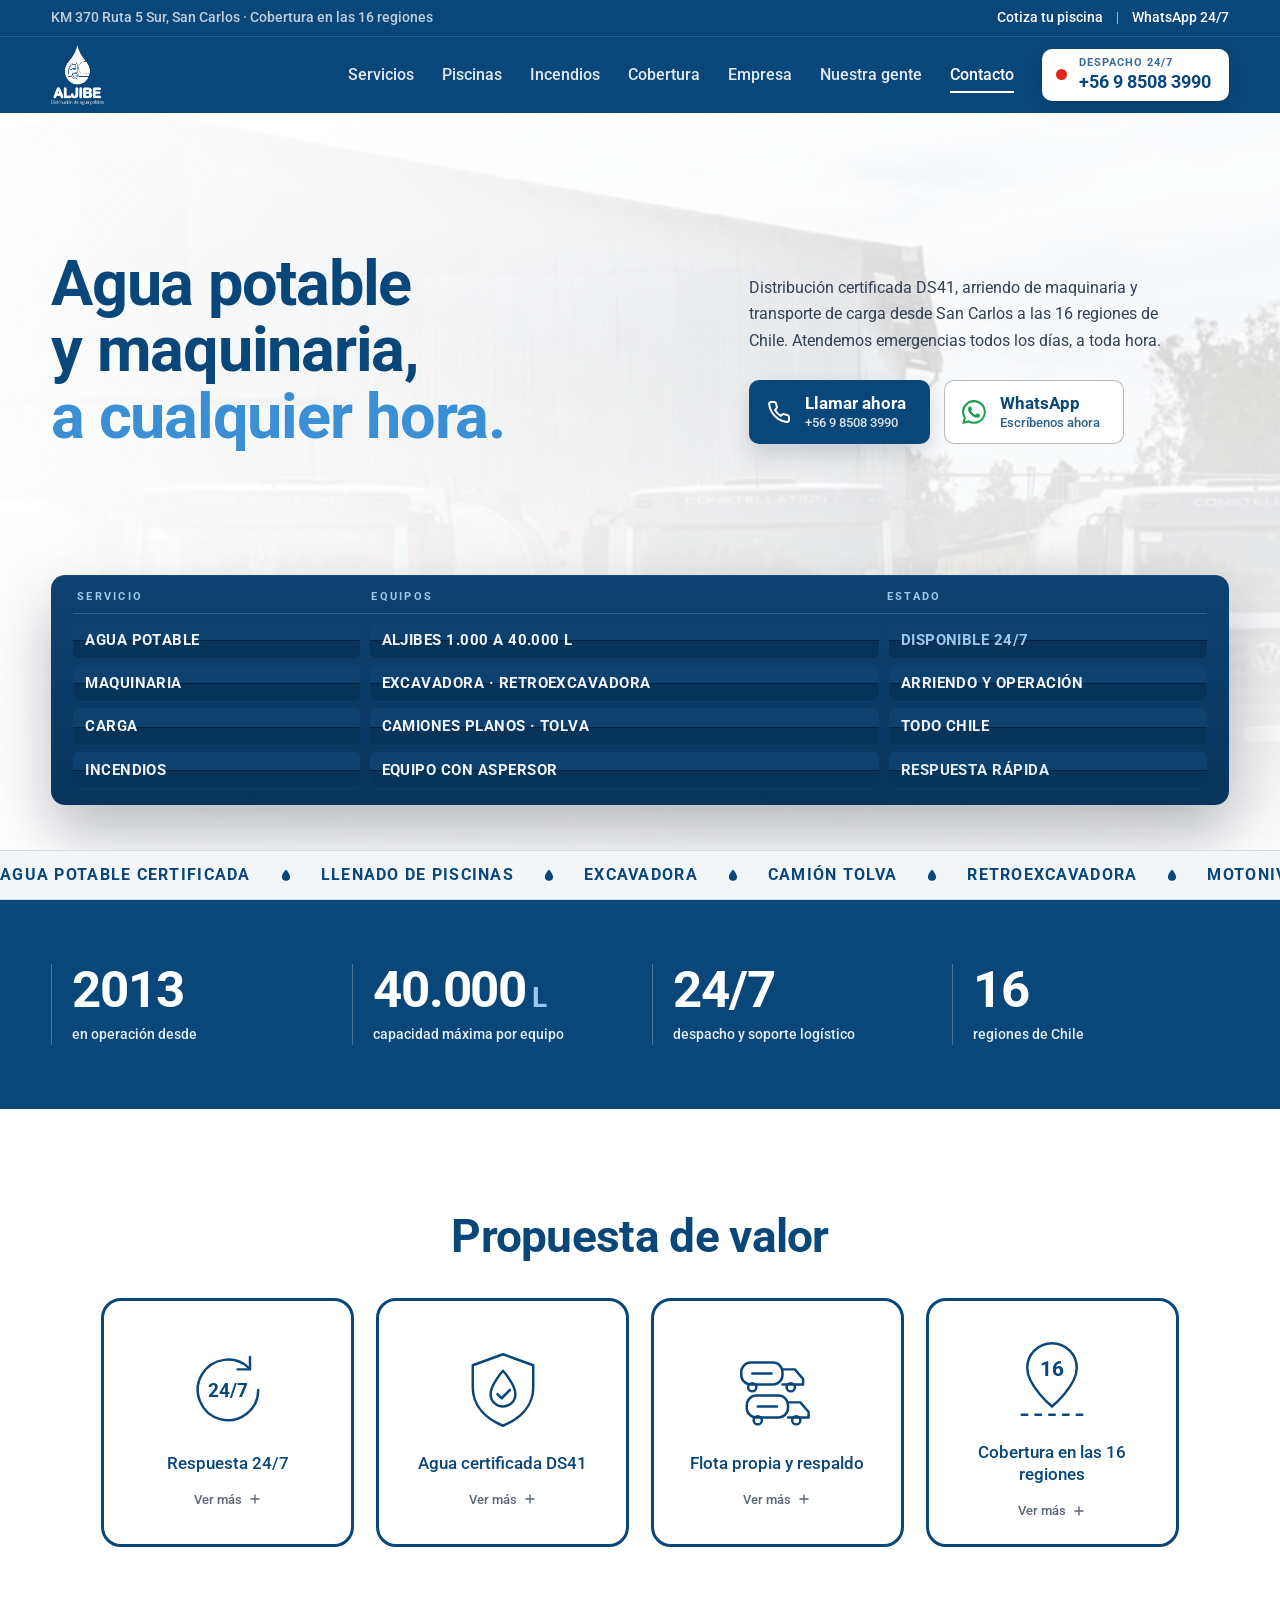
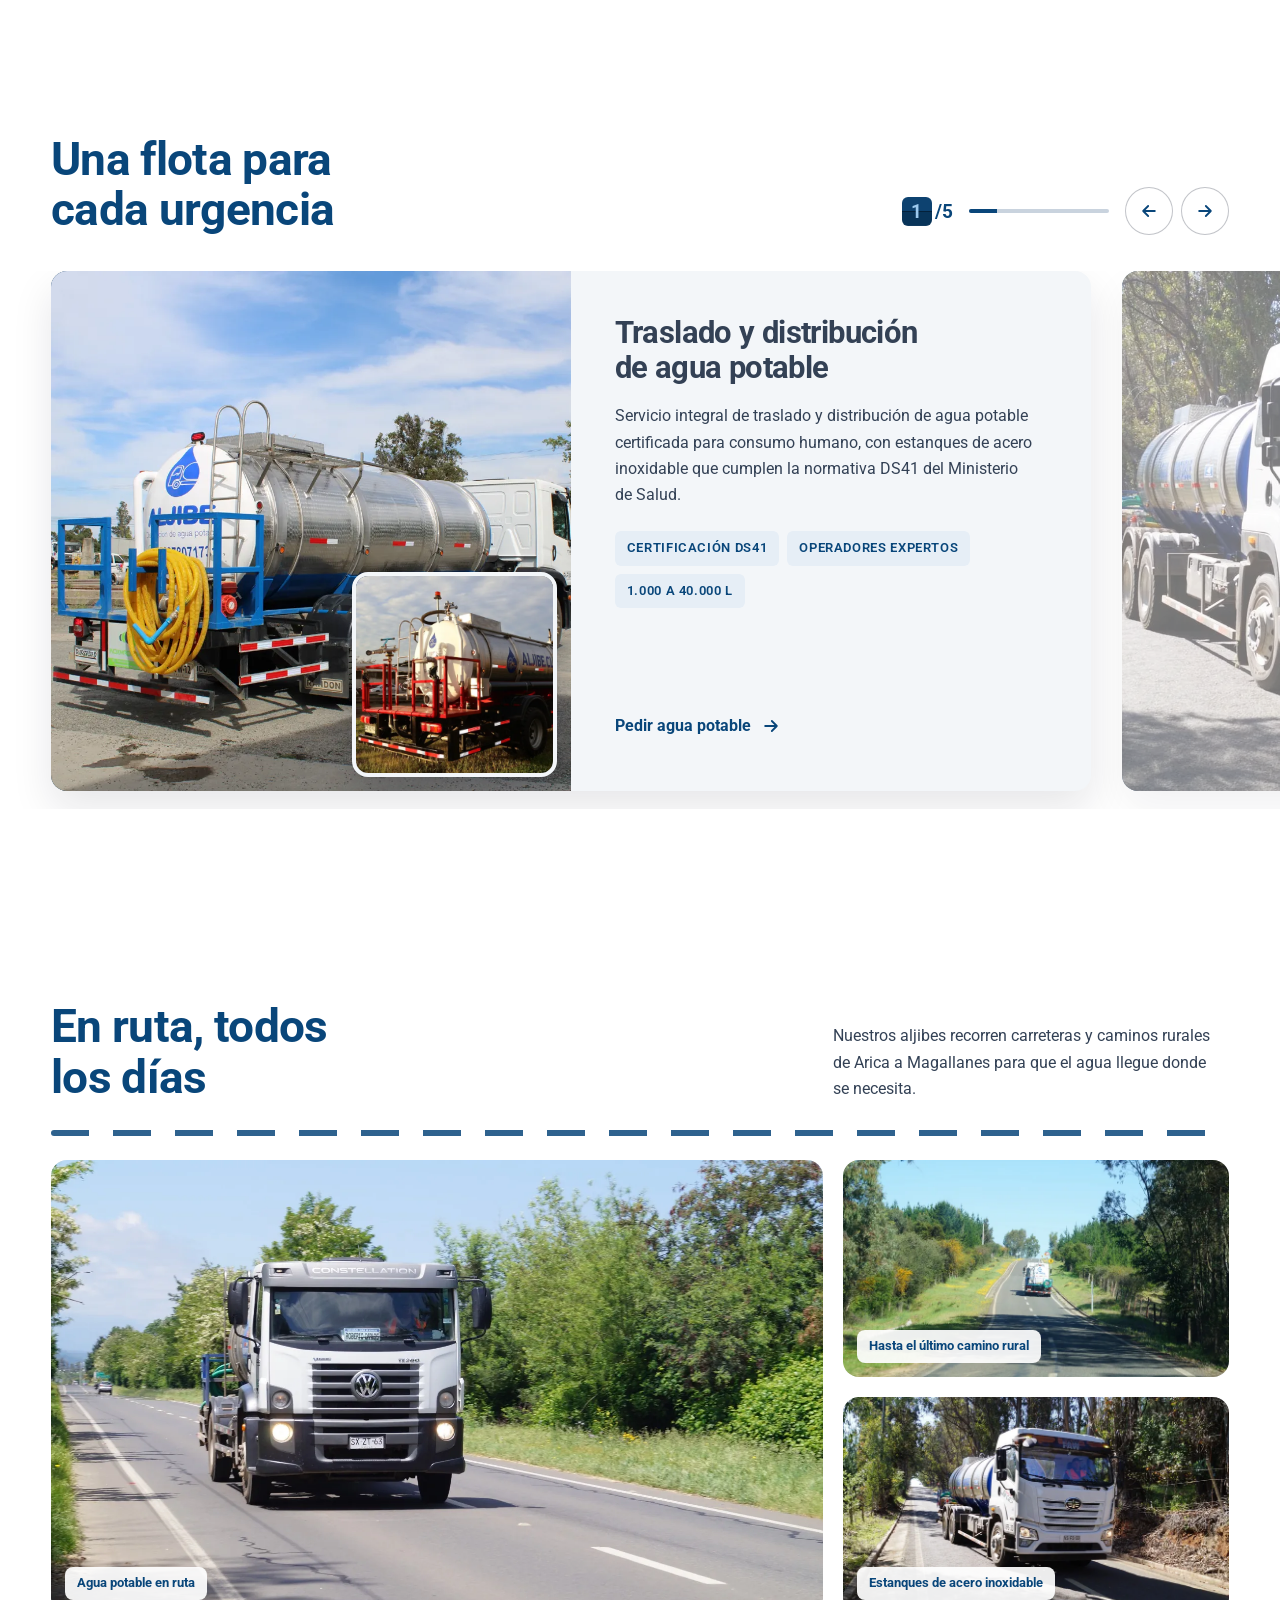
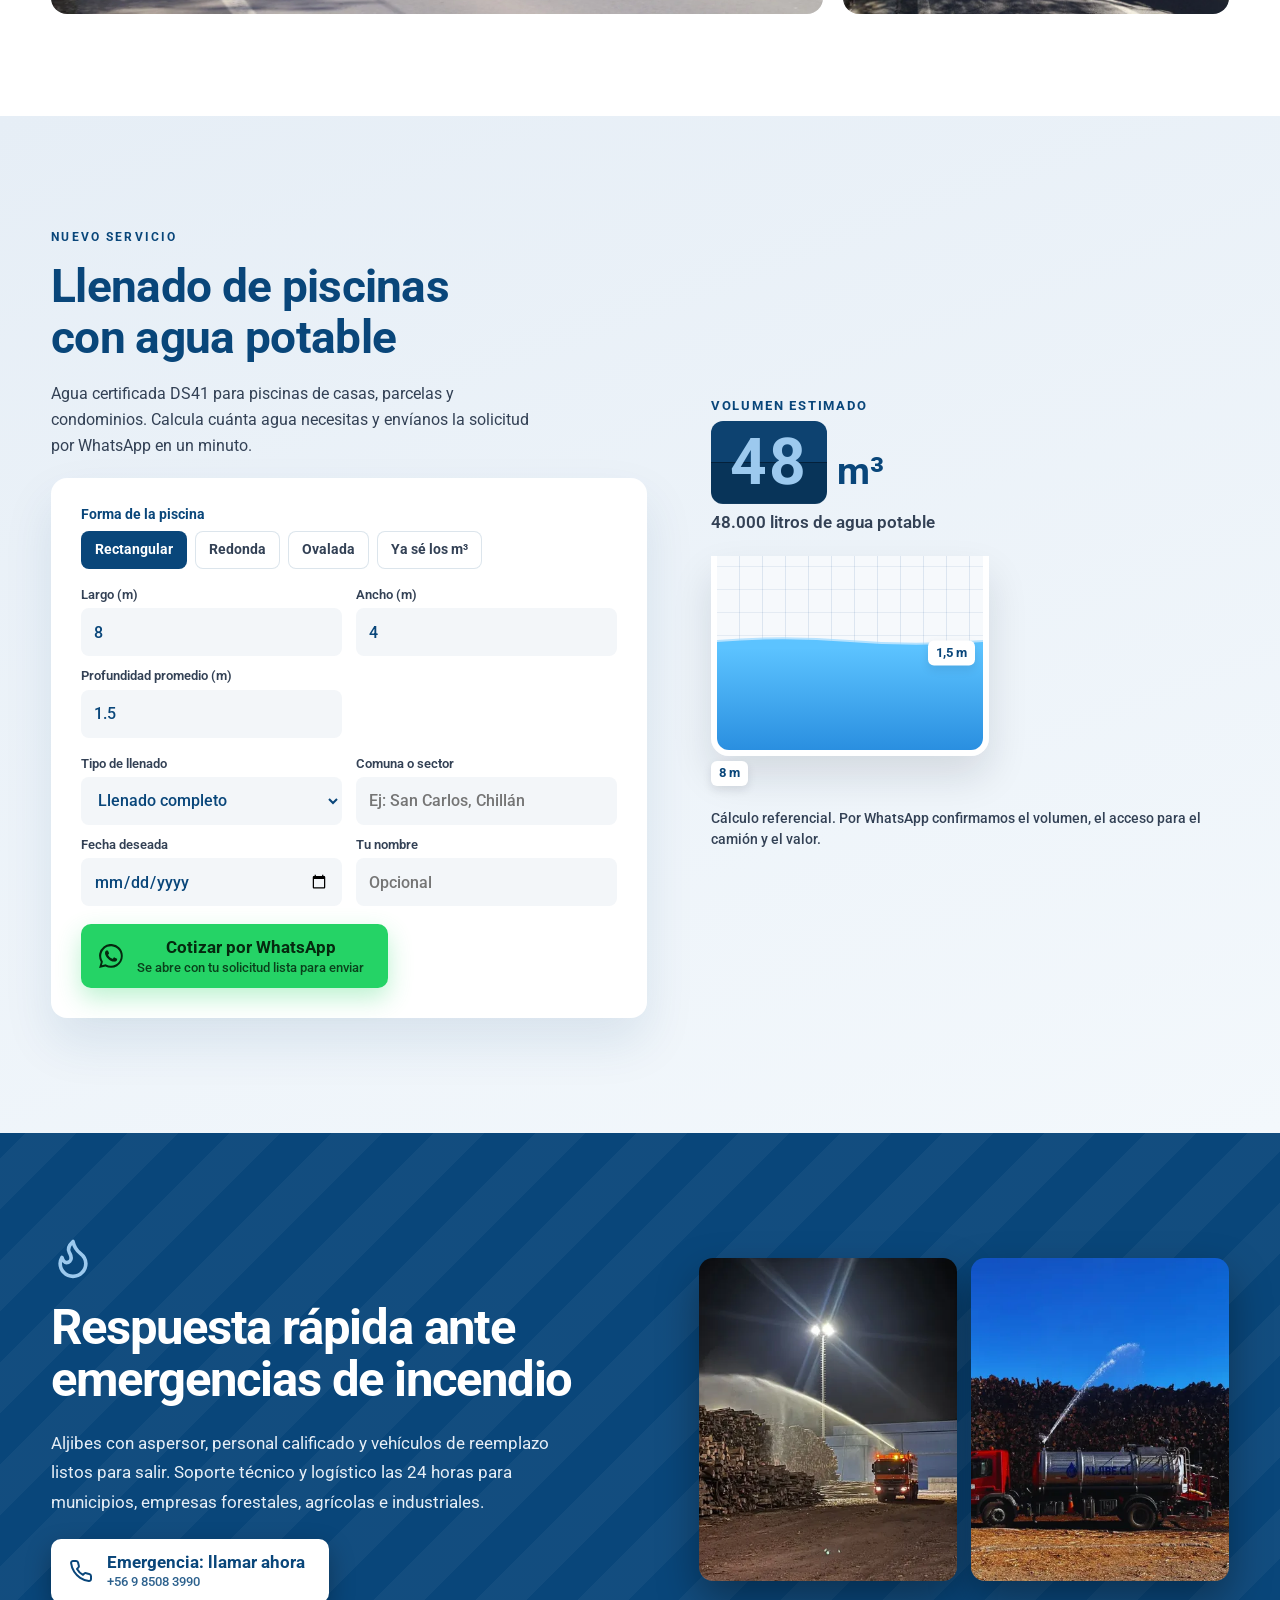
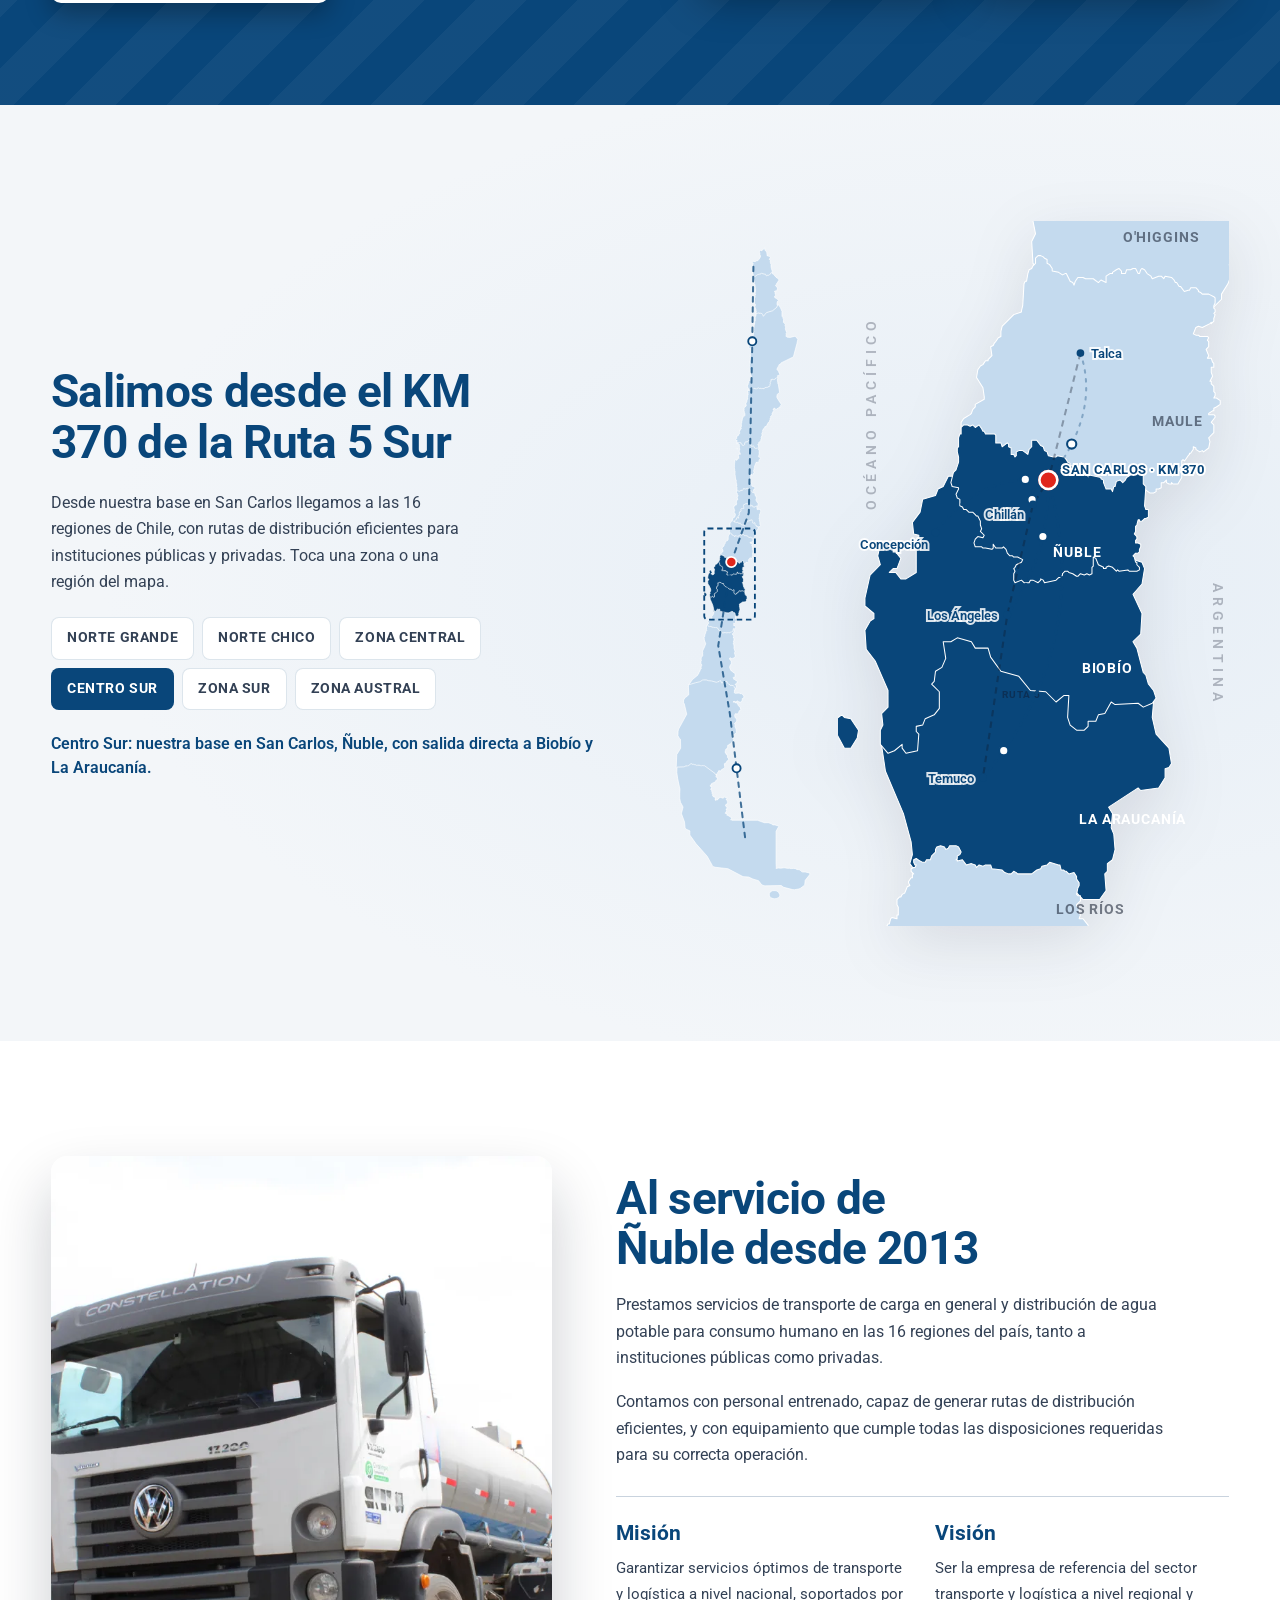
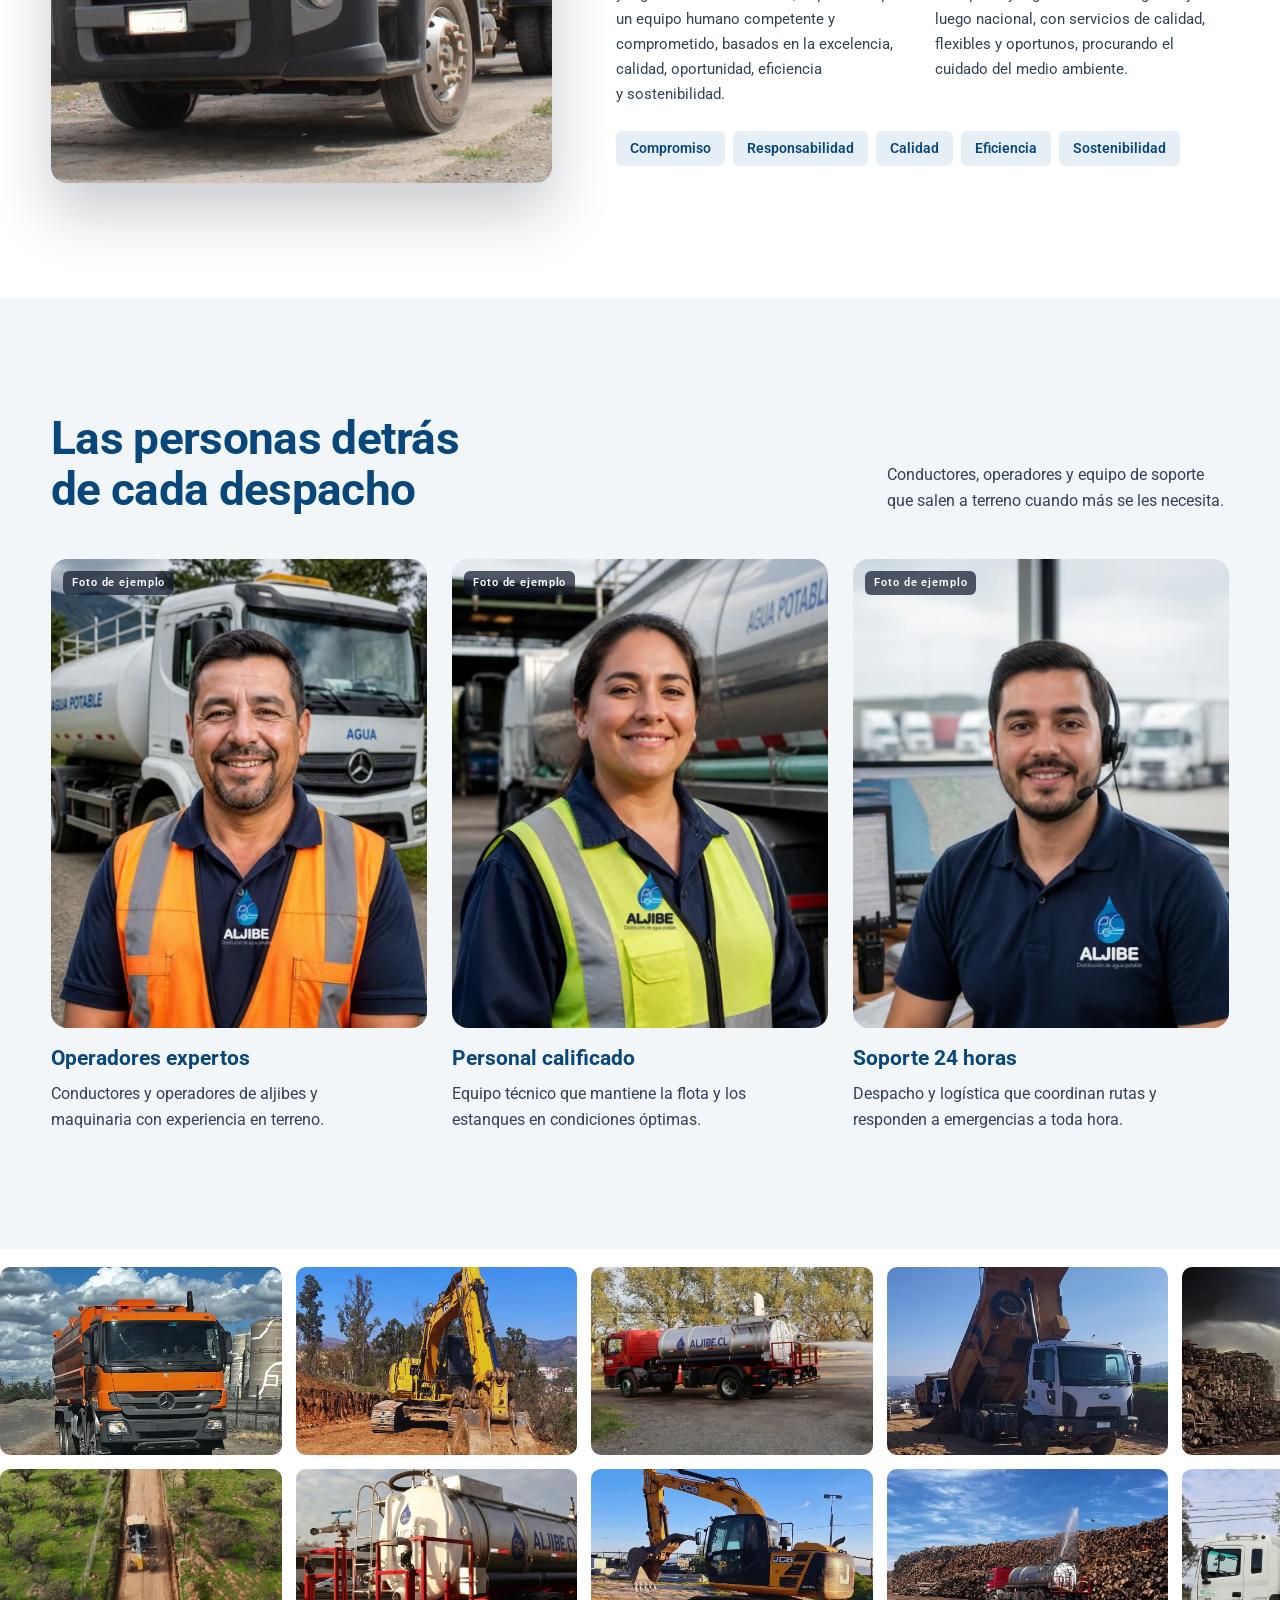
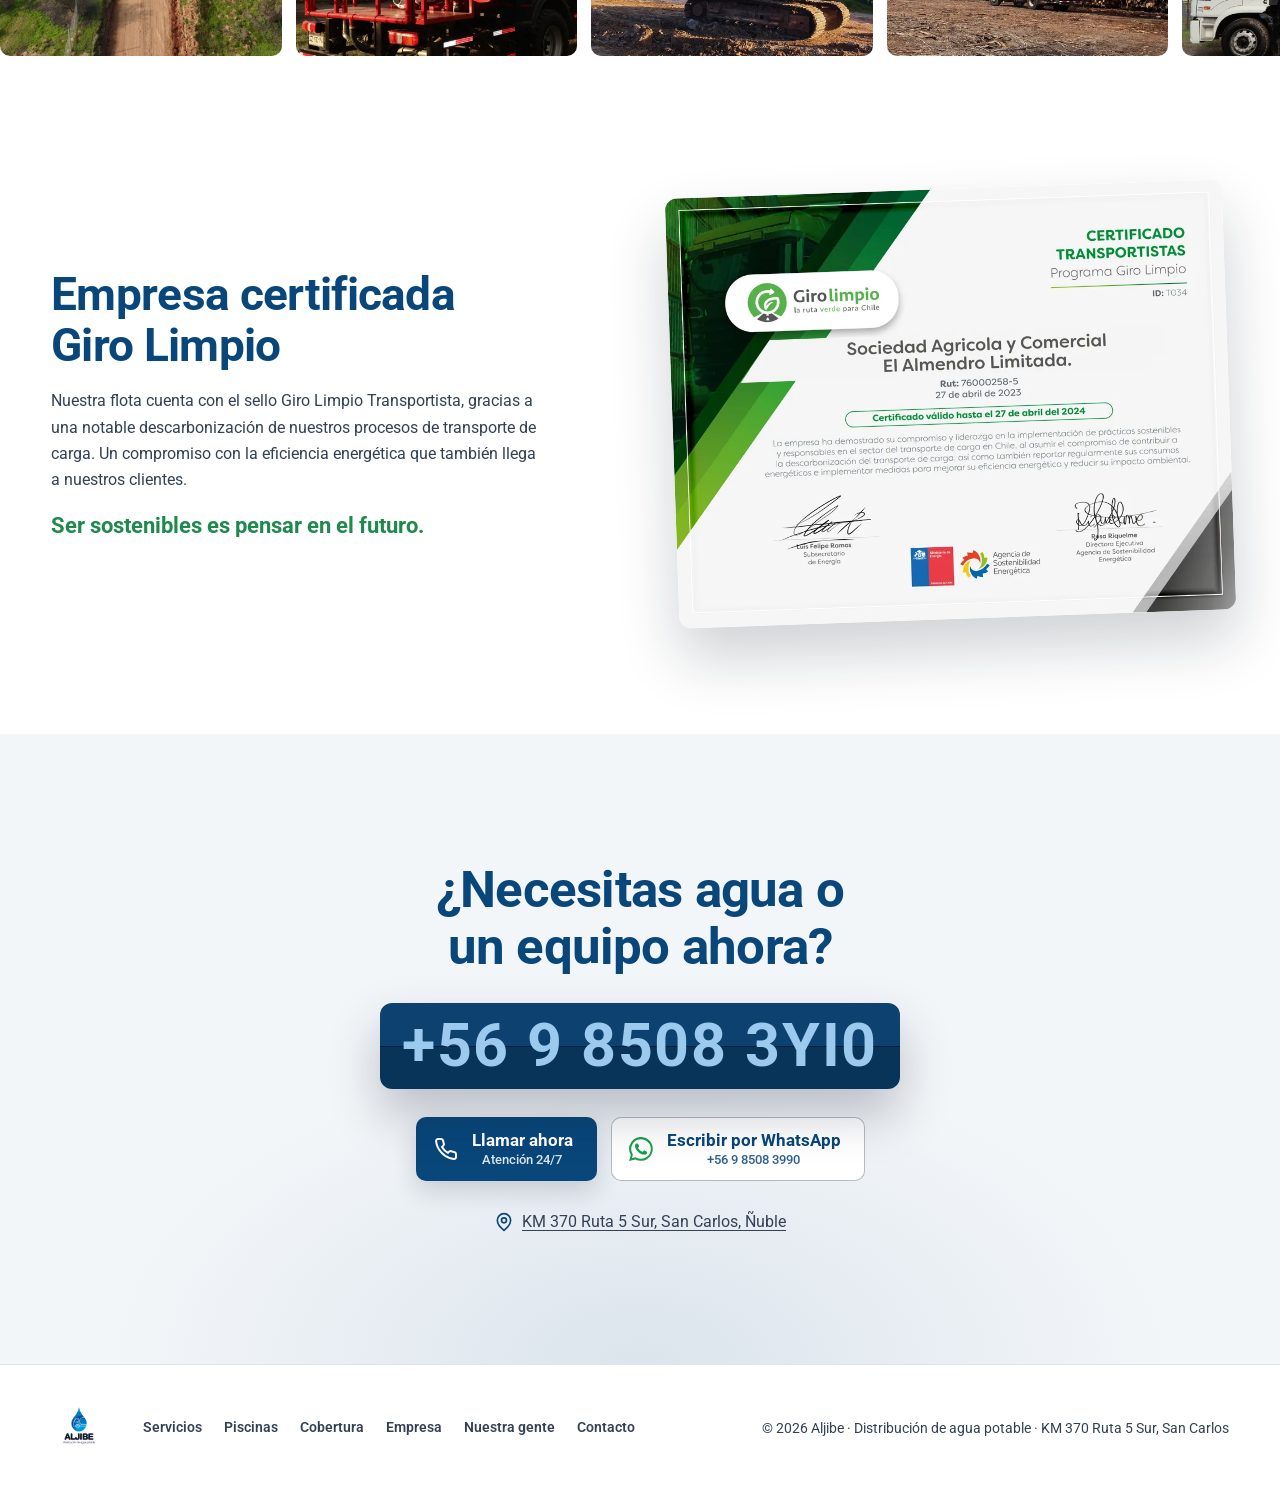
<file: index.html>
<!doctype html>
<html lang="es-CL">
<head>
  <meta charset="utf-8">
  <meta name="viewport" content="width=device-width, initial-scale=1">
  <title>Aljibe · Agua potable y maquinaria 24/7 · San Carlos, Ñuble</title>
  <meta name="description" content="Distribución de agua potable certificada DS41 en aljibes de 1.000 a 40.000 litros, arriendo de maquinaria, transporte de carga y respuesta ante incendios. Despacho 24/7: +56 9 8508 3990.">
  <meta name="theme-color" content="#09467a">
  <link rel="icon" href="img/favicon.png" type="image/png">
  <meta property="og:title" content="Aljibe · Agua potable y maquinaria 24/7">
  <meta property="og:description" content="Agua potable certificada DS41, maquinaria y transporte de carga. Desde San Carlos a las 16 regiones de Chile. Llámanos 24/7.">
  <link rel="canonical" href="https://aljibe.cl/">
  <meta property="og:url" content="https://aljibe.cl/">
  <meta property="og:image" content="https://aljibe.cl/img/flota.webp">
  <meta property="og:locale" content="es_CL">
  <meta property="og:type" content="website">
  <link rel="preconnect" href="https://fonts.googleapis.com">
  <link rel="preconnect" href="https://fonts.gstatic.com" crossorigin>
  <link href="https://fonts.googleapis.com/css2?family=Roboto:wght@400;500;600;700&display=swap" rel="stylesheet">
  <link rel="stylesheet" href="css/styles.css">
  <script src="js/early.js"></script>
  <script type="application/ld+json">
  {
    "@context": "https://schema.org",
    "@type": "LocalBusiness",
    "name": "Aljibe",
    "description": "Distribución de agua potable, arriendo de maquinaria y transporte de carga.",
    "telephone": "+56985083990",
    "openingHours": "Mo-Su 00:00-23:59",
    "address": {"@type": "PostalAddress", "streetAddress": "KM 370 Ruta 5 Sur", "addressLocality": "San Carlos", "addressRegion": "Ñuble", "addressCountry": "CL"},
    "areaServed": { "@type": "Country", "name": "Chile" },
    "url": "https://aljibe.cl/"
  }
  </script>
</head>
<body>
  <a class="skip" href="#servicios">Saltar al contenido</a>

  <svg width="0" height="0" style="position:absolute" aria-hidden="true">
    <symbol id="i-phone" viewBox="0 0 24 24"><path d="M22 16.9v3a2 2 0 0 1-2.2 2 19.8 19.8 0 0 1-8.6-3.1 19.5 19.5 0 0 1-6-6A19.8 19.8 0 0 1 2.1 4.2 2 2 0 0 1 4.1 2h3a2 2 0 0 1 2 1.7c.1 1 .4 1.9.7 2.8a2 2 0 0 1-.5 2.1L8 9.9a16 16 0 0 0 6 6l1.3-1.3a2 2 0 0 1 2.1-.4c.9.3 1.8.6 2.8.7a2 2 0 0 1 1.7 2z" fill="none" stroke="currentColor" stroke-width="2" stroke-linecap="round" stroke-linejoin="round"/></symbol>
    <symbol id="i-wa" viewBox="0 0 24 24"><path fill="currentColor" d="M17.5 14.4c-.3-.1-1.8-.9-2-1-.3-.1-.5-.1-.7.1-.2.3-.8 1-.9 1.2-.2.2-.3.2-.6.1-.3-.1-1.3-.5-2.4-1.5-.9-.8-1.5-1.8-1.7-2.1-.2-.3 0-.5.1-.6l.4-.5c.2-.2.2-.3.3-.5.1-.2 0-.4 0-.5l-.9-2.2c-.2-.6-.5-.5-.7-.5h-.6c-.2 0-.5.1-.8.4-.3.3-1 1-1 2.5s1.1 2.9 1.2 3.1c.1.2 2.1 3.2 5.1 4.5.7.3 1.3.5 1.7.6.7.2 1.4.2 1.9.1.6-.1 1.8-.7 2-1.4.3-.7.3-1.3.2-1.4-.1-.1-.3-.2-.6-.4zM12 21.8a9.8 9.8 0 0 1-5-1.4l-.4-.2-3.7 1 1-3.6-.2-.4a9.8 9.8 0 1 1 8.3 4.6zm8.4-18.2A11.8 11.8 0 0 0 1.8 17.9L.1 24l6.3-1.6A11.8 11.8 0 0 0 23.8 12c0-3.2-1.2-6.1-3.4-8.4z"/></symbol>
    <symbol id="i-drop" viewBox="0 0 24 24"><path d="M12 2.7s-7 7.6-7 12.3a7 7 0 0 0 14 0c0-4.7-7-12.3-7-12.3z" fill="currentColor"/></symbol>
    <symbol id="i-arrow" viewBox="0 0 24 24"><path d="M5 12h14M13 6l6 6-6 6" fill="none" stroke="currentColor" stroke-width="2.2" stroke-linecap="round" stroke-linejoin="round"/></symbol>
    <symbol id="i-pin" viewBox="0 0 24 24"><path d="M20 10c0 6-8 12-8 12s-8-6-8-12a8 8 0 0 1 16 0z" fill="none" stroke="currentColor" stroke-width="2"/><circle cx="12" cy="10" r="3" fill="none" stroke="currentColor" stroke-width="2"/></symbol>
    <symbol id="i-flame" viewBox="0 0 24 24"><path d="M8.5 14.5A2.5 2.5 0 0 0 11 12c0-1.4-.5-2-1-3-1.1-2.1-.2-4 2-6 .5 2.5 2 4.9 4 6.5 2 1.6 3 3.5 3 5.5a7 7 0 1 1-14 0c0-1.2.4-2.3 1-3.3.4 1.4 1.5 2.8 2.5 2.8z" fill="none" stroke="currentColor" stroke-width="2" stroke-linejoin="round"/></symbol>
    <symbol id="i-menu" viewBox="0 0 24 24"><path d="M3 6h18M3 12h18M3 18h18" fill="none" stroke="currentColor" stroke-width="2.2" stroke-linecap="round"/></symbol>
    <symbol id="i-clock" viewBox="0 0 24 24"><circle cx="12" cy="12" r="9" fill="none" stroke="currentColor" stroke-width="2"/><path d="M12 7v5l3 2" fill="none" stroke="currentColor" stroke-width="2" stroke-linecap="round" stroke-linejoin="round"/></symbol>
    <symbol id="i-shield" viewBox="0 0 24 24"><path d="M12 22s8-4 8-10V5l-8-3-8 3v7c0 6 8 10 8 10z" fill="none" stroke="currentColor" stroke-width="2" stroke-linejoin="round"/><path d="m9 12 2 2 4-4" fill="none" stroke="currentColor" stroke-width="2" stroke-linecap="round" stroke-linejoin="round"/></symbol>
    <symbol id="i-truck" viewBox="0 0 24 24"><path d="M2 6h11v10H2zM13 9h4l4 4v3h-8z" fill="none" stroke="currentColor" stroke-width="2" stroke-linejoin="round"/><circle cx="6.5" cy="17.5" r="2" fill="var(--white, #fff)" stroke="currentColor" stroke-width="2"/><circle cx="17" cy="17.5" r="2" fill="var(--white, #fff)" stroke="currentColor" stroke-width="2"/></symbol>
    <symbol id="i-plus" viewBox="0 0 24 24"><path d="M12 5v14M5 12h14" fill="none" stroke="currentColor" stroke-width="2.4" stroke-linecap="round"/></symbol>
    <symbol id="i-user" viewBox="0 0 24 24"><circle cx="12" cy="8" r="4" fill="none" stroke="currentColor" stroke-width="1.6"/><path d="M4 21a8 8 0 0 1 16 0" fill="none" stroke="currentColor" stroke-width="1.6" stroke-linecap="round"/></symbol>
  </svg>

  <!-- Barra superior -->
  <header class="topbar" id="top">
    <div class="topbar__util">
      <div class="topbar__util-in">
        <span>KM 370 Ruta 5 Sur, San Carlos · Cobertura en las 16 regiones</span>
        <a href="#piscinas">Cotiza tu piscina</a><i aria-hidden="true"></i>
        <a href="https://wa.me/56985083990?text=Hola%20Aljibe%2C%20necesito%20ayuda." target="_blank" rel="noopener">WhatsApp 24/7</a>
      </div>
    </div>
    <div class="topbar__in">
      <a class="brand" href="#top" aria-label="Aljibe, inicio">
        <img src="img/logo-header.png" alt="Aljibe · Distribución de agua potable" width="207" height="237">
      </a>
      <nav class="nav" id="nav" aria-label="Principal">
        <a href="#servicios">Servicios</a>
        <a href="#piscinas">Piscinas</a>
        <a href="#incendios">Incendios</a>
        <a href="#cobertura">Cobertura</a>
        <a href="#empresa">Empresa</a>
        <a href="#equipo">Nuestra gente</a>
        <a href="#contacto">Contacto</a>
      </nav>
      <a class="dispatch" href="tel:+56985083990">
        <span class="beacon" aria-hidden="true"></span>
        <span class="dispatch__txt"><small>Despacho 24/7</small><strong>+56 9 8508 3990</strong></span>
        <svg class="dispatch__ico" aria-hidden="true"><use href="#i-phone"/></svg>
      </a>
      <button class="menu-btn" aria-expanded="false" aria-controls="nav" aria-label="Abrir menú"><svg aria-hidden="true"><use href="#i-menu"/></svg></button>
    </div>
  </header>

  <main>
    <!-- HERO: tablero de despacho -->
    <section class="hero" aria-labelledby="hero-title">
      <div class="hero__bg" aria-hidden="true"><img src="img/flota.webp" alt="" fetchpriority="high"></div>
      <div class="hero__in">
        <h1 id="hero-title" class="hero__title">
          <span class="line">Agua potable</span>
          <span class="line">y maquinaria,</span>
          <span class="line line--lit">a cualquier hora.</span>
        </h1>
        <div class="hero__side">
          <p class="hero__lead">Distribución certificada DS41, arriendo de maquinaria y transporte de carga desde San Carlos a las 16 regiones de Chile. Atendemos emergencias todos los días, a toda hora.</p>
          <div class="hero__cta">
            <a class="btn btn--call" href="tel:+56985083990"><svg aria-hidden="true"><use href="#i-phone"/></svg><span>Llamar ahora<small>+56 9 8508 3990</small></span></a>
            <a class="btn btn--wa" href="https://wa.me/56985083990?text=Hola%20Aljibe%2C%20necesito%20agua%20potable%20con%20urgencia." target="_blank" rel="noopener"><svg aria-hidden="true"><use href="#i-wa"/></svg><span>WhatsApp<small>Escríbenos ahora</small></span></a>
          </div>
        </div>

        <div class="board" data-board>
          <div class="board__head" aria-hidden="true">
            <span>Servicio</span><span>Equipos</span><span>Estado</span>
          </div>
          <table class="board__table">
            <caption class="sr-only">Servicios de Aljibe y su disponibilidad</caption>
            <thead class="sr-only"><tr><th scope="col">Servicio</th><th scope="col">Equipos</th><th scope="col">Estado</th></tr></thead>
            <tbody>
              <tr>
                <th scope="row"><span class="flap" data-flap>Agua potable</span></th>
                <td><span class="flap" data-flap data-cycle="Aljibes 1.000 a 40.000 L|Certificación DS41 Minsal|Operadores expertos">Aljibes 1.000 a 40.000 L</span></td>
                <td><span class="flap flap--lit" data-flap>Disponible 24/7</span></td>
              </tr>
              <tr>
                <th scope="row"><span class="flap" data-flap>Maquinaria</span></th>
                <td><span class="flap" data-flap data-cycle="Excavadora · Retroexcavadora|Motoniveladora · Minicargador|Camión tolva">Excavadora · Retroexcavadora</span></td>
                <td><span class="flap" data-flap>Arriendo y operación</span></td>
              </tr>
              <tr>
                <th scope="row"><span class="flap" data-flap>Carga</span></th>
                <td><span class="flap" data-flap data-cycle="Camiones planos · Tolva|Camionetas|Maquinaria en general">Camiones planos · Tolva</span></td>
                <td><span class="flap" data-flap>Todo Chile</span></td>
              </tr>
              <tr>
                <th scope="row"><span class="flap" data-flap>Incendios</span></th>
                <td><span class="flap" data-flap data-cycle="Equipo con aspersor|Vehículos de reemplazo|Soporte 24 horas">Equipo con aspersor</span></td>
                <td><span class="flap flap--fire" data-flap>Respuesta rápida</span></td>
              </tr>
            </tbody>
          </table>
        </div>
      </div>

      <div class="ticker" aria-hidden="true">
        <div class="ticker__track">
          <span>Agua potable certificada</span><svg><use href="#i-drop"/></svg>
          <span>Llenado de piscinas</span><svg><use href="#i-drop"/></svg>
          <span>Excavadora</span><svg><use href="#i-drop"/></svg>
          <span>Camión tolva</span><svg><use href="#i-drop"/></svg>
          <span>Retroexcavadora</span><svg><use href="#i-drop"/></svg>
          <span>Motoniveladora</span><svg><use href="#i-drop"/></svg>
          <span>Minicargador</span><svg><use href="#i-drop"/></svg>
          <span>Camiones planos</span><svg><use href="#i-drop"/></svg>
          <span>Equipo con aspersor</span><svg><use href="#i-drop"/></svg>
          <span>Giro Limpio</span><svg><use href="#i-drop"/></svg>
        </div>
      </div>
    </section>

    <!-- Cifras -->
    <section class="figures" aria-label="Aljibe en cifras">
      <div class="figures__in">
        <div class="fig"><span class="fig__num" data-count="2013" data-plain>2013</span><span class="fig__lbl">en operación desde</span></div>
        <div class="fig"><span class="fig__num"><span data-count="40000">40.000</span><em>L</em></span><span class="fig__lbl">capacidad máxima por equipo</span></div>
        <div class="fig"><span class="fig__num">24/7</span><span class="fig__lbl">despacho y soporte logístico</span></div>
        <div class="fig"><span class="fig__num" data-count="16">16</span><span class="fig__lbl">regiones de Chile</span></div>
      </div>
    </section>

    <!-- Propuesta de valor: 4 razones que se despliegan -->
    <section class="value" aria-labelledby="value-title">
      <div class="value__in">
        <div class="value__head">
          <h2 id="value-title" class="h2">Propuesta de valor</h2>
        </div>
        <div class="value__grid" data-value>
          <button class="vcard" type="button" aria-expanded="false" aria-controls="vp-1" id="vb-1">
            <svg class="vcard__ico" viewBox="0 0 64 64" aria-hidden="true" fill="none" stroke="currentColor" stroke-width="1.8" stroke-linecap="round" stroke-linejoin="round"><path d="M54 32a22 22 0 1 1-6.4-15.6"/><path d="M48 8v9h-9"/><text x="32" y="37" text-anchor="middle" fill="currentColor" stroke="none" font-family="Roboto, sans-serif" font-weight="700" font-size="14">24/7</text></svg>
            <span class="vcard__t">Respuesta 24/7</span>
            <span class="vcard__more">Ver más <svg aria-hidden="true"><use href="#i-plus"/></svg></span>
          </button>
          <button class="vcard" type="button" aria-expanded="false" aria-controls="vp-2" id="vb-2">
            <svg class="vcard__ico" viewBox="0 0 64 64" aria-hidden="true" fill="none" stroke="currentColor" stroke-width="1.8" stroke-linecap="round" stroke-linejoin="round"><path d="M32 6 10 14v16c0 14 10 23 22 28 12-5 22-14 22-28V14z"/><path d="M32 18s-9 10-9 17a9 9 0 0 0 18 0c0-7-9-17-9-17z"/><path d="m28 35 3 3 6-6"/></svg>
            <span class="vcard__t">Agua certificada DS41</span>
            <span class="vcard__more">Ver más <svg aria-hidden="true"><use href="#i-plus"/></svg></span>
          </button>
          <button class="vcard" type="button" aria-expanded="false" aria-controls="vp-3" id="vb-3">
            <svg class="vcard__ico" viewBox="0 0 64 64" aria-hidden="true" fill="none" stroke="currentColor" stroke-width="1.8" stroke-linecap="round" stroke-linejoin="round"><rect x="6" y="12" width="30" height="16" rx="7"/><path d="M36 17h9l6 7v4H36"/><circle cx="14" cy="30" r="3"/><circle cx="42" cy="30" r="3"/><rect x="10" y="36" width="30" height="16" rx="7"/><path d="M40 41h9l6 7v4H40"/><circle cx="18" cy="54" r="3"/><circle cx="46" cy="54" r="3"/><path d="M14 20h14M18 44h14"/></svg>
            <span class="vcard__t">Flota propia y respaldo</span>
            <span class="vcard__more">Ver más <svg aria-hidden="true"><use href="#i-plus"/></svg></span>
          </button>
          <button class="vcard" type="button" aria-expanded="false" aria-controls="vp-4" id="vb-4">
            <svg class="vcard__ico" viewBox="0 0 64 64" aria-hidden="true" fill="none" stroke="currentColor" stroke-width="1.8" stroke-linecap="round" stroke-linejoin="round"><path d="M50 24c0 13-18 28-18 28S14 37 14 24a18 18 0 0 1 36 0z"/><text x="32" y="29.5" text-anchor="middle" fill="currentColor" stroke="none" font-family="Roboto, sans-serif" font-weight="700" font-size="15">16</text><path d="M10 58h4M20 58h4M30 58h4M40 58h4M50 58h4"/></svg>
            <span class="vcard__t">Cobertura en las 16 regiones</span>
            <span class="vcard__more">Ver más <svg aria-hidden="true"><use href="#i-plus"/></svg></span>
          </button>
        </div>
        <div class="vpanels">
          <div class="vpanel" id="vp-1" role="region" aria-labelledby="vb-1" hidden>
            <div class="vpanel__in">
              <h3>Una central de despacho que no se apaga</h3>
              <p>Atendemos llamadas y WhatsApp las 24 horas, los 365 días del año. Ante un corte de agua, un incendio o una faena detenida, coordinamos el equipo disponible y salimos lo antes posible, con soporte técnico y logístico durante todo el servicio.</p>
              <a class="btn btn--call" href="tel:+56985083990"><svg aria-hidden="true"><use href="#i-phone"/></svg><span>Llamar ahora<small>+56 9 8508 3990</small></span></a>
            </div>
          </div>
          <div class="vpanel" id="vp-2" role="region" aria-labelledby="vb-2" hidden>
            <div class="vpanel__in">
              <h3>Agua potable con respaldo sanitario</h3>
              <p>Transportamos agua para consumo humano en estanques de acero inoxidable que cumplen la normativa DS41 del Ministerio de Salud. Abastecemos casas, condominios, piscinas, instituciones públicas y faenas con la misma exigencia.</p>
              <a class="svc__cta" href="#servicios">Ver servicios <svg aria-hidden="true"><use href="#i-arrow"/></svg></a>
            </div>
          </div>
          <div class="vpanel" id="vp-3" role="region" aria-labelledby="vb-3" hidden>
            <div class="vpanel__in">
              <h3>Equipos propios para que el servicio no se detenga</h3>
              <p>Contamos con aljibes de 1.000 a 40.000 litros, camiones planos y tolva, excavadora, retroexcavadora, motoniveladora y minicargador. Tenemos vehículos de reemplazo y personal calificado, así que una falla no deja a nadie sin agua.</p>
              <a class="svc__cta" href="#servicios">Conocer la flota <svg aria-hidden="true"><use href="#i-arrow"/></svg></a>
            </div>
          </div>
          <div class="vpanel" id="vp-4" role="region" aria-labelledby="vb-4" hidden>
            <div class="vpanel__in">
              <h3>De Arica a Magallanes, desde San Carlos</h3>
              <p>Desde 2013 operamos desde el KM 370 de la Ruta 5 Sur, en San Carlos, y llegamos a las 16 regiones del país. Atendemos a instituciones públicas y privadas con rutas de distribución pensadas para llegar a tiempo.</p>
              <a class="svc__cta" href="#cobertura">Ver cobertura <svg aria-hidden="true"><use href="#i-arrow"/></svg></a>
            </div>
          </div>
        </div>
      </div>
    </section>

    <!-- Servicios: carrusel automático -->
    <section class="services" id="servicios" aria-labelledby="svc-title" aria-roledescription="carrusel">
      <div class="services__pin">
        <div class="services__top">
          <h2 id="svc-title" class="h2">Una flota para cada urgencia</h2>
          <div class="services__progress">
            <span class="services__count" aria-hidden="true"><b class="flap flap--count" data-svc-now>1</b>/5</span>
            <span class="services__bar" aria-hidden="true"><i data-svc-bar></i></span>
            <span class="services__arrows">
              <button type="button" data-svc-prev aria-label="Servicio anterior"><svg aria-hidden="true"><use href="#i-arrow"/></svg></button>
              <button type="button" data-svc-next aria-label="Servicio siguiente"><svg aria-hidden="true"><use href="#i-arrow"/></svg></button>
            </span>
          </div>
        </div>
        <div class="services__viewport" tabindex="0" aria-label="Servicios, se desplazan automáticamente">
          <div class="services__track" data-track>

            <article class="svc">
              <div class="svc__media">
                <img src="img/aljibe-acero.webp" alt="Camión aljibe con estanque de acero inoxidable" loading="lazy" width="900" height="900">
                <img class="svc__inset" src="img/aljibe-rojo.webp" alt="Camión aljibe rojo de Aljibe" loading="lazy" width="500" height="500">
              </div>
              <div class="svc__body">
                <h3 class="svc__title">Traslado y distribución de agua potable</h3>
                <p>Servicio integral de traslado y distribución de agua potable certificada para consumo humano, con estanques de acero inoxidable que cumplen la normativa DS41 del Ministerio de Salud.</p>
                <ul class="chips">
                  <li>Certificación DS41</li><li>Operadores expertos</li><li>1.000 a 40.000 L</li>
                </ul>
                <a class="svc__cta" href="https://wa.me/56985083990?text=Hola%20Aljibe%2C%20necesito%20cotizar%20distribuci%C3%B3n%20de%20agua%20potable." target="_blank" rel="noopener">Pedir agua potable <svg aria-hidden="true"><use href="#i-arrow"/></svg></a>
              </div>
            </article>

            <article class="svc">
              <div class="svc__media">
                <img src="img/piscina-aljibe.webp" alt="Camión aljibe con estanque de acero en camino rural" loading="lazy" width="900" height="900">
                <img class="svc__inset" src="img/aljibe-acero.webp" alt="Estanque de acero inoxidable de un aljibe" loading="lazy" width="900" height="900">
              </div>
              <div class="svc__body">
                <h3 class="svc__title">Llenado de piscinas</h3>
                <p>Llenamos piscinas de casas, parcelas y condominios con agua potable certificada, transportada en estanques de acero inoxidable. Calcula el volumen y cotiza al instante.</p>
                <ul class="chips">
                  <li>Agua certificada DS41</li><li>Casas y condominios</li><li>Cotización por WhatsApp</li>
                </ul>
                <a class="svc__cta" href="#piscinas">Calcular y cotizar <svg aria-hidden="true"><use href="#i-arrow"/></svg></a>
              </div>
            </article>

            <article class="svc">
              <div class="svc__media">
                <img src="img/retroexcavadora.webp" alt="Excavadora JCB trabajando en terreno" loading="lazy" width="500" height="500">
                <img class="svc__inset" src="img/motoniveladora.webp" alt="Motoniveladora en camino de tierra" loading="lazy" width="500" height="500">
              </div>
              <div class="svc__body">
                <h3 class="svc__title">Servicio de maquinaria</h3>
                <p>Arriendo, mantención y operación de maquinaria especializada para procesos productivos, agrícolas e industriales, con equipos modernos y personal calificado.</p>
                <ul class="chips">
                  <li>Excavadora</li><li>Camión tolva</li><li>Retroexcavadora</li><li>Motoniveladora</li><li>Minicargador</li>
                </ul>
                <a class="svc__cta" href="https://wa.me/56985083990?text=Hola%20Aljibe%2C%20quiero%20cotizar%20arriendo%20de%20maquinaria." target="_blank" rel="noopener">Cotizar maquinaria <svg aria-hidden="true"><use href="#i-arrow"/></svg></a>
              </div>
            </article>

            <article class="svc">
              <div class="svc__media">
                <img src="img/camion-plano.webp" alt="Camión plano blanco" loading="lazy" width="500" height="500">
                <img class="svc__inset" src="img/camion-tolva.webp" alt="Camión tolva descargando" loading="lazy" width="500" height="500">
              </div>
              <div class="svc__body">
                <h3 class="svc__title">Transporte de carga</h3>
                <p>Transportamos variedad de carga dentro del territorio nacional y arrendamos equipos para tu operación.</p>
                <ul class="chips">
                  <li>Camiones planos</li><li>Camión tolva</li><li>Camionetas</li><li>Maquinaria en general</li>
                </ul>
                <a class="svc__cta" href="https://wa.me/56985083990?text=Hola%20Aljibe%2C%20necesito%20cotizar%20transporte%20de%20carga." target="_blank" rel="noopener">Cotizar transporte <svg aria-hidden="true"><use href="#i-arrow"/></svg></a>
              </div>
            </article>

            <article class="svc">
              <div class="svc__media">
                <img src="img/aspersor-dia.webp" alt="Aljibe con aspersor regando acopio de madera" loading="lazy" width="500" height="500">
                <img class="svc__inset" src="img/camino-aereo.webp" alt="Vista aérea de camino rural humectado" loading="lazy" width="500" height="500">
              </div>
              <div class="svc__body">
                <h3 class="svc__title">Servicios industriales, agrícolas y forestales</h3>
                <p>Servicio a nivel industrial, agrícola y forestal, con equipo adecuado a la necesidad de cada empresa y soporte técnico y logístico las 24 horas.</p>
                <ul class="chips">
                  <li>Equipo con aspersor</li><li>Personal calificado</li><li>Vehículos de reemplazo</li><li>Soporte 24 h</li>
                </ul>
                <a class="svc__cta" href="https://wa.me/56985083990?text=Hola%20Aljibe%2C%20quiero%20cotizar%20un%20servicio%20industrial%2Fagr%C3%ADcola%2Fforestal." target="_blank" rel="noopener">Cotizar servicio <svg aria-hidden="true"><use href="#i-arrow"/></svg></a>
              </div>
            </article>

          </div>
        </div>
      </div>
    </section>

    <!-- Flota en ruta -->
    <section class="road" aria-labelledby="road-title">
      <div class="road__in">
        <div class="road__head">
          <h2 id="road-title" class="h2 h2--ink">En ruta, todos los días</h2>
          <p>Nuestros aljibes recorren carreteras y caminos rurales de Arica a Magallanes para que el agua llegue donde se necesita.</p>
        </div>
        <div class="road__lane" aria-hidden="true"></div>
        <div class="road__grid">
          <figure class="road__item road__item--big">
            <img srcset="img/ruta-vw-800.webp 800w, img/ruta-vw-1600.webp 1600w" sizes="(max-width: 960px) 100vw, 66vw" src="img/ruta-vw-1600.webp" alt="Camión aljibe Volkswagen Constellation en una carretera rural" loading="lazy" width="1600" height="898">
            <figcaption>Agua potable en ruta</figcaption>
          </figure>
          <figure class="road__item">
            <img srcset="img/ruta-logo-800.webp 800w, img/ruta-logo-1600.webp 1600w" sizes="(max-width: 960px) 100vw, 33vw" src="img/ruta-logo-800.webp" alt="Aljibe con el logo de la empresa subiendo por un camino entre bosques" loading="lazy" width="800" height="449">
            <figcaption>Hasta el último camino rural</figcaption>
          </figure>
          <figure class="road__item">
            <img srcset="img/ruta-faw-800.webp 800w, img/ruta-faw-1600.webp 1600w" sizes="(max-width: 960px) 100vw, 33vw" src="img/ruta-faw-800.webp" alt="Camión aljibe FAW con estanque de acero en un camino entre eucaliptos" loading="lazy" width="800" height="449">
            <figcaption>Estanques de acero inoxidable</figcaption>
          </figure>
        </div>
      </div>
    </section>

    <!-- Cotizador de llenado de piscinas -->
    <section class="pool" id="piscinas" aria-labelledby="pool-title">
      <div class="pool__in">
        <div class="pool__copy">
          <p class="eyebrow">Nuevo servicio</p>
          <h2 id="pool-title" class="h2 h2--ink">Llenado de piscinas con agua potable</h2>
          <p class="pool__lead">Agua certificada DS41 para piscinas de casas, parcelas y condominios. Calcula cuánta agua necesitas y envíanos la solicitud por WhatsApp en un minuto.</p>
          <form class="pool__form" data-pool novalidate>
            <fieldset class="seg">
              <legend>Forma de la piscina</legend>
              <label><input type="radio" name="forma" value="rect" checked><span>Rectangular</span></label>
              <label><input type="radio" name="forma" value="redonda"><span>Redonda</span></label>
              <label><input type="radio" name="forma" value="ovalada"><span>Ovalada</span></label>
              <label><input type="radio" name="forma" value="m3"><span>Ya sé los m³</span></label>
            </fieldset>
            <div class="pool__grid">
              <label class="field" data-show="rect ovalada"><span>Largo (m)</span><input name="largo" type="number" inputmode="decimal" min="0.5" max="60" step="0.1" value="8"></label>
              <label class="field" data-show="rect ovalada"><span>Ancho (m)</span><input name="ancho" type="number" inputmode="decimal" min="0.5" max="40" step="0.1" value="4"></label>
              <label class="field" data-show="redonda"><span>Diámetro (m)</span><input name="diametro" type="number" inputmode="decimal" min="0.5" max="40" step="0.1" value="4"></label>
              <label class="field" data-show="rect redonda ovalada"><span>Profundidad promedio (m)</span><input name="prof" type="number" inputmode="decimal" min="0.2" max="5" step="0.1" value="1.5"></label>
              <label class="field" data-show="m3"><span>Volumen (m³)</span><input name="vol" type="number" inputmode="decimal" min="1" max="3000" step="1" value="40"></label>
            </div>
            <div class="pool__grid">
              <label class="field"><span>Tipo de llenado</span><select name="tipo"><option>Llenado completo</option><option>Completar nivel</option></select></label>
              <label class="field"><span>Comuna o sector</span><input name="comuna" type="text" autocomplete="address-level2" placeholder="Ej: San Carlos, Chillán" required></label>
              <label class="field"><span>Fecha deseada</span><input name="fecha" type="date"></label>
              <label class="field"><span>Tu nombre</span><input name="nombre" type="text" autocomplete="name" placeholder="Opcional"></label>
            </div>
            <p class="pool__err" data-pool-err role="alert" hidden></p>
            <button class="btn btn--wa-solid" type="submit"><svg aria-hidden="true"><use href="#i-wa"/></svg><span>Cotizar por WhatsApp<small>Se abre con tu solicitud lista para enviar</small></span></button>
          </form>
        </div>
        <div class="pool__viz">
          <div class="pool__result" aria-live="polite">
            <span class="pool__lbl">Volumen estimado</span>
            <span class="pool__num"><b class="flap flap--pool" data-flap data-pool-m3>48</b><em>m³</em></span>
            <span class="pool__liters" data-pool-l>48.000 litros de agua potable</span>
          </div>
          <div class="tank" aria-hidden="true">
            <div class="tank__basin" data-pool-basin>
              <div class="tank__water" data-pool-water>
                <svg class="tank__wave" viewBox="0 0 200 20" preserveAspectRatio="none"><path d="M0 10 Q25 2 50 10 T100 10 T150 10 T200 10 V20 H0Z"/></svg>
                <svg class="tank__wave tank__wave--back" viewBox="0 0 200 20" preserveAspectRatio="none"><path d="M0 10 Q25 2 50 10 T100 10 T150 10 T200 10 V20 H0Z"/></svg>
              </div>
              <span class="tank__dim tank__dim--d" data-pool-d>1,5 m</span>
            </div>
            <span class="tank__dim tank__dim--w" data-pool-w>8 m</span>
          </div>
          <p class="pool__note">Cálculo referencial. Por WhatsApp confirmamos el volumen, el acceso para el camión y el valor.</p>
        </div>
      </div>
    </section>

    <!-- Incendios -->
    <section class="fire" id="incendios" aria-labelledby="fire-title">
      <div class="fire__in">
        <div class="fire__copy">
          <svg class="fire__ico" aria-hidden="true"><use href="#i-flame"/></svg>
          <h2 id="fire-title" class="fire__title">Respuesta rápida ante emergencias de incendio</h2>
          <p>Aljibes con aspersor, personal calificado y vehículos de reemplazo listos para salir. Soporte técnico y logístico las 24 horas para municipios, empresas forestales, agrícolas e industriales.</p>
          <a class="btn btn--light" href="tel:+56985083990"><svg aria-hidden="true"><use href="#i-phone"/></svg><span>Emergencia: llamar ahora<small>+56 9 8508 3990</small></span></a>
        </div>
        <figure class="fire__media">
          <img src="img/aspersor-noche.webp" alt="Aljibe con aspersor trabajando de noche sobre acopio forestal" loading="lazy" width="500" height="500">
          <img src="img/aljibe-riego.webp" alt="Aljibe rojo con cañón de agua en acopio de madera" loading="lazy" width="500" height="500">
        </figure>
      </div>
    </section>

    <!-- Cobertura -->
    <section class="coverage" id="cobertura" aria-labelledby="cov-title">
      <div class="coverage__in">
        <div class="coverage__copy">
          <h2 id="cov-title" class="h2">Salimos desde el KM 370 de la Ruta 5 Sur</h2>
          <p class="coverage__lead">Desde nuestra base en San Carlos llegamos a las 16 regiones de Chile, con rutas de distribución eficientes para instituciones públicas y privadas. Toca una zona o una región del mapa.</p>
          <div class="regions" role="tablist" aria-label="Zonas de Chile">
            <button role="tab" aria-selected="false" data-region="norte">Norte Grande</button>
            <button role="tab" aria-selected="false" data-region="nortechico">Norte Chico</button>
            <button role="tab" aria-selected="false" data-region="centro">Zona Central</button>
            <button role="tab" aria-selected="true" data-region="centrosur">Centro Sur</button>
            <button role="tab" aria-selected="false" data-region="sur">Zona Sur</button>
            <button role="tab" aria-selected="false" data-region="austral">Zona Austral</button>
          </div>
          <p class="region-note" data-region-note aria-live="polite">Centro Sur: nuestra base en San Carlos, Ñuble, con salida directa a Biobío y La Araucanía.</p>
        </div>
        <div class="chmap" data-chmap>
          <svg class="chmap__mini" viewBox="-3 0 76 357" role="img" aria-label="Mapa de Chile con las 16 regiones atendidas y las rutas desde San Carlos; el recuadro marca la zona ampliada">
            <g class="zones">
              <path class="cl" data-zone="araucania" d="M17.5 190.7 17.7 190.2 18.4 189.8 19 189.2 19.1 188.8 20.4 187.7 20.5 187.5 19.8 187.1 19.8 186.4 19.9 186 20.4 185.6 20.5 184.8 21 184.5 20.6 184.2 20.4 183.7 20.4 183.3 20.7 183 20.8 182.6 21 182.3 22 182.3 23.4 181.9 23.7 182.3 24.6 182.5 24.6 182.7 25.6 182.6 25.9 183.1 26 183.7 25.9 183.8 26.4 184.5 27.3 184.6 28 185.3 28.2 185.3 28.5 185.9 29.4 185.7 29.8 186.3 30.5 186 31.2 186.3 31.5 186.8 31.5 188 32.6 187.5 32.7 187.1 33.3 186.5 34 186.7 35.7 186.5 36.6 187.6 36.5 188.7 36.8 189.9 37.7 190.8 37.8 191.9 37.7 192.2 37.4 192.3 37.4 193 37 193.7 35.7 193.8 35.6 193.7 33.5 195 33.7 195.4 33.6 196.5 33.8 196.9 33.9 198 33.7 198.7 33.4 198.9 33.4 199.5 33.2 199.8 33.3 200.8 32.8 201.5 31.7 201.5 30.7 200.4 30 200.2 29.5 199.6 28.6 200 28.3 200.4 26.1 200.4 25.9 200.2 25 200.2 24.8 199.9 24.2 200 23.8 199.8 23 199.6 22.3 199.8 22 199.4 22 198.7 21.6 198.8 21.2 199.4 20.6 199.6 19.8 199.4 19.5 198.9 19.7 198.4 19.6 197.5 19.1 195.4 17.8 192.5 17.5 190.7Z"/>
              <path class="cl" data-zone="biobio" d="M16.4 180.3 16.7 178.7 17.4 178 17.2 177.3 17.4 176.5 17.7 176.4 18.3 176.7 18.3 177.1 18.5 177.1 18.8 177.6 18.6 178.3 18.3 178.3 18.1 178.6 18.5 178.6 18.8 179 19.3 179 19.9 178.6 19.9 176.9 20.1 176.7 20.1 176 19.8 175.9 19.7 175 20.3 174.4 20.4 173.4 21.3 173.2 21.5 172.8 21.9 172.5 22.2 171.8 23.1 171.8 23.5 172.2 23.6 172.6 23.5 173.2 24.8 174.1 25.1 174.8 25 175.3 25.5 175.9 26.3 176 27 176.8 27.4 176.8 28 177.3 28.1 177.9 27.9 178.3 27.5 178.4 27.6 178.6 28.3 178.3 29.6 178.4 30.1 177.7 31.7 178 31.8 177.2 32.2 176.8 32.7 176.8 33.1 177.1 33.1 177.3 33.7 177.3 34 177.5 34.1 177.7 34.9 177.6 35.8 177.9 36 178.3 35.8 179.4 35.1 180 35.8 181.4 35.7 182.9 35.1 183.4 35.5 183.8 35.9 185.6 36.1 185.7 36.2 186.4 36.6 186.8 36.8 187.3 36.5 187.7 35.9 188 35.6 187.7 33.9 187.9 33.6 187.6 33.2 188.4 32.7 188.5 32.5 189 32 189 32 189.4 31.8 189.6 31.2 189.6 30.8 189.2 30.6 188.7 30.7 187.2 30.3 187.2 29.8 187.6 29 186.9 28 186.8 27.2 185.9 25.9 185.4 25.1 184.5 25 183.8 24.1 183.8 23.8 183.4 22.9 183.1 22.4 183.4 21.9 183.4 22 184.6 21.8 185.2 21.3 185.4 21.2 186.3 21 186.4 21.6 186.9 21.6 188.1 21.2 188.5 20.6 188.8 20.4 189.2 19.9 189.4 19.9 189.8 20.1 189.9 20 191.1 19.3 191.2 19 190.8 19 190.6 18.4 191.1 18 191.2 17.4 190.6 17.4 189.6 17.7 189.2 17.5 188.4 18 188 18 186.8 17.1 184.8 16.5 184 16.4 182.6 16.7 181.9 17 181.8 17 181.4 16.4 180.9 16.4 180.3ZM14.9 188.7 15.4 188.8 15.9 189.6 15.8 190.2 15.4 190.8 14.9 190.8 14.4 189.9 14.3 189.4 14.4 188.8 14.7 188.5 14.9 188.7Z"/>
              <path class="cl" data-zone="loslagos" d="M6 238.9 8.1 235.9 11.1 233.4 11.1 233.1 11.6 232.6 11.7 231.7 12.1 231.5 12.4 230.3 12.9 230 12.8 229.3 12.9 228.5 13.2 228.2 13.1 227.7 12.7 227.3 12.7 225.9 13 225.4 12.8 224.9 12.9 223.8 13.6 223.2 13.7 222.8 13.6 221.6 13.9 221.4 13.6 221.1 13.6 220.4 14.7 218.1 15.3 216.5 14.5 214.3 14.6 214.2 14.4 213.1 14.6 212.6 14.9 212.4 14.8 211.9 15 211 15.3 210.8 15.3 210 15.9 209.3 15.7 208.8 15.8 208 15.7 207.6 15.9 206.5 16.4 206 16.8 205.8 17.2 206.4 18.6 206.2 19 206.8 21.5 206.9 21.6 207.2 21.9 207.2 22.8 207.9 22.9 208.5 23.8 209.3 24.5 209.5 24.7 209.9 25.7 209.6 28.1 209.7 28.7 209.3 29 209.5 29.3 209.1 29.7 208.8 30.3 208.9 30.6 209.2 30.7 209.6 30.5 210.3 29.8 211 29.9 211.6 30.3 211.9 30.5 212.4 30.3 213.3 30.7 213.7 30.6 214.7 30.3 215 30.6 216 30.1 216.5 30.6 217 30.7 218.1 30.6 219.1 30.8 219.2 31.2 220.7 31 221.1 31 222.2 31.3 222.4 31.3 223.6 30.7 224.2 29.9 224.3 29.6 224.6 29.2 224.5 28.9 224.1 28.2 224.3 28.5 225.3 29.2 225.7 29.2 227.3 28.4 228.5 28.3 229.7 28.5 229.9 28.5 230.3 28.8 230.5 29 231.1 29.6 231.2 29.8 231.7 31.2 232.6 31.3 232.8 31.2 234.5 31 234.7 30.5 234.6 30.1 235 30.5 235.4 30.5 235.7 30.8 235.7 31.4 236.3 32.1 236.5 32.4 237 32.2 238 31.2 238.5 31.9 239.3 31.9 240.1 31.5 240.4 31.2 241.3 31 241.5 30.2 241.3 29.8 240.7 29.8 240.3 29.4 240.5 27.9 240.3 27.2 239.4 26.6 239.2 26.3 238.1 25.9 238.4 25.5 239 25.1 239 24.8 238.8 24.2 238.9 23.3 238.8 23.1 238.5 22.4 238.6 22.1 238.2 21 238.5 19.8 238.1 16.5 237.6 15.4 237.1 14.3 237.1 12.3 238.2 10.1 238.6 6.4 239.9 5.9 239.6 6 238.9Z"/>
              <path class="cl" data-zone="ohiggins" d="M28.1 155.3 28.3 154.8 28.2 153.9 28.7 153.2 28.4 151.4 28.9 150.6 28.9 150.3 29.3 150.1 29.3 149.8 30 148.9 30.8 149 31.7 149.8 32.3 149.7 33.2 149.9 33.4 150.2 34.3 150.1 35 151.3 36.2 151.3 36.3 150.6 36.5 150.6 36.6 150.2 37 150.1 37.3 149.3 37.9 149.1 38.2 148.9 38.7 149 39.8 148.5 40.6 148.5 41.1 149 41.4 150.1 42.3 150.1 42.6 150.5 42.8 151.6 43 151.6 43.5 152.1 43.8 153.7 43.7 154.4 43.4 154.5 43 155.1 42.8 155.1 42.5 155.9 42.3 156 42.3 156.7 42 157 42.1 157.6 41.9 158.3 41.4 159 41.4 159.4 40.9 159.9 39.9 159.8 39.4 159.4 38.9 159.8 38.4 159.5 37.7 158.6 36.4 158.7 35.9 158.2 35.3 158.3 35.1 158 34.9 158.3 33.9 158.2 33.9 158.7 33.6 159.1 32 158.7 31.3 159.3 30.9 159.3 30.1 158.3 29.2 158 28.2 156.8 28.1 155.3Z"/>
              <path class="cl" data-zone="aysen" d="M-0.7 283.3 -0.4 276.6 1.7 273.2 1.6 268.3 0.9 267.7 0.2 266.3 0.3 263.9 0.6 262.8 5 254.7 3.7 249.2 3.3 248.4 3.3 247 4.3 245.5 4.5 245.5 6.1 244.2 5.9 239.3 6 238.8 9.9 237.6 12.1 237.1 13.6 236.2 14.2 236.1 15.6 236.1 16.7 236.5 18.6 236.7 21.1 237.4 21.7 237.3 21.9 237 22.5 237.1 22.5 236.9 22.9 236.5 23.3 236.5 23.8 237.3 23.8 237.7 24.7 237.6 25 237.8 25.8 237 26.8 236.9 27.1 237.7 27.9 238.6 28.3 238.6 28.8 239.3 29 239 30.2 239.2 30.8 239.7 30.7 240.1 31.2 240.5 31.3 240.9 31.2 241.3 30.8 241.7 31 242.1 30.8 242.7 30.9 243.2 31.4 243.4 33.6 243.2 33.9 243.6 34.6 243.5 35.6 244.2 36 245.1 35.9 245.9 35.6 246.2 35.1 246.2 35.2 246.5 35.1 247.1 34.7 248 34 248.2 33.2 248 32.7 247.5 32.3 247.5 32.1 247.8 31.5 248 30.7 247.7 30.1 248.1 30.9 248.1 31.3 248.5 32.4 248.6 33 250 34.1 251.2 34.3 252.3 33.7 252.9 33.4 252.9 33.4 253.2 33.2 253.4 33.2 254 33 254.3 32.3 254.6 31.4 254.4 31 255.2 31.2 256.6 31.7 256.7 32.2 257.8 32.1 258.5 31.9 258.6 31.8 259 30.9 259.8 31.3 260.5 31.2 261.4 31.8 262.8 32 264.6 31.8 265 31 265.4 30.8 265.8 29.9 266 29.7 266.4 29.7 266.7 29.9 266.7 30.2 267.3 30.1 267.9 30.5 268.5 30.2 269.8 30 270 29.4 269.8 29.4 270.2 28.9 270.8 28.2 270.9 28.1 271.3 27.2 271.6 27.3 272 27.1 272.4 27.1 272.9 26.6 273.6 26.3 273.6 26 274.4 25.8 275.5 26.2 275.6 26.3 276.4 26.6 276.4 27.2 277.4 27.1 278.2 27.6 278.7 27.7 279.4 27.4 279.9 26.7 280.2 26.7 280.6 26.3 281.2 25.4 281.6 25.6 283.1 25.6 283.6 25.4 284 23.8 284.9 23.6 285.3 23.2 285.6 22.4 285.3 22.1 286.2 21.8 286.3 21.8 286.6 21.1 287.2 21 287.6 20.5 287.8 14.6 283.3 14 283.2 12.3 283.3 11.9 282.9 10.2 283.2 10.1 282.9 9.4 282.6 8.9 282.6 8.5 282.4 8 282.5 7.3 282.1 6.1 283.2 5.7 283.2 5.5 283.5 4.7 283.3 3.7 283.9 -0.3 284 -0.7 283.6 -0.7 283.3Z"/>
              <path class="cl" data-zone="magallanes" d="M-0.2 283.4 0.6 283.4 3.3 283.3 4 283.1 4.6 282.7 5.3 282.9 5.5 282.7 6 282.6 6.5 282.2 6.8 282 6.9 281.8 7.3 281.5 7.5 281.5 7.5 281.6 7.6 281.6 7.6 281.7 7.7 281.8 8 281.9 8.7 281.9 9.2 282.1 9.5 282 9.7 282.1 9.7 282.2 10.1 282.3 10.5 282.6 10.9 282.4 11.7 282.4 12.3 282.5 12.6 282.8 12.9 282.8 13 282.7 13.2 282.6 13.3 282.5 13.6 282.6 13.7 282.6 14 282.6 14.3 282.8 14.7 282.7 20.4 286.9 20.7 287.2 20.7 287.6 20.9 287.7 21 287.6 21.1 287.6 21.2 287.7 21.3 287.7 21.4 287.7 21.5 287.8 21 287.9 21 288 21.1 288.1 21.1 288.4 20.8 288.5 20.8 288.7 20.9 288.9 21.3 288.9 21.5 289.1 21.5 289.2 21.5 289.3 21.6 289.3 21.7 289.7 21.6 290 20.7 290.9 20.8 291.1 20.7 291.2 20.6 291.2 20.6 291.4 18.5 292.4 18.5 292.5 18.4 292.5 18.2 292.6 18.2 292.9 18.1 293.2 18.1 293.4 17.9 293.4 17.8 293.5 17.7 293.5 17.7 293.8 17.9 293.9 18.1 294 18.3 294 18.4 293.9 18.5 293.9 18.5 294.3 18.6 294.3 18.6 294.4 18.5 294.5 18.5 294.6 18.5 294.7 18.4 294.7 18.4 294.8 18.2 294.8 18.3 295.1 18.1 295.2 18 295.3 18 295.4 18 295.5 18 295.6 18.1 295.6 18.3 295.8 18.3 295.9 18.5 295.9 18.6 295.9 18.7 296.1 18.5 296.3 18.4 296.5 18.6 296.5 19.1 297 18.8 297.4 18.6 297.4 18.6 297.6 18.7 297.7 18.8 297.6 19.1 297.6 19 297.9 19 298 19.1 298.1 19.1 298.5 19.2 298.5 19.2 298.6 19.1 298.6 19.1 298.7 19.3 298.7 19.3 298.8 19.1 298.8 19.1 298.9 19.1 299.1 19.2 299.1 19.4 299.4 19.6 299.4 19.6 299.6 19.7 299.6 20 299.6 20 299.7 20.3 299.8 20.5 300.1 20.7 300.1 20.6 300.2 20.7 300.3 20.5 300.4 20.5 300.5 20.5 300.6 20.4 300.6 20.4 300.7 20.3 300.9 20.4 301 20.4 301.1 20.6 301.1 20.7 301.2 20.4 301.5 20.5 301.5 20.7 301.3 21.1 301.2 21.1 301.3 21.2 301.4 21.4 301.1 21.7 301.1 21.8 301.1 21.8 301 22 300.9 22.1 300.6 22.4 300.6 22.4 300.4 22.5 300.3 22.7 300.1 23 300.1 23.2 299.9 23.5 299.9 23.6 299.8 23.7 299.8 23.7 299.9 23.8 299.9 23.8 300 23.9 300.1 24.1 300.1 24.1 300.2 24.4 300.1 24.6 300.4 24.7 300.4 24.7 300.1 24.9 300.1 25 299.9 25 299.8 25.2 299.8 25.3 299.7 25.5 299.7 25.6 299.8 25.7 299.8 25.9 299.8 26 300 26.4 299.8 26.5 300 26.5 300.1 26.9 300.1 26.9 300.4 26.8 300.4 26.8 300.6 26.8 300.7 26.6 300.7 26.5 300.8 26.5 300.9 26.4 300.9 26.4 301.1 26.8 301.3 27.1 301.8 27 302 27.2 302.1 27.1 302.3 27.2 302.4 27.1 302.6 27.1 302.8 27.1 302.9 27 303 27.1 303.6 26.9 303.7 26.6 303.6 26.4 303.6 26.3 303.5 26.3 304 26 304.2 26 304.3 26 304.4 26 304.5 26.2 304.6 26.4 304.8 26.5 305.1 26.7 305.1 26.8 305.1 26.8 305.3 27.1 305.5 27.1 305.6 27 305.9 26.7 306 26.7 306.1 26.3 306.2 26.3 306.4 26.6 306.4 26.7 306.5 26.7 306.9 26.5 307.1 26.5 307.4 26.6 307.4 26.6 307.6 26.4 307.6 26.4 307.7 26.5 308 26.3 308.1 26.1 308 26.1 308.1 25.9 308.2 25.8 308.5 26 308.6 26.1 308.6 26.2 308.5 26.6 308.6 26.7 308.9 26.9 309 26.9 309.1 26.8 309.1 26.9 309.1 26.9 309.4 26.8 309.5 26.8 309.6 27.2 309.6 27.5 309.6 27.6 309.8 27.8 309.8 27.8 310 28.1 310 28.1 310.2 28.4 310.2 28.4 310.3 28.7 310.5 29 310.8 29 310.9 29.2 311.1 29.3 311.1 29.3 311.2 29.4 311.3 29.4 311.4 29.4 311.5 29.5 311.5 29.5 311.6 29.4 311.6 29.3 311.6 28.9 311.9 28.8 311.9 28.8 312 28.9 312.1 29.2 312 29.3 312.1 29.3 312.2 29.4 312.2 29.5 312.3 43.4 312.3 47.1 313.6 49.3 313.6 50.1 313.9 50.8 314.1 51.8 314.8 52.7 314.8 53.6 315 53.8 315.2 54.9 315.3 54.9 315.8 54.8 315.9 53.5 318.2 53.5 335.5 53.6 337.6 53.6 338.2 53.5 338.4 53.5 338.5 53.9 338.4 54.7 338.2 56.1 338.3 56.8 338.2 56.9 338.2 57.3 338.2 57.7 338.1 58.4 338.1 58.6 338.2 59 338.3 59.1 338.3 59.2 338.3 59.9 338.4 61 338.3 61.2 338.5 61.7 338.6 61.8 338.5 62.1 338.5 63.2 338.4 63.8 338.6 64.2 338.6 64.9 339.1 65.4 339 66 339.2 66.2 339.2 66.5 339.3 67.5 340.3 68.5 340.4 68.6 340.4 68.7 340.4 68.8 340.4 69 340.4 69.3 340.4 71.8 340.9 71.8 341.6 71.6 342 69.3 344.9 69.1 346.9 69 347.4 68.7 347.8 68.4 348 66.6 349.3 65.7 349.6 63.4 350 62.4 349.9 57.7 348.7 57.2 348.4 56.3 347.7 47.7 347.9 47 347.8 46.2 347.5 45.6 347.2 44 345.1 40.9 344.2 38.6 343.1 36 342.9 35.2 342.7 27.4 338.6 20.5 337.8 19.6 337.5 19.1 337.1 18.8 336.8 18.8 336.7 16.1 331.8 10.1 325.1 6.9 320.6 6.7 320.1 6.7 318.9 6.7 318.5 6.8 318.1 4.8 317.2 4.4 316.8 4.1 316.3 3.8 313.2 2.2 308.9 2.2 308.7 2.2 308.3 3 305.1 1.6 302.5 1.2 300.4 1.2 297.5 1.3 295.3 0.1 289.8 -0.4 286.3 -0.3 283.4 -0.2 283.4ZM52.7 354.9 52 354.8 51.2 354.6 50.7 354.3 50.2 353.8 49.9 353.2 49.8 352.2 50 351.7 50.3 351.3 50.9 350.9 51.4 350.6 52.1 350.5 53 350.5 53.6 350.6 54.2 350.9 54.7 351.3 55 351.6 55.5 352.7 55.5 353.2 55.4 353.6 55.2 353.9 54.7 354.3 53.9 354.7 53.4 354.8 52.7 354.9Z"/>
              <path class="cl" data-zone="coquimbo" d="M30.9 119.7 30.9 119.4 30.9 119.2 31 119.1 31 118.8 31 118.5 31 118.4 31.1 118.1 31 117.9 31.1 117.6 31.1 117.4 31.2 117.3 31.2 117 31.4 116.4 31.5 116.3 31.7 116.3 31.8 116.4 31.8 116.6 31.9 116.9 32.2 116.8 32.4 116.7 32.3 116.5 32.4 116.4 32.6 116.4 32.5 116.2 32.6 116 32.7 115.9 32.7 115.8 33 115.6 33.2 115.9 33.3 115.7 33.4 115.5 33.2 115.3 33.3 115 33.2 114.7 33.2 114.6 33 114.5 33 114.2 33.3 114 33.4 113.9 33.4 113.7 33.6 113.5 33.8 113.5 33.9 113.7 34 113.7 34 113.5 34 112.9 33.8 112.8 33.7 112.5 33.6 112.4 33.5 112.2 33.6 111.9 33.6 111.8 33.6 111.6 33.7 111.4 33.7 111.1 33.9 110.8 33.6 110.3 33.6 110.1 33.6 110 33.6 109.6 33.7 109.4 33.7 109.3 33.7 109.2 33.5 109.2 33.4 109.1 33.5 108.9 33.6 108.8 33.6 108.4 33 107.8 32.6 107.9 32.5 107.8 32.5 107.6 32.4 107.6 32.4 108 32.1 108 32 107.9 32.1 107.5 32.3 107.2 32.5 107.2 32.6 107.5 32.7 107.4 32.5 107.3 32.4 107 32.4 106.9 32.5 106.8 33.2 106.7 33.3 106.6 33.5 106.4 33.7 106.4 34.1 106.7 34.4 106.7 34.5 106.8 34.8 106.8 34.9 106.9 35 107.7 35.2 107.8 35.5 107.8 35.6 107.9 35.7 108 35.7 108.3 36 108.1 36 107.7 36.1 107.6 36.1 107.3 36.2 107.2 36.2 107 36.2 106.7 36.3 106.6 36.6 106.6 36.7 106.3 36.9 106.3 37.5 106.4 37.7 106.2 38 106.1 38 105.8 38.1 105.7 38.3 105.6 38.6 105.6 39 105.4 39.2 105.6 39.5 105.5 39.7 105.6 39.7 105.9 39.6 106.1 39.8 106.2 39.8 106.4 40 106.6 40 107.2 40.2 107.4 40.2 107.8 40.2 107.9 40.3 108.2 40.3 108.4 40.2 108.5 40.2 108.6 40.5 108.7 40.6 108.5 40.7 108.5 41.2 108.5 41.9 109.3 42.1 109.8 42.4 109.8 42.4 109.9 42.6 109.8 42.8 109.9 43.2 109.8 43.4 109.6 43.9 109.7 44 109.9 43.9 110.2 44.1 110.5 44 110.8 44 111.1 44.1 111.4 44.2 111.4 44.4 111.6 44.4 112 44.3 112.1 44.2 112.5 44.3 112.6 44.3 112.9 44.5 113 44.4 113.2 44.3 113.2 44.3 114 44.1 114.3 44.1 114.4 44.2 114.5 44.2 114.6 43.9 115 44 115.1 44.4 115.1 44.6 115.3 44.8 115.3 44.9 115.5 44.9 115.8 44.9 115.9 44.9 116 44.8 116.1 44.7 116.4 44.6 116.5 44.4 116.4 44.4 116.7 44.2 117.1 44.2 117.3 44.3 117.4 44.3 117.6 44 117.7 43.8 117.9 43.5 117.9 43.3 118 42.9 118 42.8 117.9 42.6 117.8 42.7 118.2 42.7 118.3 42.5 118.6 42.2 118.8 42.3 119 42.2 119.1 42.2 119.3 42 119.6 42 119.7 41.8 120 41.8 120.4 41.7 120.5 41.8 120.9 41.6 121.1 41.6 121.2 41.5 121.5 41.6 121.6 41.5 121.9 41.3 122.2 41.3 122.4 41.2 122.7 41.3 122.8 41.4 122.9 41.4 123.3 41.6 123.4 41.6 123.8 41.4 123.9 41.2 123.9 41.2 124 40.9 124.3 40.9 124.6 40.5 125 40.3 124.9 40.2 124.3 40.1 124.5 40 124.5 40 124.6 39.8 124.8 39.8 125.5 39.7 126 39.6 126.1 39.7 126.5 39.7 127 39.6 127.2 39.6 127.4 39.5 127.6 39.5 127.7 39.6 127.8 39.5 128.2 39.5 128.6 39.7 128.9 39.9 129.1 39.9 129.3 40.1 129.4 40.2 129.5 40.2 129.8 40.2 130 40.2 130.2 40.3 130.5 40.3 130.8 40.4 130.8 40.6 131 41.5 131.1 41.6 131.2 41.6 131.4 41.7 131.4 42 131.8 42 132.2 41.7 132.4 41.7 132.6 41.6 132.8 41.5 132.8 41.4 132.9 41.1 132.9 41.1 133.2 41.3 133.4 41.3 133.6 41.3 133.8 41.4 134.1 41.3 134.5 41.2 134.6 41.2 134.9 40.9 135 40.7 134.9 40.5 135 40.3 135 40.1 134.9 40.1 134.7 40.1 134.5 40 134.3 40 134.1 39.7 134 39.4 134.1 39.3 134 39.1 134 38.9 133.9 38.9 133.8 38.6 133.7 38.5 133.5 38.6 133 38.3 133 38.3 132.9 38.3 132.8 38.1 132.7 38 132.7 37.9 132.8 37.6 132.8 37.5 132.9 37.3 132.9 37.1 133.1 36.8 133.1 36.8 133.2 36.5 133.2 36.4 132.9 36.2 132.9 36.1 132.8 36.1 133.1 36 133.2 35.9 133.2 35.7 133.3 35.6 133.4 35.3 133.8 35 134 34.8 134 34.7 133.8 34.7 133.7 34.5 133.7 34.5 133.9 34.3 134.1 34.2 134.2 33.9 134.2 33.7 134.3 33 134.1 32.9 134 32.7 133.9 32.6 134.1 32.3 134.1 32.2 134 32.2 133.7 32.1 133.5 32.2 133.4 32.3 132.5 32.2 132.3 32.4 132 32.3 132 32.2 131.9 32.2 131.8 32.3 131.7 32.2 131.5 32.2 131.3 32 131.1 32 130.9 32.1 130.5 32.3 130.5 32.3 130.2 32.1 130 32.1 129.5 32 129.4 32 129.1 31.8 128.8 31.8 128.5 31.9 128.4 31.9 127.8 31.7 127.5 31.7 127.3 31.6 127.1 31.7 127 31.5 126.9 31.5 126.2 31.4 126 31.4 125.6 31.4 125.3 31.3 125.1 31.2 124.7 31.2 124.5 31.3 124.4 31.3 124.2 31.2 124 31.2 123.6 31.3 123.4 31.3 123.1 31.3 123 31.2 122.8 31.1 122.8 31.1 122.6 31.1 122.4 31 122.3 31.1 122 31 122 31 121.7 30.9 121.2 30.9 120.9 30.9 120.8 30.9 120.7 31 120.5 30.9 120.2 30.9 119.7ZM32 110.3 32 110.2 32.1 110.1 32.3 110.1 32.4 110.2 32.3 110.3 32.5 110.5 32.4 110.7 32.4 110.8 32.2 110.8 32.1 110.7 32.2 110.5 32 110.3Z"/>
              <path class="cl" data-zone="atacama" d="M32 106 31.9 106.1 31.6 105.8 31.6 105.4 31.9 105.1 32.1 105.1 32.2 104.8 32.1 104.4 32.3 103.9 32.6 103.6 32.8 103.6 32.9 103.3 33.1 103.3 33.3 102.8 33.8 102.2 33.8 101.9 33.6 101.6 33.6 101.3 33.7 101.1 33.9 101 33.9 100.3 34.1 100.1 34.4 100.1 34.5 99.5 34.7 99.5 34.4 99.1 34.7 98.4 34.6 97 34.8 96.8 34.9 95.7 35 95.5 35.2 94.3 35.6 93.7 35.5 93.6 35.6 93.1 35.7 92.9 36.2 93 36.5 92.7 36.6 91.6 36.5 91.5 36.4 91.1 36.1 90.7 36.3 90.1 36 89.7 36.2 89.2 36.1 88.6 36.4 88 36.8 87.9 37 87.5 37.3 87.4 37.1 86 37.3 85.7 37.5 85.1 37.7 85 37.7 84.4 37.9 84.2 37.9 83.9 38.1 83.6 38 82.8 38.1 82.6 38.1 81.7 38.2 81.5 38.4 81.4 38.2 80.9 38.3 80.6 38.3 80.1 38.1 79.7 38.1 79.5 38.3 79.3 38.4 78.6 38.8 78.5 38.8 78.2 39.1 77.9 39.4 77.9 40.2 77.5 40.9 77.3 41.2 77 41.5 77 41.6 77.2 41.9 77.2 42 77.4 42.4 77.5 42.9 77.5 43.1 77.2 44.1 77 44.5 77.3 45.5 77.2 45.7 77.4 46.7 77.5 46.8 77.2 47.1 77.1 47.2 76.9 47.4 76.7 47.7 76.7 47.9 76.9 48.1 76.7 48.5 76.8 49 76.4 49.6 76.3 49.8 76 49.7 75.5 49.9 75.3 49.8 74.4 50 74 50.3 73.7 50.1 73.3 50.1 72.5 50.3 72.4 51.1 72.5 51.4 72.3 52 72.3 52.3 72.5 52.5 72.3 52.8 72.3 53 71.9 53.3 71.8 53.5 71.5 54.3 71.7 54.4 72 54.4 72.8 54 73.3 54 73.4 54.3 73.7 54.3 74.1 54.5 74.5 54.3 74.9 54.7 75.5 55.4 80 55.3 80.2 54.1 81.1 53.9 82.6 54.9 84.4 56.3 86.5 56.2 86.8 55.9 87.2 56 87.8 55.9 88 55.4 87.9 55.1 88.1 54.5 88.8 54 88.8 54 89.1 53.8 89.3 53.2 89.2 52.8 88.6 52.3 88.6 52.3 88.9 52 89 51.9 89.5 52.3 89.8 52.3 90.2 51.7 90.5 51.7 91.2 51.4 91.3 51.3 91.5 51.4 92.2 50.8 92.9 50.5 93.1 50.6 93.6 50.3 94 50.3 94.6 49.8 96 49.5 96.4 49.1 96.5 49.1 96.8 48.8 97.1 48.7 97.6 48.4 98.1 48.2 98.2 47.9 98.7 47.5 98.5 47.2 99.4 47 99.6 46.7 99.7 46.5 100.2 46.4 100.2 46.2 100.6 46.2 101 46.2 101.2 46.1 101.4 46.2 101.5 45.9 102 45.8 102.3 45.7 102.4 45.7 102.7 45.9 102.9 45.9 103.3 45.4 104.5 45.5 105.1 45.2 105.7 45.2 106.6 45.1 106.8 44.5 106.8 44.1 107.2 44.1 107.7 44 108 43.7 108.1 43.6 108.4 43.6 108.6 43.9 108.8 44.1 109.9 43.8 110.2 43.5 110.2 43.3 110.3 42.3 110.4 41.8 110.2 41.5 109.5 41.1 109 40.9 109 40.7 109.3 39.9 109.1 39.7 108.7 39.8 108.2 39.6 108 39.7 107.5 39.6 107.4 39.6 106.9 39.3 106.6 39.2 106.1 38.9 106 38.7 106.2 38.5 106.1 38.5 106.3 38.3 106.6 37.7 106.9 37 106.8 36.9 107 36.8 107 36.5 107.5 36.4 108.4 35.9 108.8 35.5 108.9 35.2 108.7 35.2 108.4 35 108.4 34.6 108 34.4 107.3 34.1 107.4 33.7 107 33.4 107.3 32.9 107.4 32.3 107.3 32.2 106.7 32.3 106.2 32.3 105.9 32 106Z"/>
              <path class="cl" data-zone="valparaiso" d="M29.8 149.4 30.2 148 30.3 147.9 30.7 147.9 31.2 147.5 31.4 146.2 31.3 145.8 30.7 145.3 30.8 144.5 31.1 144.2 31.1 144 30.8 143.5 30.9 143.4 30.7 143.2 30.7 142.6 30.5 142.5 30.5 142.2 30.5 141.9 30.7 141.7 31.1 141.8 31.1 141.5 31.3 141.1 31.9 141.2 31.9 140.5 32.2 140.3 32.2 140 32 140 31.9 139.7 32 139 32.2 138.9 32.3 138.3 32.7 138.2 32.8 137.9 32.6 137.9 32.6 137.7 32.4 136.9 32.8 136.3 32.8 135.8 32.5 135.5 32.4 134.8 32.2 134.8 32 134.5 32 133.7 32.1 133.6 32.8 133.4 33.2 133.6 33.8 133.7 34.1 133.6 34.4 133.1 34.8 133.1 35 133.4 35.6 132.7 35.6 132.4 35.8 132.2 37.1 132.5 37.6 132.2 37.8 132.3 37.9 132.1 38.2 132.1 38.9 132.6 39 133.3 39.1 133.3 39.2 133.5 39.4 133.3 40.2 133.5 40.4 133.7 40.4 134.1 40.6 134.3 40.9 134.2 41.2 134.5 41.5 134.5 42.1 135.1 42.1 136 42.5 136.2 42.8 137.1 42.8 137.7 42.5 137.9 42.7 138.3 42.7 138.9 43.3 139.6 43.3 139.9 43.6 140 43.6 140.1 43.8 140.2 43.8 140.7 43.6 141.1 43.6 141.5 43.3 141.8 43 141.9 42.6 142.5 42.4 142.5 42 142.7 42 142.9 41.7 143.3 41.4 143.3 41.2 143 41.2 142.7 40.9 142.6 40.7 142.6 40.2 142.1 40.1 142.4 39.9 142.5 39.5 142.4 38.9 141.2 38.2 141.3 38 141 37.8 141.1 37.1 141 36.8 141.4 36.5 141.4 36.5 141.8 36.3 142.1 36.5 142.8 36.5 143.3 35.8 143.7 35.5 143.6 35.2 143.8 34.9 143.7 35 143.9 35 144.3 34.8 144.9 34.2 145.4 34 145.4 33.9 145.8 34.1 146 34.1 146.7 34 147 33.5 147.5 33.9 147.9 33.9 148.4 33.6 148.7 32.8 148.8 32.6 148.6 32.4 148.7 32.3 149.5 31.8 149.6 31 150.3 30.5 150.1 30.3 149.9 30 149.9 29.8 149.8 29.8 149.4Z"/>
              <path class="cl" data-zone="rm" d="M30.9 149.8 30.9 149.7 31.1 149.5 31.3 149.4 31.9 148.9 32 149 32 148.2 32.2 148 32.4 148 32.4 148.1 32.7 148 32.7 148.1 33 148.2 33.4 148.2 33.2 148 33.2 147.9 33 147.8 32.8 147.4 33 147.1 33.2 147.1 33.3 146.7 33.4 146.7 33.5 146.7 33.6 146.6 33.6 146.2 33.5 146.2 33.5 145.8 33.6 145.5 33.6 144.9 33.8 144.8 34.1 144.8 34.1 144.6 34.3 144.6 34.5 144.5 34.5 144.1 34.4 143.8 34.4 143.4 34.5 143.2 34.8 143.1 34.9 143.2 35.1 143.1 35.2 143.2 35.3 143.1 35.6 143.1 35.7 143 35.9 143 36 142.9 36.1 142.9 35.9 142.7 36 142.5 35.9 142.4 35.9 142.2 35.8 142.1 35.8 141.9 36 141.8 35.8 141.4 35.8 141.1 36 140.9 36.2 140.9 36.5 140.8 36.6 140.9 36.6 140.8 36.8 140.5 37.2 140.4 37.9 140.5 38.1 140.4 38.3 140.5 38.3 140.7 38.5 140.8 38.8 140.6 38.9 140.7 39 140.6 39.2 140.6 39.3 140.9 39.6 141.3 39.6 141.5 39.7 141.7 39.8 141.9 39.9 141.7 40.2 141.3 40.4 141.3 40.6 141.4 40.7 141.7 40.7 141.9 40.8 142 40.8 142.1 41 142 41.2 142.1 41.3 142.1 41.4 142.3 41.6 142.3 41.6 142.4 41.8 142.3 41.9 142.1 42.1 142 42.3 142 42.6 141.6 42.7 141.6 43 141.8 43.1 142.1 43 142.3 43.2 142.4 43.2 142.5 43.1 142.7 43.2 142.8 43.1 143.2 43.3 143.3 43.4 143.4 43.3 143.6 43.5 143.9 43.8 143.6 43.8 143.4 43.9 143.3 44.1 143.3 44.2 143.6 44.4 143.6 44.6 143.5 44.8 143.7 44.9 143.7 45.1 144.1 45.2 144.4 45.1 144.8 45 144.9 45 145.2 44.9 145.4 44.9 145.6 44.8 145.7 44.7 146 44.5 146.2 44.5 146.7 44.5 146.8 44.5 147.2 44.4 147.4 44.5 147.6 44.5 147.8 44.3 148.2 44.3 148.8 44.6 149.2 44.6 149.5 44.5 149.5 44.3 149.8 44.6 149.9 44.6 150 44.9 150.4 44.8 150.6 44.6 150.7 44.7 150.8 44.8 151 44.7 151.2 44.6 151.5 45.1 152.1 45 152.5 45 152.6 44.8 152.7 44.3 152.9 44.2 153.1 43.8 153 43.6 152.7 43.6 152.8 43.4 152.8 43.2 153.1 43 153 42.9 152.9 42.9 152.3 42.5 152.3 42.5 152.2 42.3 152.1 42.2 151.9 42.1 151.8 42.1 151.5 42.1 151.4 42.1 151.3 42 150.8 41.7 150.7 41.7 151 41.6 151.1 41.4 151.1 41.3 151 41.1 151.1 40.9 151 40.8 150.9 40.8 150.6 40.9 150.3 40.7 150.1 40.7 150 40.6 149.8 40.5 149.6 40.6 149.4 40.4 149.4 40.3 149.2 40 149.3 39.9 149.2 39.9 149.4 39.7 149.5 39.4 149.4 39.3 149.5 39.1 149.5 38.9 149.7 38.9 149.9 38.7 149.9 38.5 149.9 38.3 149.7 38.1 149.8 37.9 150 37.8 150 37.8 150.3 37.7 150.4 37.7 150.7 37.5 150.8 37.3 150.7 37.1 150.8 37.1 151 37 151.2 36.8 151.2 36.8 151.4 36.9 151.5 36.9 151.7 36.4 152.1 35.9 152 35.7 152.1 35.5 152.1 35.4 152 35 152 34.7 151.9 34.4 151.5 34.3 151.3 34.1 151.2 34.1 151 34 150.8 33.8 150.9 33.7 151.1 33.5 151 33.4 151.2 33.3 151.2 33.1 151 33 150.7 32.7 150.5 32.3 150.6 32.2 150.5 32.1 150.7 31.9 150.8 31.7 150.5 31.3 150.4 31.2 150.3 30.9 150.2 30.9 149.8Z"/>
              <path class="cl" data-zone="losrios" d="M16.4 206.6 16.3 206.4 16.4 206.4 16.3 206 16.6 205.8 16.7 205.6 16.8 205.6 16.7 205.2 16.8 205 16.7 204.7 16.5 204.4 16.5 204.3 16.7 204.1 16.7 203.9 17 203.7 17.2 203.8 17.3 203.6 17.4 203.5 17.5 203.4 17.6 203.5 17.9 203.4 17.9 203.3 18.1 203.2 18.2 202.9 18.3 202.8 18.6 202.9 18.6 202.6 18.7 202.5 18.7 202.4 18.7 202.2 18.7 202 18.6 201.9 18.6 201.5 18.8 201.3 18.9 201.3 19 201.1 19.2 201 19.4 200.6 19.5 200.5 19.5 200.4 19.5 200.2 19.6 200 19.7 200 19.7 199.8 19.8 199.7 19.6 199.5 19.6 199.3 19.8 199.2 19.9 199.2 20 199.1 20 199 19.9 199 19.8 198.9 19.8 198.7 20 198.6 20.3 198.8 20.4 198.9 20.5 198.9 20.7 198.7 21 198.7 21.1 198.5 21.3 198.2 21.3 198 21.4 197.9 21.7 197.7 21.9 197.8 22.1 198 22.2 197.9 22.3 197.7 22.7 197.7 22.9 197.8 23.1 198.2 23 198.4 22.9 198.5 22.9 198.6 22.8 198.7 22.9 198.8 23.2 198.8 23.4 199 23.8 198.9 24.1 199.1 24.2 199.3 24.4 199.1 24.7 199.2 24.8 199.1 25.2 199 25.3 199.4 26 199.4 26.2 199.6 26.4 199.7 26.5 199.7 26.6 199.7 26.8 199.5 27 199.6 27.1 199.8 28 199.7 28.4 199.4 28.6 199.3 28.8 199.2 29.2 199.1 29.3 198.9 30 199 30.1 199.1 30.2 199.4 30.3 199.4 30.4 199.5 30.5 199.5 30.6 199.7 31 199.6 31.2 199.9 31.2 200.1 31.4 200.3 31.4 200.5 31.3 200.7 31.3 201.1 31.3 201.2 31.4 201.3 31.5 201.6 31.2 201.8 31.2 201.9 31.4 202 31.4 202.4 31.5 202.5 31.5 202.6 31.4 202.8 31.7 202.9 32 203.3 32 203.7 31.8 203.8 31.9 203.9 31.8 204.1 31.7 204.3 31.5 204.2 31.5 204.3 31.5 204.5 31.4 204.7 31.5 204.9 31.5 205.3 31.2 205.5 31 205.5 30.7 205.3 30.5 205.3 30.5 205.6 30.4 205.8 30.5 205.9 30.5 206.1 30.4 206.2 30.5 206.5 30.6 206.5 30.8 206.8 30.9 206.6 31.1 206.6 31.3 206.8 31.5 207 31.4 207.2 31.6 207.4 31.6 207.6 31.5 207.8 31.4 207.8 31.3 208 31.2 208.1 31.1 208.3 30.9 208.4 30.7 208.4 30.4 208.2 30.4 208.3 30.3 208.4 30.2 208.8 30.2 208.9 30.2 209.1 30.1 209.2 30.1 209.4 30 209.5 29.9 209.7 29.6 209.8 29.4 210.1 29.3 210.1 29.2 210.2 28.9 210.2 28.7 210.1 28.6 210.3 28.3 210.5 27.7 210.4 27.6 210.5 27.4 210.5 27.1 210.5 27 210.4 26.8 210.3 26.8 210.5 26.7 210.6 26.4 210.6 25.9 210.4 25.8 210.4 24.5 210.6 24.1 210.3 24.1 210.1 23.9 210.1 23.8 210 23.6 210 23.5 209.9 23.3 209.9 23.2 209.7 23 209.7 23 209.5 22.8 209.3 22.6 209.3 22.4 209 22.3 208.8 22.4 208.8 22.2 208.7 22.2 208.4 22 208.2 22 208.1 21.8 208.1 21.8 208 21.8 207.9 21.5 207.9 21.3 207.8 21.2 207.8 21.1 207.6 20.8 207.6 20.7 207.7 20.5 207.7 20.4 207.6 20.3 207.7 19.6 207.6 19.5 207.5 18.8 207.5 18.6 207.5 18.6 207.2 18.4 207.2 18.2 207 18.1 207.1 17.6 207 17.5 207.2 17.3 207.2 17.2 207.1 16.9 207 16.7 207 16.6 206.8 16.6 206.7 16.5 206.7 16.4 206.6Z"/>
              <path class="cl" data-zone="maule" d="M23.1 168 23.3 167.8 23.7 167.5 23.8 167.4 23.9 167.1 24.1 167 24.1 166.8 24.7 166.4 24.7 166.2 24.6 165.6 24.2 164.8 24.3 164.3 24.4 164.1 24.7 164 24.8 163.8 25 163.7 25 163.6 25.3 163.4 25.2 162.8 25.4 162.6 25.4 162.4 25.6 162.4 25.7 162.1 25.9 162 25.9 161.6 26 161.3 26.2 161 26.3 161 26.8 160.5 27.3 160.3 27.4 160.2 27.5 159.8 27.5 158.3 27.6 158.1 27.7 158.1 27.7 157.6 27.9 157.4 28.1 157.2 28.1 157 28.3 156.9 28.3 156.5 28.5 156.3 28.7 156.3 28.8 156.4 29 156.5 29.1 156.6 29.1 156.9 29.3 156.9 29.5 157.2 29.5 157.4 30 157.5 30.2 157.7 30.4 157.5 30.5 157.6 30.8 158.1 31 158.2 31.1 158.4 31.1 158.1 31.3 157.8 31.7 157.9 31.8 158 32 157.9 32.1 158 32.4 158 32.7 158.2 33 158 33.2 158.2 33.3 157.8 33.6 157.5 33.7 157.6 33.7 157.5 34 157.3 34.2 157.2 34.4 157.4 34.4 157.5 34.7 157.6 34.7 157.4 35 157.3 35.2 157.2 35.3 157.2 35.5 157.5 35.6 157.5 35.7 157.4 35.8 157.2 36 157.3 36.2 157.6 36.4 157.7 36.5 157.9 36.9 157.8 37.1 157.8 37.4 157.9 37.4 157.8 37.9 157.9 38.1 158 38.1 158.2 38.2 158.2 38.4 158.4 38.5 158.4 38.8 158.9 39 158.7 39.1 158.8 39.2 158.6 39.6 158.5 39.8 158.8 39.8 158.9 40 158.9 40 159 40.5 159 40.9 159.2 40.9 159.3 40.9 159.7 40.8 159.8 40.9 160 40.9 160.1 40.9 160.3 40.9 160.5 40.8 160.7 40.8 160.9 40.7 161.1 40.6 161 40.6 161.1 40 161.3 39.8 161.3 39.5 161.3 39.4 161.8 39.6 161.9 39.8 161.9 39.8 162 40.3 162 40.4 162 40.4 162.1 40.4 162.3 40.5 162.4 40.5 162.6 40.5 162.8 40.3 162.9 40.4 163.3 40.4 163.5 40.7 163.5 40.7 163.8 40.9 163.9 40.8 164.2 40.6 164.2 40.7 164.5 40.8 164.8 40.6 165.1 40.7 165.1 40.7 165.4 40.8 165.5 40.9 165.9 40.9 166 40.9 166.1 40.8 166.3 40.9 166.3 41 166.3 41.3 166.5 41.3 166.7 41.1 167 40.8 167 40.8 167.2 40.7 167.3 40.5 167.4 40.8 167.4 40.9 167.6 40.9 167.7 40.7 168 40.8 168.2 40.8 168.5 40.9 168.5 40.9 168.7 40.8 168.9 40.6 169 40.5 169.1 40.6 169.4 40.5 169.8 40.2 170.1 40 170 39.8 170.1 39.6 169.9 39.6 169.8 39.4 169.7 39.4 169.9 39.2 170.2 39.1 170.2 39.1 170.3 39 170.3 38.9 170.6 38.8 170.7 38.7 170.6 38.6 170.7 38.6 171.1 38.5 171.3 38.5 171.4 38.6 171.6 38.6 171.9 38.3 172.3 38 172.4 37.9 172.3 37.8 172.4 37.7 172.4 37.5 172.3 37.5 172.1 37.4 172.2 37.2 172.2 37.1 172.6 37 172.7 36.8 172.8 36.8 172.9 36.6 172.9 36.6 173 36.3 173 36 172.8 35.6 172.6 35.6 172.5 35.5 172.4 35.6 172.2 35.6 171.9 35.3 171.8 35.2 172.1 34.9 172.1 34.9 172.4 34.8 172.5 34.7 172.5 34.7 172.6 34.4 172.7 34.2 172.5 34.1 172.8 34 173.2 33.8 173.4 33.7 173.4 33.5 173.1 33.2 173.1 33.1 172.9 32.8 172.2 32 172.1 31.7 171.9 31.5 171.9 31.1 171.7 30.9 171.6 30.8 171.4 30.6 171.3 30.5 171.1 30.3 171 30.2 170.8 30 170.7 29.9 170.8 29.6 170.9 29.3 170.8 29.1 170.8 28.9 170.6 28.8 170.2 28.5 169.9 28.3 169.9 28.1 170.1 28.1 170.4 28 170.7 27.7 170.7 27.7 170.5 27.6 170.5 27.5 170.4 27.2 170.4 27.2 170.5 27 170.8 26.7 170.7 26.7 170.6 26.5 170.6 26.3 170.8 26.2 170.8 26 170.7 26 170.5 25.8 170.4 25.8 170.2 25.9 170 25.8 169.9 25.6 169.8 25.5 169.9 25.2 169.7 25.2 169.2 25.1 169.2 24.7 169.2 24.6 169.1 24.5 169 24.4 169 24.3 168.9 24.1 168.9 24.1 168.7 23.9 168.7 23.7 168.7 23.5 168.5 23.3 168.6 23.2 168.5 23.1 168Z"/>
              <path class="cl" data-zone="tarapaca" d="M41.2 18 41.2 17.7 41.2 17.3 41.3 17.2 41.9 16.7 42 16.7 42.1 16.6 42.3 16.6 42.7 16.1 42.9 16.1 43 16 43.4 15.8 43.8 15.5 44 15.5 44.2 15.3 44.7 15.5 44.9 15.5 45.1 15.3 45.1 15.1 45.7 14.8 45.8 15 46 15 46.4 15.3 47.1 15.3 47.2 15.4 47.7 15.3 47.9 15.6 47.9 15.8 48 15.8 48.2 15.9 48.5 15.9 48.6 16.1 48.7 16.1 48.9 16 49.1 16 49.5 16 49.5 15.9 49.7 15.8 49.9 15.6 50 15.6 50.1 15.3 50.2 15.4 50.4 15.2 50.4 14.8 50.5 14.7 50.7 14.7 51 14.5 51.4 15 51.5 15.6 52.1 15.9 53.5 17.5 53.5 17.6 54 17.8 54.7 18.5 55.1 19 55 19.3 54.8 19.4 54 20.8 53.8 20.9 53.7 21.1 53.7 21.2 53.6 21.6 53.4 21.8 53.1 21.9 53.2 22 53.4 22.2 53.6 22.6 54.1 22.7 54.2 22.8 54.1 23.3 54.3 23.7 54 24.5 53.9 24.9 53.8 24.9 53.3 24.9 52.9 25.1 52.5 25.2 52.6 25.2 52.6 25.3 52.8 25.3 52.9 25.4 53 26 53 26.1 52.9 26.1 53 26.3 52.9 26.4 53 26.5 53 26.6 53.2 27 53.2 27.1 53.2 27.4 53.1 27.6 52.7 27.8 52.7 28.3 53.1 28.8 53.4 28.9 53.5 28.9 53.8 29.2 54.1 29.2 54.3 29.6 54.5 29.6 54.5 29.7 54.6 29.7 54.8 30 54.8 30.2 54.2 30.6 54.2 30.9 54 31 54.1 31.2 54 32.2 54.3 32.6 54.5 32.6 54.5 32.7 54.5 32.8 54.2 34 51.7 36 48.4 37 48 37.6 46.6 39.1 46.3 38.9 46.2 38.4 46 38.3 45.9 38 45.6 37.6 45.2 37.5 45.1 37.3 45.1 37.4 44.6 37.5 44 37.3 43.8 37.3 43.4 37.4 43.3 37.4 43.1 37.3 42.9 37.3 42.5 36.5 42.6 36.2 42.8 36.1 42.8 36 42.6 35.6 42.6 35.4 42.6 35.3 42.6 35.1 42.5 35 42.4 34.7 42.3 34.5 42.4 34.2 42.2 34 42.2 33.9 42 33.5 42.1 33 42.3 32.8 42.2 32.5 42.3 32.3 42.1 32 42 32 41.9 31.8 41.7 31.7 41.7 31.5 41.9 31.4 41.8 31.1 41.8 30.7 41.9 30.2 41.8 30 41.8 29 42 28.8 42 28.5 42.1 28.4 42.1 27.9 42 27.8 41.9 27.5 42.1 27.3 42.2 27.3 42.3 26.9 42.3 26.6 42.2 26.5 42.1 26.1 42.2 25.9 42.1 25.7 42.3 25.6 42.3 25.3 42.4 25.2 42.4 25.1 42.3 25 42.4 24.2 42.3 24 42.3 23.6 42.2 23.4 42.3 23.2 42.1 22.8 42.1 22.7 42.2 22.5 42.2 22.4 42.1 22.2 42.1 21.8 42 21.6 42 21.5 42 21.2 41.8 21.1 41.7 21 41.5 20.8 41.5 20.6 41.6 20.5 41.7 20.5 41.7 20.3 41.8 19.8 41.7 19.7 41.5 18.8 41.4 18.6 41.3 18.3 41.2 18.2 41.2 18Z"/>
              <path class="cl" data-zone="arica" d="M40.6 9.5 40.5 9.5 40.6 9.3 40.8 9 41.1 8.9 42.3 9 43 8.5 43.6 8.5 44 8 44.3 7.7 44.6 7.2 44.9 6.6 45.1 5.9 44.9 5.6 44.7 5.2 44.7 4.2 44.6 4.1 44.5 3.9 44.5 3.6 44.7 3 44.9 2.9 45.8 3.1 46.8 2.1 47.2 1.6 47.4 1.6 47.4 2.7 48.4 3.8 48.4 4.1 48.5 4.4 48.5 4.7 48.6 4.9 48.6 5.8 48.7 5.8 48.7 5.7 48.9 5.7 48.9 5.9 49.1 5.9 49.3 6.1 49.4 6 49.5 6.1 49.7 6.1 50 6.3 50.4 6.8 50.2 7.2 50.1 7.3 50 7.5 49.8 7.6 49.8 7.8 50 8 50.2 8.2 50.4 8.4 50.2 8.9 50.5 9.1 50.5 9.3 50.4 9.4 50.5 10.1 50.8 10.6 50.8 10.7 50.7 10.8 50.8 11.1 50.7 11.2 50.8 11.7 50.7 11.9 50.8 12.1 51 12.9 51.3 13.8 51.4 14.4 51.3 14.6 51.3 14.7 51 15 50.7 15.1 50.7 15.3 50.6 15.5 50.5 15.5 50.4 15.8 50.2 15.8 50.2 15.9 50 16 49.8 16.2 49.7 16.2 49.7 16.3 49.6 16.4 49.4 16.3 49.2 16.5 49.1 16.5 49 16.3 48.9 16.3 48.9 16.4 48.7 16.5 48.5 16.7 48.3 16.7 48.2 16.6 48.2 16.3 47.7 16.1 47.6 15.9 47.6 15.7 47.1 15.8 47 15.7 46.8 15.7 46.3 15.7 46.3 15.6 46 15.5 46 15.4 45.7 15.3 45.6 15.2 45.4 15.4 45.2 15.8 45 15.8 44.6 15.9 44.3 15.7 44.1 15.9 43.8 15.9 43.5 16.2 43.3 16.2 42.9 16.5 42.5 16.7 42.5 16.8 42.3 16.9 42.2 17.1 41.9 17.2 41.6 17.4 41.3 17.5 41.2 17.5 41.2 17.1 41.3 17.1 41.3 16.6 41.2 16.5 41.2 16.2 41 15.8 40.9 15.4 41 15.3 41 14.9 40.9 14.9 40.9 14.1 40.7 13.9 40.7 13.5 40.7 13.1 40.8 13 40.8 12.7 40.8 12.5 40.7 12.2 40.7 12 40.8 11.9 40.8 11.3 40.8 11.1 40.9 11 40.8 10.6 40.9 10.3 41.1 10.3 40.6 9.5Z"/>
              <path class="cl" data-zone="antofagasta" d="M37.9 76.7 37.9 76.5 38 76.5 38 76.2 38.1 76.1 38.2 76.1 38.3 75.9 38.3 75.3 38.4 75.1 38.6 75.1 38.6 75 38.6 74.9 38.6 74.3 38.6 74.2 38.6 74 38.9 73.7 39.1 73.7 39.3 73.5 39.5 73.5 39.5 73 39.6 72.7 39.8 72.7 39.8 72.8 39.9 72.6 40 72.6 40 72.4 40 71.9 40.1 71.5 40.1 71 40 70.9 39.9 70.6 39.9 70.5 39.7 70.5 39.6 70.4 39.6 70.2 39.6 70 39.8 69.9 39.8 69.7 39.9 69.3 39.8 69 39.7 69 39.7 68.9 39.6 68.9 39.4 68.6 39.4 68.3 39.5 68.1 39.3 68 39.3 67.6 39.3 67.3 39.1 66.9 39.1 66.7 39.2 66.6 39.1 66.1 39.2 66 39.2 65.8 39.3 65.7 39.1 65.3 39.1 65.2 39.1 64.8 39.2 64.7 39.2 64.5 39.3 64.2 39.2 63.5 39.4 63.5 39.3 63.4 39.3 63.2 39.4 63 39.4 62.8 39.4 62.5 39.5 62.4 39.5 61.9 39.6 61.8 39.5 61.3 39.6 61.2 39.6 60.6 39.5 60.4 39.6 60.3 39.5 59.5 39.7 59.4 39.5 59.2 39.5 59 39.5 58.9 39.6 58.8 39.6 58.4 39.9 58 40 58 40.1 57.6 40.2 57.5 40.3 57.1 40.4 57 40.4 56.5 40.3 56.4 40.3 56.2 40.2 55.9 39.9 55.7 39.8 55.7 39.8 55.8 39.7 55.9 39.7 56.2 39.5 56.3 39.1 56.2 39.1 56.1 38.8 56.2 38.7 56 38.8 55.2 38.9 55.1 38.9 54.5 39 54.3 38.9 54 38.9 53.3 39.1 53.1 39.2 53 39.1 52.8 39.1 52.6 39.2 52.5 39.1 52.4 39.1 52 39.2 51.9 39.4 51.6 39.5 51.6 39.6 51.3 39.8 51.3 39.9 51.5 39.9 51.9 40 52 40.4 51.9 40.6 51.7 40.7 51.6 40.8 51.3 40.9 50.9 41.1 50.8 41.1 50.5 41.2 50.4 41.2 50.2 41 49.8 41 49.5 41 49 41.2 49 41.2 48.6 41.2 48.1 41.2 48 41.3 48 41.2 47.4 41.3 47.1 41.5 47.1 41.5 46.8 41.5 46.7 41.3 46.6 41.3 46 41.5 45.8 41.4 45.4 41.5 45.1 41.5 44.9 41.5 44.7 41.6 44.7 41.5 44.5 41.6 44.4 41.6 44.1 41.6 43.7 41.7 43.4 41.7 43.1 41.7 43 41.9 43 41.9 42.8 41.8 42.4 42 42.2 41.9 42 42 41.8 42 41.6 41.9 41.5 41.9 41.4 42 41.2 42.1 41.2 42.2 41 42.2 40.5 42.1 40.2 42.2 39.7 42.1 39.6 42.2 39.1 42.2 38.9 42.3 38.8 42.4 38.8 42.6 38.6 42.6 38.2 42.8 38 42.6 37.7 42.8 37.4 42.8 37.1 42.9 37 43 36.9 43.2 36.9 43.4 37.1 43.7 36.9 44.2 36.9 44.2 37 44.9 37.1 45 36.9 45.2 36.9 45.4 37.2 45.7 37.2 45.9 37.3 46 37.5 46.2 37.7 46.3 38.1 46.4 38.2 46.6 38.7 48.3 36.7 51.6 35.7 53.9 33.8 54.3 32.6 54.8 32.6 54.8 32.5 54.9 32.5 55.9 34.1 56.7 36 56.7 38.7 57.2 39.3 57.3 39.9 57.6 40.2 57.5 42 57.9 42.5 58.1 42.5 58.1 42.6 58.2 42.6 58.3 42.7 58.3 42.9 58.4 43 58.4 43.1 58.5 43.2 58.5 43.5 58.3 43.8 58.5 44 58.5 44.1 58.5 44.2 58.6 44.4 58.6 44.6 58.6 44.7 58.6 44.8 58.5 45 58.5 45.2 58.5 45.4 58.5 45.6 58.5 45.7 58.7 45.8 58.7 46.1 58.9 46.2 58.9 46.4 58.8 46.4 58.8 46.8 58.9 46.9 59 46.9 59.2 47 59.1 47.3 59.2 47.4 59.2 47.7 59.1 47.8 59 48 58.9 48.1 59 48.6 58.9 48.8 59 48.9 59 49 58.9 49.1 58.9 49.6 59 49.7 59.2 49.7 59.4 50 61 50.2 63.9 49.5 65.3 51.2 64.8 53.6 62.9 60.7 62.8 60.8 56.2 64 56.1 64.1 56.1 64.3 56 64.4 55.9 64.4 55.8 64.8 55.2 64.9 55.1 65 55.1 65.2 54.9 65.5 54.9 65.6 54.9 65.8 54.6 66.1 54.5 66.1 54.5 66.3 54.4 66.5 54.3 66.6 54.3 66.8 54.1 66.9 54.1 67.1 53.9 67.4 54.1 67.5 54.2 67.9 54.2 68 54.4 68 54.5 68.1 54.5 68.2 54.8 68.3 54.9 68.4 54.9 68.8 55.1 68.9 55 69.3 55.1 69.4 55.2 69.4 55.3 69.5 55.4 70 55.5 70.2 55.5 70.4 55 70.8 54.9 70.8 54.7 70.6 54.4 70.9 54.3 71 54.4 71.2 54.3 71.5 54.2 71.5 54.2 71.6 54.2 71.7 54.2 72 54.1 72.1 54 72.2 53.7 72.1 53.4 72.4 53.2 72.4 53 72.8 52.8 72.8 52.7 73 52.5 72.9 52.3 73.1 52.1 73.1 51.9 72.9 51.3 72.9 51 73 50.8 72.9 50.8 73.1 50.6 73.3 50.8 73.3 50.8 73.9 50.8 74 50.6 74 50.5 74.2 50.4 74.3 50.3 74.6 50.4 75.3 50.2 75.7 50.2 76.2 50.1 76.4 50.1 76.5 50 76.7 49.8 76.7 49.7 76.9 49.1 77 49 77.2 48.8 77.3 48.7 77.2 48.5 77.3 48.2 77.3 48 77.4 47.8 77.4 47.6 77.2 47.6 77.4 47.4 77.5 47.2 77.7 47.1 77.7 47.1 77.9 47 78 46.1 77.9 45.7 78 45.4 77.8 44.7 77.8 44.6 78 44.4 78 44 77.5 43.3 77.8 42.9 78.2 42.8 78.3 42.7 78.2 42.7 78 42.3 78.1 42.2 77.9 42 78 41.7 77.8 41.5 77.8 41.3 77.6 41.1 77.8 40.8 77.8 40.5 78 40.4 78.1 40.2 78.1 40.2 78.2 40 78.2 39.8 78.4 39.6 78.3 39.6 78.4 39.5 78.6 39.3 78.5 39.4 78.8 39.2 79 38.5 79 38.5 78.8 38.6 78.7 38.7 78.7 38.7 78.5 38.7 78.3 38.6 78.1 38.6 78 38.2 77.4 38.2 77 37.9 76.8 37.9 76.7Z"/>
              <path class="cl" data-zone="nuble" d="M22.4 172.3 22.5 171.5 22.7 171.3 22.9 170.8 22.9 170.5 22.8 170.1 22.9 169.8 23 169.7 22.9 169.1 23 168.8 23.1 168.8 23.2 168.3 23.3 168.2 23.5 168.2 23.7 168.3 23.9 168.3 24.1 168.3 24.3 168.3 24.6 168.5 24.6 168.7 24.7 168.7 24.8 168.8 25.5 168.8 25.6 168.9 25.5 169.2 25.5 169.5 25.9 169.5 26 169.7 26.3 169.5 26.4 169.6 26.5 169.7 26.7 169.8 26.6 170.2 26.8 170.3 26.9 170.4 27 170.3 27 170.1 27.2 170 27.5 170 27.8 170.2 27.9 169.9 28.1 169.7 28.1 169.3 28.4 169.3 28.6 169.6 28.8 169.7 29 170 29.2 170.1 29.2 170.4 29.6 170.5 29.8 170.5 29.9 170.3 30.3 170.4 30.5 170.6 30.6 170.8 30.7 170.9 30.8 171 31 171.1 31.1 171.3 31.4 171.5 31.6 171.5 31.7 171.5 31.9 171.6 32 171.7 32.1 171.8 32.9 171.9 33.1 172.1 33.1 172.3 33.3 172.7 33.6 172.7 33.7 172.8 33.8 172.5 33.9 172.5 34 172.2 34.3 172.1 34.5 172.3 34.6 172.1 34.7 171.9 35 171.7 35.1 171.5 35.2 171.5 35.3 171.4 35.6 171.5 35.8 171.6 35.8 172.3 36.1 172.5 36 173.8 36.1 174.1 36.2 174.1 36.3 174.4 36.2 174.7 36.1 174.8 36 174.8 35.8 174.9 35.6 174.9 35.6 174.8 35.5 174.8 35.5 175.2 35.4 175.3 35.4 175.7 35.3 175.8 35.5 176 35.5 176.2 35.3 176.3 35.3 176.4 35.6 176.4 35.7 176.5 35.7 176.8 35.6 176.9 35.6 177.1 35.5 177.2 35.3 177.2 35.2 177.3 35.3 177.5 35.3 177.8 35.4 177.8 35.5 177.9 35.5 178 35.6 178.2 35.6 178.4 35.5 178.5 34.9 178.5 34.8 178.4 34.1 178.5 34.1 178.4 34 178.4 33.9 178.4 33.7 178.2 33.5 178.1 33.3 178.2 33.3 178.3 33.1 178.3 33.1 178.2 32.7 178 32.6 177.6 32.4 177.5 32.4 177.6 32.4 178.1 32.3 178.2 32.3 178.6 32.1 178.7 31.9 178.6 31.8 178.7 31.5 178.6 31.3 178.8 31.2 178.8 31 178.6 30.7 178.6 30.6 178.5 30.4 178.5 30.2 178.6 30.2 178.7 30.1 178.9 30 178.9 29.7 179.1 29 179.2 28.9 179.1 28.6 179 28.6 179.1 28.5 179.2 28.1 179.1 28 179.1 27.9 179.2 27.5 179.2 27.3 179.1 26.9 179.2 26.8 179.1 26.8 178.8 26.8 178.6 26.9 178.5 26.8 178.3 26.9 178.2 26.9 178 27.3 177.8 27.4 177.7 27.1 177.5 26.8 177.5 26.7 177.3 26.6 177.3 26.3 177.2 26.3 176.9 26.2 176.9 26.1 176.7 26 176.9 25.8 176.8 25.6 176.9 25.5 176.8 25.4 176.6 25.4 176.9 25.2 176.9 24.9 176.8 24.7 176.9 24.5 176.8 24.1 176.8 24 176.5 24.1 176.3 24.3 176 24.6 176.1 24.7 176 24.5 175.7 24.5 175.5 24.4 175.2 24.5 175 24.3 174.6 24.2 174.6 24.1 174.5 23.9 174.4 23.7 174.4 23.5 174.1 23.3 174.1 23.2 174 23.2 173.9 23 173.9 23 173.4 22.8 173.3 22.8 173.1 22.9 172.7 22.9 172.6 22.5 172.5 22.4 172.3Z"/>
              <rect class="frame" x="14.5" y="153.9" width="27.5" height="49.5" rx="2"/>
            </g>
            <path class="nat" id="nat-n" data-nat="n" d="M29.2 172.1 L38.7 145.4 L40.5 57.2 L41.2 10.6"/>
            <path class="nat" id="nat-s" data-nat="s" d="M29.2 172.1 L22.1 217.5 L28.4 254.4 L36.8 322.7"/>
            <g class="mini-trucks">
              <circle r="2.2"><animateMotion dur="6s" repeatCount="indefinite"><mpath href="#nat-n"/></animateMotion></circle>
              <circle r="2.2"><animateMotion dur="6s" repeatCount="indefinite"><mpath href="#nat-s"/></animateMotion></circle>
            </g>
            <g class="mini-base"><circle cx="29.2" cy="172.1" r="2.8"/></g>
          </svg>
          <svg class="chmap__zoom" viewBox="0 0 305 550" role="img" aria-label="Detalle de la zona centro sur con las rutas desde San Carlos">
            <g class="zones">
              <path class="cl" data-zone="araucania" d="M34 409 35 403 44 398 50 393 51 388 66 376 67 373 59 369 59 361 61 357 66 352 67 343 73 340 68 337 66 331 66 327 69 323 70 319 73 316 84 316 99 312 103 316 113 318 113 320 123 319 127 325 128 331 127 333 133 340 143 341 150 349 152 349 156 355 166 354 170 359 178 357 186 359 190 366 190 379 202 373 203 369 209 362 217 364 236 362 246 375 245 387 248 400 258 411 260 423 258 426 255 427 255 434 250 442 236 444 234 442 211 457 214 462 213 473 215 478 216 490 214 498 210 501 210 507 208 509 209 522 204 529 191 529 180 517 173 514 167 508 157 512 154 517 129 517 127 514 117 514 115 511 108 512 104 509 94 508 87 509 84 505 84 498 79 499 75 505 68 508 59 505 56 501 58 494 57 484 51 462 37 429 34 409Z"/>
              <path class="cl" data-zone="biobio" d="M21 294 25 276 33 268 31 261 33 252 35 250 43 253 43 258 45 258 49 263 46 271 43 271 40 274 45 274 49 279 53 279 61 274 61 256 63 253 63 245 59 244 58 235 64 227 66 217 76 214 78 209 82 207 86 199 96 199 100 204 102 208 100 214 115 225 119 232 117 238 122 244 132 245 139 255 144 255 150 261 151 266 149 271 145 273 146 274 154 271 168 273 174 265 191 268 192 259 197 255 203 255 207 258 207 261 214 261 217 262 219 265 227 263 237 266 239 271 237 283 230 291 237 306 236 322 230 328 233 333 238 352 240 354 242 361 246 366 248 372 245 376 238 379 234 376 216 377 213 375 208 384 203 385 201 390 195 390 195 394 192 397 186 397 181 393 179 387 180 370 176 370 170 375 162 367 150 366 141 355 127 351 119 340 117 333 107 333 104 328 93 325 88 328 82 328 84 341 81 348 76 351 75 359 73 361 79 367 79 380 75 385 68 388 66 393 61 394 61 398 63 400 62 413 53 415 50 411 50 408 44 413 39 415 33 408 33 397 35 393 34 384 39 379 39 366 29 343 22 334 21 319 25 312 28 310 28 306 21 300 21 294ZM5 387 10 388 16 397 15 403 10 411 5 411 -1 400 -2 394 -1 388 3 385 5 387Z"/>
              <path class="cl" data-zone="loslagos" d="M-94 944 -71 912 -37 883 -37 880 -32 874 -31 865 -26 862 -23 848 -18 845 -19 838 -18 829 -14 826 -15 820 -20 816 -20 801 -16 794 -19 788 -18 776 -9 770 -8 766 -9 752 -7 750 -9 747 -9 739 3 713 9 695 0 672 2 670 -1 658 2 652 5 651 4 644 6 634 9 633 9 624 16 616 14 610 15 601 14 597 16 584 21 579 26 577 31 583 46 582 50 588 78 589 79 592 82 592 92 600 93 607 104 616 111 618 114 622 125 619 151 620 158 616 162 618 164 613 169 610 176 612 179 615 180 619 178 626 170 634 172 641 176 644 178 651 176 659 180 664 179 676 176 679 179 690 174 695 179 702 180 713 179 724 181 726 186 742 184 747 184 759 187 762 187 775 180 781 172 783 168 786 163 784 161 780 152 783 156 793 163 798 163 816 155 829 154 843 156 844 156 848 160 852 162 858 168 859 170 865 186 874 187 877 186 895 184 898 178 897 174 901 178 906 178 909 181 909 189 916 196 918 199 924 197 934 186 940 193 949 193 958 190 961 186 972 184 973 175 972 170 964 170 959 166 962 149 959 141 951 134 948 132 936 127 938 122 946 119 946 115 943 108 944 98 943 96 940 88 941 85 937 73 940 59 936 22 930 10 925 -2 925 -24 937 -49 941 -90 955 -95 952 -94 944Z"/>
              <path class="cl" data-zone="ohiggins" d="M151 16 154 10 152 -0 158 -8 155 -27 161 -37 161 -39 164 -42 164 -45 173 -56 181 -55 191 -45 198 -47 208 -44 210 -41 220 -42 228 -29 242 -29 243 -37 245 -37 246 -41 250 -42 254 -52 261 -53 263 -56 269 -55 281 -60 290 -60 296 -55 299 -42 309 -42 313 -38 315 -26 318 -26 322 -20 326 -2 325 5 321 7 318 13 315 13 311 22 309 23 309 31 305 34 307 41 304 49 299 57 299 61 293 67 283 66 277 61 272 66 266 62 258 52 244 54 238 48 232 49 230 46 227 49 216 48 216 54 213 58 195 54 187 59 182 59 174 49 163 46 152 33 151 16Z"/>
              <path class="cl" data-zone="rm" d="M182 -45 182 -47 184 -49 187 -50 194 -55 195 -55 195 -63 197 -66 199 -66 199 -64 202 -65 203 -64 206 -63 211 -63 208 -65 208 -66 206 -68 204 -73 205 -75 208 -76 209 -80 211 -80 212 -80 213 -81 213 -85 211 -86 211 -91 212 -93 212 -99 215 -102 218 -101 219 -103 221 -103 222 -105 223 -109 221 -112 221 -116 223 -118 225 -120 227 -119 229 -120 231 -118 232 -120 235 -120 236 -121 238 -121 239 -122 240 -122 238 -124 239 -127 238 -127 238 -130 237 -131 238 -133 239 -134 238 -138 238 -142 240 -145 242 -144 244 -145 246 -145 246 -146 248 -148 253 -149 261 -149 262 -150 265 -148 265 -146 267 -146 270 -148 272 -147 273 -148 275 -148 276 -144 279 -140 279 -138 281 -136 281 -134 282 -135 283 -135 283 -136 285 -139 288 -140 291 -138 291 -135 291 -134 292 -132 292 -131 295 -132 297 -131 298 -131 299 -129 301 -128 301 -127 304 -129 305 -131 307 -132 309 -132 312 -137 314 -137 317 -134 318 -131 318 -128 319 -128 319 -127 318 -124 319 -123 318 -119 321 -118 321 -117 321 -114 323 -112 326 -114 326 -116 327 -117 329 -117 330 -114 333 -114 335 -115 337 -113 338 -113 341 -109 342 -105 341 -101 339 -99 340 -97 338 -95 338 -92 337 -91 336 -88 333 -85 334 -80 333 -79 334 -74 333 -72 334 -70 334 -67 331 -63 332 -56 335 -52 334 -49 333 -48 332 -45 335 -45 335 -43 338 -38 337 -37 335 -35 336 -34 337 -32 336 -30 334 -27 340 -20 340 -15 339 -14 337 -13 331 -12 330 -9 326 -10 324 -13 323 -12 322 -12 320 -9 317 -10 316 -12 316 -17 311 -18 311 -19 309 -20 308 -22 307 -23 307 -27 307 -28 307 -29 306 -34 303 -35 303 -32 301 -31 299 -31 299 -32 296 -31 293 -32 293 -34 292 -37 294 -40 292 -42 292 -43 290 -46 289 -48 290 -50 288 -50 287 -52 284 -52 283 -52 282 -50 280 -49 277 -50 276 -48 274 -48 272 -47 271 -45 269 -44 266 -45 265 -47 263 -46 261 -43 259 -43 260 -40 258 -38 258 -35 256 -34 254 -35 252 -34 252 -32 250 -30 248 -30 248 -28 250 -27 249 -24 244 -20 238 -21 236 -20 233 -20 232 -21 228 -21 225 -23 221 -27 221 -29 219 -30 218 -32 217 -34 215 -33 213 -31 211 -32 211 -30 209 -30 207 -32 206 -35 202 -38 198 -37 197 -38 196 -35 193 -34 191 -38 186 -38 186 -41 183 -41 182 -45Z"/>
              <path class="cl" data-zone="losrios" d="M21 586 20 584 21 583 20 579 24 577 25 574 26 574 25 570 26 568 25 565 22 562 22 559 25 558 25 555 28 554 31 554 31 552 33 551 34 551 35 551 38 550 39 548 40 548 41 544 42 543 46 544 46 541 47 541 47 538 47 537 47 535 46 533 46 529 48 527 49 527 50 525 52 524 54 519 56 518 55 516 55 515 57 512 58 512 58 509 59 509 57 507 57 505 59 504 60 504 61 502 60 502 59 500 59 498 61 497 64 499 66 500 68 500 69 498 72 498 73 495 76 492 76 490 77 488 80 487 83 488 84 490 86 489 87 487 92 487 94 488 96 492 95 494 93 495 93 497 92 498 93 498 93 499 97 498 100 502 104 501 107 502 108 504 110 502 113 503 115 502 119 502 120 505 128 506 130 508 133 509 135 509 137 507 139 508 140 509 151 509 155 506 158 505 159 503 163 502 165 500 172 502 173 502 174 506 176 506 177 507 178 507 180 509 184 508 186 511 186 513 188 516 188 518 187 520 186 525 187 526 189 526 189 530 186 533 186 534 188 535 188 539 189 541 188 544 191 544 195 549 195 554 193 555 193 558 192 559 190 559 189 561 189 562 188 564 189 567 189 571 186 574 184 574 181 572 178 571 178 575 177 576 178 577 178 580 177 581 178 584 179 584 182 588 183 586 184 586 187 588 189 591 189 593 190 594 190 597 189 598 188 598 187 601 186 602 185 604 182 606 180 606 177 603 177 605 176 606 175 609 174 611 175 613 174 615 174 616 172 618 171 620 168 621 166 624 165 624 164 626 160 626 158 625 157 627 153 629 148 628 146 629 144 629 140 629 139 627 137 627 137 629 135 630 132 630 127 627 125 627 111 630 107 626 107 625 105 625 103 624 101 624 100 623 98 622 97 620 95 620 95 618 94 618 92 616 91 616 88 612 87 611 88 610 86 609 86 606 84 604 84 602 82 602 82 601 81 601 78 601 76 599 75 599 73 597 70 597 69 598 67 598 66 597 65 598 57 597 56 595 48 596 46 595 45 593 44 593 42 590 40 591 35 591 33 592 31 592 31 591 27 591 25 590 24 588 24 587 23 587 21 586Z"/>
              <path class="cl" data-zone="maule" d="M96 157 98 154 103 151 104 150 105 147 107 145 107 143 114 139 114 137 113 130 108 122 109 116 111 113 113 112 115 109 117 109 117 108 120 105 119 98 121 97 122 95 123 94 125 91 127 90 127 86 128 82 131 79 137 73 143 71 143 70 144 66 145 49 146 47 147 47 148 41 149 38 151 37 152 35 154 33 154 29 156 27 158 27 160 28 161 29 163 30 163 33 165 34 167 37 167 39 172 40 175 42 177 41 178 41 181 47 183 48 184 50 185 47 187 44 191 44 193 45 195 45 196 45 199 45 203 48 205 46 209 48 209 43 212 41 213 41 214 41 214 40 217 38 219 37 221 39 221 41 224 41 225 38 228 38 230 37 232 37 234 41 235 41 236 38 237 37 239 38 241 41 244 43 245 45 250 43 252 43 254 45 255 43 260 44 262 46 263 48 264 48 266 51 267 51 270 55 273 54 274 54 275 52 279 52 281 54 281 55 283 56 284 57 289 57 293 59 294 60 294 64 293 66 293 68 294 69 294 71 293 72 294 73 293 76 293 78 291 80 291 79 290 80 284 83 281 82 279 83 277 88 279 89 281 89 282 90 287 90 288 90 289 91 288 93 289 94 289 97 289 98 287 100 289 105 288 107 291 107 292 110 293 111 293 114 291 114 291 118 292 121 290 125 291 125 291 127 293 129 293 133 294 134 294 136 293 138 295 138 298 140 298 143 295 145 293 146 293 148 292 148 289 150 289 151 293 151 294 152 294 153 291 157 293 159 293 162 293 165 292 166 290 168 289 169 290 172 289 177 285 180 284 179 282 180 279 178 279 177 277 176 277 178 275 181 274 181 274 182 273 183 271 186 270 187 269 186 268 187 268 191 266 193 266 194 268 197 268 200 265 205 261 205 260 204 260 205 258 205 256 204 256 202 254 204 252 204 252 208 250 209 248 209 248 211 246 212 243 212 239 209 235 208 235 207 234 206 235 203 234 200 232 198 230 202 227 202 227 205 225 207 224 208 221 209 219 207 219 209 218 209 217 214 215 216 213 216 211 213 209 213 207 212 203 204 195 202 191 200 189 200 184 198 183 197 182 195 179 194 178 191 176 191 175 188 172 187 171 188 168 189 164 188 162 188 160 186 159 182 156 177 154 177 152 180 152 184 150 187 148 187 147 185 145 185 144 184 142 184 139 188 136 187 135 186 134 186 132 188 130 188 128 187 128 185 126 184 126 181 127 179 125 177 124 177 122 177 119 176 119 170 118 170 114 170 112 169 111 168 110 168 110 166 107 166 107 165 105 164 102 165 100 162 98 163 96 162 96 157Z"/>
              <path class="cl" data-zone="nuble" d="M88 204 90 196 92 194 94 188 94 184 93 180 93 177 94 176 94 169 95 166 96 166 96 161 98 159 101 159 103 160 105 159 107 161 110 159 112 162 113 164 114 164 115 166 122 166 123 167 123 170 123 173 127 173 128 176 132 173 133 174 133 176 135 177 135 182 137 182 138 184 139 183 139 180 141 179 144 179 148 182 149 178 151 176 151 171 155 171 158 175 160 176 161 179 163 180 164 183 168 184 170 184 171 183 176 184 178 186 179 188 181 189 181 191 184 191 185 193 188 195 190 195 191 195 193 197 195 198 196 198 205 200 205 201 207 202 207 204 209 209 213 209 214 211 215 207 216 207 217 203 220 202 222 204 224 202 225 200 228 198 229 196 230 196 230 195 232 194 235 195 238 197 238 205 240 207 239 222 240 225 242 225 242 228 242 231 240 232 239 232 237 234 235 234 235 233 234 233 233 237 232 238 232 242 231 244 233 246 233 248 232 249 232 251 234 251 236 252 236 254 235 256 235 258 234 259 232 259 230 261 231 262 232 266 233 266 233 268 235 270 235 272 233 273 227 273 226 272 219 273 218 272 217 273 216 272 214 270 211 269 209 270 209 271 207 271 207 270 203 268 201 263 199 262 199 263 199 269 198 270 198 275 196 276 194 275 192 276 189 275 187 277 186 277 183 275 180 274 179 273 177 273 175 275 175 276 174 278 172 278 170 280 161 282 160 280 158 279 158 280 156 282 152 280 150 280 149 282 145 282 143 280 138 282 137 280 137 277 137 275 138 273 137 271 138 270 139 268 143 266 144 264 140 262 137 262 136 261 134 261 132 259 131 256 130 255 129 254 128 255 126 255 124 255 123 255 121 252 121 255 120 256 115 255 113 255 112 254 107 254 106 251 107 248 109 246 113 247 114 245 111 242 112 240 111 237 111 234 109 230 108 230 107 229 105 227 102 227 100 225 98 225 97 223 95 222 95 217 93 216 92 213 94 209 94 208 89 207 88 204Z"/>
            </g>
            <text class="sea" transform="translate(30 150) rotate(-90)">Océano Pacífico</text>
            <text class="sea" transform="translate(292 330) rotate(90)">Argentina</text>
            <path class="r5" d="M189 103 L164 202 L152 221 L132 307 L113 434"/>
            <text class="r5__lbl" x="128" y="372">Ruta 5</text>
            <path class="route" id="rt-maule" data-route="maule" d="M164 202 Q205 150 189 103"/>
            <path class="route" id="rt-nuble" data-route="nuble" d="M164 202 Q148 206 152 221"/>
            <path class="route" id="rt-conce" data-route="biobio" d="M164 202 Q110 196 76 243"/>
            <path class="route" id="rt-angeles" data-route="biobio" d="M164 202 Q165 262 132 307"/>
            <path class="route" id="rt-temuco" data-route="araucania" d="M164 202 Q200 330 113 434"/>
            <g class="trucks">
              <circle r="3.6"><animateMotion dur="3.4s" repeatCount="indefinite"><mpath href="#rt-maule"/></animateMotion></circle>
              <circle r="3.6"><animateMotion dur="2.4s" repeatCount="indefinite"><mpath href="#rt-nuble"/></animateMotion></circle>
              <circle r="3.6"><animateMotion dur="3.8s" repeatCount="indefinite"><mpath href="#rt-conce"/></animateMotion></circle>
              <circle r="3.6"><animateMotion dur="3.2s" repeatCount="indefinite"><mpath href="#rt-angeles"/></animateMotion></circle>
              <circle r="3.6"><animateMotion dur="5s" repeatCount="indefinite"><mpath href="#rt-temuco"/></animateMotion></circle>
            </g>
            <g class="cities">
              <circle cx="189" cy="103" r="3"/><text x="197" y="107">Talca</text>
              <circle cx="152" cy="221" r="3"/><text x="145" y="232" text-anchor="end">Chillán</text>
              <circle cx="76" cy="243" r="3"/><text x="70" y="256" text-anchor="end">Concepción</text>
              <circle cx="132" cy="307" r="3"/><text x="125" y="311" text-anchor="end">Los Ángeles</text>
              <circle cx="113" cy="434" r="3"/><text x="106" y="438" text-anchor="end">Temuco</text>
            </g>
            <g class="zlabels">
              <text data-label="ohiggins" x="222" y="16">O'Higgins</text>
              <text data-label="maule" x="245" y="160">Maule</text>
              <text data-label="nuble" x="168" y="262">Ñuble</text>
              <text data-label="biobio" x="190" y="352">Biobío</text>
              <text data-label="araucania" x="188" y="470">La Araucanía</text>
              <text data-label="losrios" x="170" y="540">Los Ríos</text>
            </g>
            <g class="base" transform="translate(164 202)"><circle class="base__pulse" r="7"/><circle r="7"/></g>
            <text class="base__lbl" x="175" y="197">San Carlos · KM 370</text>
          </svg>
          <div class="chmap__tip" data-tip hidden></div>
        </div>
      </div>
    </section>

    <!-- Empresa -->
    <section class="company" id="empresa" aria-labelledby="co-title">
      <div class="company__in">
        <div class="company__media">
          <img src="img/aljibe-frente.webp" alt="Camión aljibe Volkswagen con estanque de acero" loading="lazy" width="900" height="900">
        </div>
        <div class="company__copy">
          <h2 id="co-title" class="h2 h2--ink">Al servicio de Ñuble desde 2013</h2>
          <p>Prestamos servicios de transporte de carga en general y distribución de agua potable para consumo humano en las 16 regiones del país, tanto a instituciones públicas como privadas.</p>
          <p>Contamos con personal entrenado, capaz de generar rutas de distribución eficientes, y con equipamiento que cumple todas las disposiciones requeridas para su correcta operación.</p>
          <div class="mv">
            <div><h3>Misión</h3><p>Garantizar servicios óptimos de transporte y logística a nivel nacional, soportados por un equipo humano competente y comprometido, basados en la excelencia, calidad, oportunidad, eficiencia y sostenibilidad.</p></div>
            <div><h3>Visión</h3><p>Ser la empresa de referencia del sector transporte y logística a nivel regional y luego nacional, con servicios de calidad, flexibles y oportunos, procurando el cuidado del medio ambiente.</p></div>
          </div>
          <ul class="values" aria-label="Valores">
            <li>Compromiso</li><li>Responsabilidad</li><li>Calidad</li><li>Eficiencia</li><li>Sostenibilidad</li>
          </ul>
        </div>
      </div>
    </section>

    <!-- Nuestra gente -->
    <section class="people" id="equipo" aria-labelledby="ppl-title">
      <div class="people__in">
        <div class="people__head">
          <h2 id="ppl-title" class="h2 h2--ink">Las personas detrás de cada despacho</h2>
          <p>Conductores, operadores y equipo de soporte que salen a terreno cuando más se les necesita.</p>
        </div>
        <div class="people__grid">
          <article class="person">
            <figure class="person__photo person__photo--img"><img src="img/equipo-operador.webp" alt="Operador de aljibe con chaleco reflectante y logo de Aljibe" loading="lazy" width="450" height="562"><figcaption>Foto de ejemplo</figcaption></figure>
            <h3>Operadores expertos</h3>
            <p>Conductores y operadores de aljibes y maquinaria con experiencia en terreno.</p>
          </article>
          <article class="person">
            <figure class="person__photo person__photo--img"><img src="img/equipo-tecnica.webp" alt="Técnica de mantención con chaleco reflectante y logo de Aljibe" loading="lazy" width="450" height="562"><figcaption>Foto de ejemplo</figcaption></figure>
            <h3>Personal calificado</h3>
            <p>Equipo técnico que mantiene la flota y los estanques en condiciones óptimas.</p>
          </article>
          <article class="person">
            <figure class="person__photo person__photo--img"><img src="img/equipo-despacho.webp" alt="Despachador con audífonos y polera con logo de Aljibe" loading="lazy" width="450" height="562"><figcaption>Foto de ejemplo</figcaption></figure>
            <h3>Soporte 24 horas</h3>
            <p>Despacho y logística que coordinan rutas y responden a emergencias a toda hora.</p>
          </article>
        </div>
      </div>
    </section>

    <!-- Galería en movimiento -->
    <section class="reel" aria-label="Nuestra flota en terreno">
      <div class="reel__row" data-dir="left">
        <div class="reel__track">
          <img src="img/aljibe-naranjo.webp" alt="Camión aljibe naranjo" loading="lazy" width="500" height="500">
          <img src="img/excavadora.webp" alt="Excavadora amarilla en faena" loading="lazy" width="500" height="500">
          <img src="img/aljibe-lateral.webp" alt="Aljibe rojo de perfil" loading="lazy" width="500" height="500">
          <img src="img/camion-tolva.webp" alt="Camión tolva" loading="lazy" width="500" height="500">
          <img src="img/aspersor-noche.webp" alt="Aljibe trabajando de noche" loading="lazy" width="500" height="500">
          <img src="img/motoniveladora.webp" alt="Motoniveladora" loading="lazy" width="500" height="500">
        </div>
      </div>
      <div class="reel__row" data-dir="right">
        <div class="reel__track">
          <img src="img/camino-aereo.webp" alt="Camino rural visto desde el aire" loading="lazy" width="500" height="500">
          <img src="img/aljibe-rojo.webp" alt="Aljibe rojo con logo Aljibe" loading="lazy" width="500" height="500">
          <img src="img/retroexcavadora.webp" alt="Retroexcavadora JCB" loading="lazy" width="500" height="500">
          <img src="img/aspersor-dia.webp" alt="Aspersor sobre acopio de madera" loading="lazy" width="500" height="500">
          <img src="img/camion-plano.webp" alt="Camión plano" loading="lazy" width="500" height="500">
          <img src="img/aljibe-riego.webp" alt="Aljibe con cañón de agua" loading="lazy" width="500" height="500">
        </div>
      </div>
    </section>

    <!-- Sostenibilidad -->
    <section class="green" aria-labelledby="green-title">
      <div class="green__in">
        <div class="green__copy">
          <h2 id="green-title" class="h2 h2--ink">Empresa certificada Giro Limpio</h2>
          <p>Nuestra flota cuenta con el sello Giro Limpio Transportista, gracias a una notable descarbonización de nuestros procesos de transporte de carga. Un compromiso con la eficiencia energética que también llega a nuestros clientes.</p>
          <p class="green__quote">Ser sostenibles es pensar en el futuro.</p>
        </div>
        <figure class="green__cert">
          <img src="img/certificado-giro-limpio.webp" alt="Certificado Transportistas del programa Giro Limpio" loading="lazy" width="1000" height="772">
        </figure>
      </div>
    </section>

    <!-- Contacto final -->
    <section class="close" id="contacto" aria-labelledby="close-title">
      <div class="close__in">
        <h2 id="close-title" class="close__title">¿Necesitas agua o un equipo ahora?</h2>
        <a class="phoneboard" href="tel:+56985083990" aria-label="Llamar al +56 9 8508 3990">
          <span class="flap" data-flap data-on-view>+56 9 8508 3990</span>
        </a>
        <div class="close__cta">
          <a class="btn btn--call" href="tel:+56985083990"><svg aria-hidden="true"><use href="#i-phone"/></svg><span>Llamar ahora<small>Atención 24/7</small></span></a>
          <a class="btn btn--wa" href="https://wa.me/56985083990?text=Hola%20Aljibe%2C%20necesito%20informaci%C3%B3n." target="_blank" rel="noopener"><svg aria-hidden="true"><use href="#i-wa"/></svg><span>Escribir por WhatsApp<small>+56 9 8508 3990</small></span></a>
        </div>
        <p class="close__addr"><svg aria-hidden="true"><use href="#i-pin"/></svg><a href="https://www.google.com/maps/search/?api=1&query=KM+370+Ruta+5+Sur+San+Carlos+Chile" target="_blank" rel="noopener">KM 370 Ruta 5 Sur, San Carlos, Ñuble</a></p>
      </div>
    </section>
  </main>

  <footer class="footer">
    <div class="footer__in">
      <img src="img/logo.png" alt="Aljibe" width="72" height="72" loading="lazy">
      <nav aria-label="Pie de página">
        <a href="#servicios">Servicios</a><a href="#piscinas">Piscinas</a><a href="#cobertura">Cobertura</a><a href="#empresa">Empresa</a><a href="#equipo">Nuestra gente</a><a href="#contacto">Contacto</a>
      </nav>
      <p>© <span data-year>2026</span> Aljibe · Distribución de agua potable · KM 370 Ruta 5 Sur, San Carlos</p>
    </div>
  </footer>

  <!-- Contacto fijo -->
  <div class="dock" role="group" aria-label="Contacto rápido">
    <a class="dock__call" href="tel:+56985083990"><svg aria-hidden="true"><use href="#i-phone"/></svg>Llamar 24/7</a>
    <a class="dock__wa" href="https://wa.me/56985083990?text=Hola%20Aljibe%2C%20necesito%20ayuda." target="_blank" rel="noopener"><svg aria-hidden="true"><use href="#i-wa"/></svg>WhatsApp</a>
  </div>
  <a class="wa-float" href="https://wa.me/56985083990?text=Hola%20Aljibe%2C%20necesito%20ayuda." target="_blank" rel="noopener" aria-label="Escribir por WhatsApp"><svg aria-hidden="true"><use href="#i-wa"/></svg></a>

  <script src="js/main.js" defer></script>
</body>
</html>
</file>
<file: css/styles.css>
/* Aljibe · Central de despacho (paleta y tipografía alineadas a sotraser.cl: Roboto, azul #09467A, texto #334155) */
:root {
  --night: #062f52;
  --night-2: #0b3d68;
  --night-3: #0e4a7c;
  --tile: #083459;
  --tile-hi: #0d4270;
  --hinge: #04213b;
  --brand: #09467a;
  --brand-dk: #063a66;
  --water: #3b8fd4;
  --water-hi: #9cc9ee;
  --water-deep: #09467a;
  --beacon: #09467a;
  --beacon-hi: #063a66;
  --on-beacon: #ffffff;
  --lav: #e6eef6;
  --wa: #25d366;
  --steel: #ffffff;
  --steel-2: #f3f6f9;
  --steel-3: #c9d3de;
  --ink: #09467a;
  --ink-2: #334155;
  --paper-text: #cbd5e1;
  --line: rgb(9 70 122 / .14);
  --white: #ffffff;

  --f-head: "Roboto", system-ui, sans-serif;
  --f-body: "Roboto", system-ui, sans-serif;
  --f-alt: "Roboto", system-ui, sans-serif;

  --ease-out: cubic-bezier(.16, 1, .3, 1);
  --gutter: clamp(16px, 4vw, 56px);
  --max: 1320px;
  --topbar-h: 112px;
  --track-pad: max(var(--gutter), calc((100vw - var(--max)) / 2 + var(--gutter)));
}

*, *::before, *::after { box-sizing: border-box; }
html { scroll-behavior: smooth; scroll-padding-top: calc(var(--topbar-h) + 12px); -webkit-text-size-adjust: 100%; }
body {
  margin: 0;
  background: var(--white);
  color: var(--ink-2);
  font: 400 1rem/1.65 var(--f-body);
  font-variant-numeric: tabular-nums;
  -webkit-font-smoothing: antialiased;
  overflow-x: clip;
}
img { display: block; max-width: 100%; height: auto; }
svg { width: 1em; height: 1em; flex: none; }
a { color: inherit; text-underline-offset: .2em; }
h1, h2, h3 { margin: 0; text-wrap: balance; }
p { margin: 0; text-wrap: pretty; }
::selection { background: var(--beacon); color: var(--on-beacon); }
:focus-visible { outline: 3px solid var(--water); outline-offset: 3px; border-radius: 4px; }
html { scrollbar-color: var(--steel-3) var(--steel-2); }
::-webkit-scrollbar { width: 12px; height: 12px; }
::-webkit-scrollbar-track { background: var(--steel-2); }
::-webkit-scrollbar-thumb { background: var(--steel-3); border: 3px solid var(--steel-2); border-radius: 8px; }
::-webkit-scrollbar-thumb:hover { background: var(--water-deep); }

.sr-only { position: absolute !important; width: 1px; height: 1px; overflow: hidden; clip: rect(0 0 0 0); white-space: nowrap; }
.skip { position: absolute; left: 12px; top: -60px; z-index: 100; background: var(--beacon); color: var(--on-beacon); padding: 10px 16px; font-weight: 700; border-radius: 6px; }
.skip:focus { top: 12px; }

/* ---------- Topbar ---------- */
/* barra azul fija como sotraser.cl: fila de datos + fila principal; logo en versión blanca */
.topbar {
  position: fixed; inset: 0 0 auto; z-index: 50; background: var(--brand); color: var(--white);
  transition: box-shadow .3s var(--ease-out);
}
.topbar.is-solid { box-shadow: 0 8px 24px rgb(4 33 59 / .28); }
.topbar__util { border-bottom: 1px solid rgb(255 255 255 / .12); }
.topbar__util-in { max-width: var(--max); margin: 0 auto; height: 36px; padding: 0 var(--gutter); display: flex; align-items: center; justify-content: flex-end; gap: 14px; font: 500 .85rem/1 var(--f-head); }
.topbar__util-in a { color: var(--white); text-decoration: none; }
.topbar__util-in a:hover { text-decoration: underline; }
.topbar__util-in span { color: rgb(255 255 255 / .75); margin-right: auto; }
.topbar__util-in i { width: 1px; height: 12px; background: rgb(255 255 255 / .6); }
.topbar__in {
  max-width: var(--max); margin: 0 auto; height: 76px;
  padding: 0 var(--gutter); display: flex; align-items: center; gap: 28px;
}
.brand img { width: auto; height: 60px; object-fit: contain; }
.nav { display: flex; gap: 28px; margin-left: auto; font: 500 1rem/1 var(--f-head); }
.nav a { text-decoration: none; color: rgb(255 255 255 / .88); padding: 10px 0; position: relative; transition: color .2s; }
.nav a::after { content: ""; position: absolute; left: 0; right: 0; bottom: 0; height: 2px; background: var(--white); transform: scaleX(0); transform-origin: left; transition: transform .3s var(--ease-out); }
.nav a:hover, .nav a.is-active { color: var(--white); }
.nav a:hover::after, .nav a.is-active::after { transform: scaleX(1); }

.dispatch {
  display: flex; align-items: center; gap: 12px; text-decoration: none;
  background: var(--white); color: var(--brand);
  padding: 9px 18px 9px 14px; border-radius: 10px;
  box-shadow: 0 6px 16px rgb(4 33 59 / .2);
  transition: transform .2s var(--ease-out), box-shadow .2s, background-color .2s;
}
.dispatch:hover { transform: translateY(-1px); background: var(--lav); box-shadow: 0 10px 24px rgb(4 33 59 / .3); }
.dispatch__txt { display: flex; flex-direction: column; line-height: 1; }
.dispatch__txt small { font: 700 .66rem/1 var(--f-head); letter-spacing: .1em; text-transform: uppercase; opacity: .8; }
.dispatch__txt strong { font: 700 1.12rem/1.1 var(--f-head); margin-top: 4px; }
.dispatch__ico { display: none; width: 22px; height: 22px; }
.beacon { width: 11px; height: 11px; border-radius: 50%; background: #e0261b; box-shadow: 0 0 0 0 rgb(224 38 27 / .6); animation: beacon 1.6s infinite; }
@keyframes beacon { 0% { box-shadow: 0 0 0 0 rgb(224 38 27 / .55); } 70% { box-shadow: 0 0 0 10px rgb(224 38 27 / 0); } 100% { box-shadow: 0 0 0 0 rgb(224 38 27 / 0); } }

.menu-btn { display: none; margin-left: 4px; background: none; border: 0; color: var(--white); width: 44px; height: 44px; padding: 10px; border-radius: 8px; cursor: pointer; }
.menu-btn svg { width: 24px; height: 24px; }

/* ---------- Buttons ---------- */
.btn {
  display: inline-flex; align-items: center; gap: 14px; text-decoration: none;
  padding: 14px 24px 14px 18px; border-radius: 10px; min-height: 64px;
  font: 700 1.05rem/1 var(--f-head);
  transition: transform .2s var(--ease-out), box-shadow .2s, background-color .2s;
}
.btn svg { width: 24px; height: 24px; }
.btn span { display: flex; flex-direction: column; gap: 5px; }
.btn small { font: 500 .82rem/1 var(--f-alt); opacity: .85; }
.btn:hover { transform: translateY(-2px); }
.btn:active { transform: translateY(0) scale(.98); }
.btn--call { background: var(--beacon); color: var(--on-beacon); box-shadow: 0 10px 24px rgb(15 23 42 / .16); }
.btn--call:hover { background: var(--beacon-hi); box-shadow: 0 14px 30px rgb(15 23 42 / .24); }
.btn--wa { background: var(--white); color: var(--ink); box-shadow: inset 0 0 0 1px rgb(15 23 42 / .3); }
.btn--wa svg { color: #1a9e4b; }
.btn--wa:hover { background: rgb(37 211 102 / .12); box-shadow: inset 0 0 0 1px var(--wa); }
.btn--light { background: var(--white); color: var(--ink); box-shadow: 0 10px 26px rgb(0 0 0 / .3); }
.btn--light svg { color: var(--water-deep); }
.btn--light:hover { background: var(--lav); }

/* ---------- Hero ---------- */
.hero { position: relative; min-height: 100svh; padding-top: calc(var(--topbar-h) + clamp(24px, 6vh, 64px)); display: flex; flex-direction: column; isolation: isolate; overflow: hidden; }
.hero__bg { position: absolute; inset: 0; z-index: -1; }
.hero__bg img { width: 100%; height: 100%; object-fit: cover; object-position: 50% 60%; filter: grayscale(.2) contrast(1.05); opacity: .5; transform-origin: 50% 70%; animation: drift 28s var(--ease-out) both; }
.hero__bg::after { content: ""; position: absolute; inset: 0; background:
  linear-gradient(180deg, var(--white) 0%, rgb(255 255 255 / .55) 35%, rgb(255 255 255 / .75) 70%, var(--white) 100%),
  linear-gradient(90deg, rgb(255 255 255 / .94) 0%, rgb(255 255 255 / .25) 72%); }
@keyframes drift { from { transform: scale(1.14) translateX(-2%); } to { transform: scale(1.02) translateX(0); } }

.hero__in {
  width: 100%; max-width: var(--max); margin: 0 auto; padding: 0 var(--gutter) clamp(28px, 5vh, 56px);
  display: grid; grid-template-columns: minmax(0, 1.35fr) minmax(0, 1fr); column-gap: clamp(24px, 4vw, 64px); row-gap: clamp(28px, 4.5vh, 48px);
  align-items: end; flex: 1;
}
.hero__title { font: 700 clamp(2.5rem, 4.9vw, 4.7rem)/1.06 var(--f-head); letter-spacing: -.02em; color: var(--brand); }
.hero__title .line { display: block; }
.hero__title .line--lit { color: var(--water); }
.hero__side { display: grid; gap: 26px; padding-bottom: 6px; }
.hero__lead { font: 400 clamp(1rem, 1.25vw, 1.15rem)/1.65 var(--f-alt); color: var(--ink-2); max-width: 46ch; }
.hero__cta { display: flex; flex-wrap: wrap; gap: 14px; }

/* line entrance */
.js .hero__title .line { clip-path: inset(0 0 100% 0); transform: translateY(.3em); animation: lineIn .9s var(--ease-out) forwards; }
.js .hero__title .line:nth-child(2) { animation-delay: .12s; }
.js .hero__title .line:nth-child(3) { animation-delay: .24s; }
@keyframes lineIn { to { clip-path: inset(0 0 -12% 0); transform: none; } }

/* ---------- Split-flap board ---------- */
.board {
  grid-column: 1 / -1;
  background: linear-gradient(180deg, #0c4272, #08355d);
  border-radius: 14px; padding: 14px clamp(12px, 2vw, 22px) 16px;
  box-shadow: 0 30px 60px rgb(15 23 42 / .28), inset 0 1px 0 rgb(255 255 255 / .06);
  position: relative;
}
.board__head, .board__table tr { display: grid; grid-template-columns: minmax(0, .9fr) minmax(0, 1.6fr) minmax(0, 1fr); gap: 10px; }
.board__head { padding: 2px 4px 10px; font: 700 .7rem/1 var(--f-head); letter-spacing: .2em; text-transform: uppercase; color: var(--water-hi); border-bottom: 1px solid rgb(156 201 238 / .25); margin-bottom: 8px; }
.board__table { width: 100%; border-collapse: collapse; display: block; }
.board__table tbody { display: grid; gap: 6px; }
.board__table th, .board__table td { padding: 0; text-align: left; font-weight: inherit; display: block; min-width: 0; }

.flap {
  display: flex; flex-wrap: nowrap; overflow: hidden;
  font: 700 clamp(.85rem, 1.2vw, 1.12rem)/1 var(--f-head); text-transform: uppercase; letter-spacing: .03em;
  color: #f1f5f9;
  background: linear-gradient(180deg, var(--tile-hi) 0 calc(50% - .5px), var(--hinge) calc(50% - .5px) calc(50% + .5px), var(--tile) calc(50% + .5px));
  border-radius: 6px; padding: 11px 12px;
  box-shadow: inset 0 -1px 0 rgb(255 255 255 / .04);
  position: relative; white-space: nowrap;
}
.flap--lit { color: var(--water-hi); }
.flap--fire { color: var(--lav); }
.flap .ch { display: inline-block; min-width: .25em; white-space: pre; transform-origin: 50% 52%; }
.flap .ch.is-flip { animation: flip .09s linear; }
@keyframes flip { 0% { transform: rotateX(0); filter: brightness(1); } 50% { transform: rotateX(80deg); filter: brightness(.55); } 100% { transform: rotateX(0); filter: brightness(1); } }

/* ---------- Ticker ---------- */
.ticker { position: relative; border-top: 1px solid var(--line); border-bottom: 1px solid var(--line); background: var(--steel-2); overflow: hidden; padding: 16px 0; }
.ticker__track { display: flex; align-items: center; gap: 28px; width: max-content; animation: marquee 38s linear infinite; font: 700 1rem/1 var(--f-head); text-transform: uppercase; letter-spacing: .08em; color: var(--ink); }
.ticker__track svg { color: var(--water-deep); width: 14px; height: 14px; }
@keyframes marquee { to { transform: translateX(-50%); } }

/* ---------- Figures ---------- */
.figures { background: var(--water-deep); position: relative; overflow: hidden; }
.figures__in { max-width: var(--max); margin: 0 auto; padding: clamp(36px, 6vw, 64px) var(--gutter); display: grid; grid-template-columns: repeat(4, minmax(0, 1fr)); gap: 24px; position: relative; }
.fig { display: grid; gap: 10px; border-left: 1px solid rgb(255 255 255 / .25); padding-left: 20px; }
.fig__num { font: 700 clamp(2.2rem, 4vw, 3.6rem)/1 var(--f-head); letter-spacing: -.02em; color: var(--white); display: flex; align-items: baseline; gap: 6px; }
.fig__num em { font-style: normal; font-size: .55em; color: var(--water-hi); }
.fig__lbl { font: 500 .9rem/1.35 var(--f-head); color: var(--lav); }

/* ---------- Propuesta de valor (formato sotraser.cl) ---------- */
.value { background: var(--white); }
.value__in { max-width: 1180px; margin: 0 auto; padding: clamp(64px, 8vw, 104px) var(--gutter) clamp(40px, 6vw, 72px); }
.value__head { text-align: center; margin-bottom: 36px; }
.value__grid { display: grid; grid-template-columns: repeat(4, minmax(0, 1fr)); gap: clamp(14px, 1.8vw, 22px); }
.vcard {
  display: grid; justify-items: center; align-content: center; gap: 18px; text-align: center; cursor: pointer;
  font: inherit; color: var(--brand); background: var(--white); border: 3px solid var(--brand); border-radius: 20px;
  padding: 34px 24px 26px; min-height: 236px;
  transition: background-color .3s, border-color .3s, box-shadow .3s, transform .4s var(--ease-out), color .3s;
}
.vcard:hover { transform: translateY(-6px); box-shadow: 0 18px 34px rgb(9 70 122 / .16); }
.vcard__ico { width: 88px; height: 88px; color: var(--brand); transition: transform .4s var(--ease-out); }
.vcard:hover .vcard__ico { transform: scale(1.06); }
.vcard__t { font: 500 1.08rem/1.3 var(--f-head); max-width: 18ch; }
.vcard__more { display: inline-flex; align-items: center; gap: 6px; font: 500 .82rem/1 var(--f-head); color: var(--ink-2); opacity: .8; }
.vcard__more svg { width: 14px; height: 14px; transition: transform .3s var(--ease-out); }
.vcard[aria-expanded="true"] { background: var(--brand); color: var(--white); }
.vcard[aria-expanded="true"] .vcard__ico { color: var(--white); }
.vcard[aria-expanded="true"] .vcard__more { color: var(--water-hi); opacity: 1; }
.vcard[aria-expanded="true"] .vcard__more svg { transform: rotate(45deg); }
.vpanel__in { margin-top: clamp(14px, 1.8vw, 22px); padding: clamp(24px, 3vw, 36px); border-radius: 20px; background: var(--lav); display: grid; gap: 16px; justify-items: start; animation: vpIn .45s var(--ease-out); }
.vpanel__in h3 { font: 600 clamp(1.3rem, 2vw, 1.6rem)/1.25 var(--f-head); color: var(--brand); }
.vpanel__in p { color: var(--ink-2); max-width: 72ch; }
@keyframes vpIn { from { opacity: 0; transform: translateY(-10px); } }

/* ---------- Headings ---------- */
.h2 { font: 700 clamp(2rem, 3.6vw, 3.1rem)/1.1 var(--f-head); letter-spacing: -.015em; color: var(--brand); }
.h2--ink { color: var(--ink); }

/* ---------- Services (carrusel automático) ---------- */
.services { position: relative; background: var(--white); padding: clamp(64px, 9vw, 120px) 0 clamp(56px, 7vw, 96px); }
.services__top { width: 100%; max-width: var(--max); margin: 0 auto 36px; padding: 0 var(--gutter); display: flex; align-items: end; justify-content: space-between; gap: 24px; }
.services__top .h2 { max-width: 15ch; }
.services__progress { display: flex; align-items: center; gap: 16px; font: 700 1.2rem/1 var(--f-head); color: var(--ink); }
.services__count { display: inline-flex; align-items: baseline; }
.services__bar { width: 140px; height: 4px; border-radius: 2px; background: var(--steel-3); overflow: hidden; }
.services__bar i { display: block; height: 100%; width: 100%; background: var(--water-deep); transform-origin: left; transform: scaleX(.25); transition: transform .6s var(--ease-out); }
.services__arrows { display: flex; gap: 8px; }
.services__arrows button {
  width: 48px; height: 48px; border-radius: 50%; border: 1px solid rgb(15 23 42 / .25); background: var(--white); color: var(--ink);
  display: grid; place-items: center; cursor: pointer; transition: background-color .2s, border-color .2s, color .2s;
}
.services__arrows button:hover { background: var(--water-deep); border-color: var(--water-deep); color: var(--white); }
.services__arrows svg { width: 20px; height: 20px; }
.services__arrows button:first-child svg { transform: scaleX(-1); }
.services__viewport { position: relative; overflow-x: auto; scroll-snap-type: x mandatory; scroll-padding-left: var(--track-pad); scrollbar-width: none; overscroll-behavior-x: contain; }
.services__viewport::-webkit-scrollbar { display: none; }
.services__track { display: flex; width: max-content; gap: clamp(16px, 2.4vw, 32px); padding: 0 var(--gutter) 18px var(--track-pad); }

.svc {
  flex: 0 0 min(86vw, 1040px); scroll-snap-align: start;
  display: grid; grid-template-columns: minmax(0, 1fr) minmax(0, 1fr);
  background: var(--steel-2); border-radius: 16px; overflow: hidden;
  box-shadow: 0 18px 40px rgb(15 23 42 / .1);
  min-height: min(64vh, 520px);
  opacity: .55; transition: opacity .6s var(--ease-out);
}
.svc.is-current { opacity: 1; }
.svc__media { position: relative; overflow: hidden; background: var(--tile); }
.svc__media > img:first-child { width: 100%; height: 100%; object-fit: cover; transform: scale(1.08); transition: transform 1.2s var(--ease-out); }
.svc.is-current .svc__media > img:first-child { transform: scale(1); }
.svc__inset { position: absolute; right: 18px; bottom: 18px; width: 38%; aspect-ratio: 1; object-fit: cover; border-radius: 12px; box-shadow: 0 16px 34px rgb(15 23 42 / .3); outline: 4px solid var(--steel-2); }
.svc__body { padding: clamp(24px, 3.4vw, 48px); display: flex; flex-direction: column; gap: 18px; }
.svc__title { font: 700 clamp(1.5rem, 2.4vw, 2.2rem)/1.15 var(--f-head); letter-spacing: -.02em; }
.svc__body p { color: var(--ink-2); max-width: 52ch; }
.chips { list-style: none; margin: 4px 0 0; padding: 0; display: flex; flex-wrap: wrap; gap: 8px; }
.chips li { font: 600 .8rem/1 var(--f-head); text-transform: uppercase; letter-spacing: .05em; background: var(--lav); color: var(--ink); padding: 11px 12px; border-radius: 6px; }
.svc__cta { margin-top: auto; display: inline-flex; align-items: center; gap: 10px; align-self: flex-start; text-decoration: none; font: 700 .98rem/1 var(--f-head); color: var(--water-deep); padding: 12px 0; }
.svc__cta svg { width: 20px; height: 20px; transition: transform .25s var(--ease-out); }
.svc__cta:hover svg { transform: translateX(6px); }

/* ---------- Flota en ruta ---------- */
.road { background: var(--white); }
.road__in { max-width: var(--max); margin: 0 auto; padding: clamp(56px, 8vw, 104px) var(--gutter); }
.road__head { display: flex; justify-content: space-between; align-items: end; gap: 32px; }
.road__head .h2 { max-width: 14ch; }
.road__head p { color: var(--ink-2); max-width: 44ch; }
.road__lane { height: 6px; margin: 28px 0 24px; border-radius: 3px; background: repeating-linear-gradient(90deg, var(--brand) 0 38px, transparent 38px 62px); opacity: .85; animation: lane 1.4s linear infinite; }
@keyframes lane { to { background-position: 62px 0; } }
.road__grid { display: grid; grid-template-columns: 2fr 1fr; grid-template-rows: 1fr 1fr; gap: clamp(12px, 1.6vw, 20px); }
.road__item { position: relative; margin: 0; overflow: hidden; border-radius: 16px; background: var(--steel-2); }
.road__item--big { grid-row: 1 / span 2; }
.road__item img { width: 100%; height: 100%; object-fit: cover; transform: scale(1.1); transition: transform 1.6s var(--ease-out); }
.road__item.is-in img { transform: scale(1); }
.road__item:hover img { transform: scale(1.04); }
.road__item figcaption { position: absolute; left: 14px; bottom: 14px; background: rgb(255 255 255 / .92); color: var(--ink); font: 700 .8rem/1 var(--f-head); padding: 10px 12px; border-radius: 8px; }

/* ---------- Piscinas ---------- */
.pool { background: linear-gradient(160deg, var(--lav) 0%, #f3f8fc 100%); }
.pool__in { max-width: var(--max); margin: 0 auto; padding: clamp(64px, 9vw, 120px) var(--gutter); display: grid; grid-template-columns: minmax(0, 1.15fr) minmax(0, 1fr); gap: clamp(32px, 5vw, 72px); align-items: center; }
.pool__copy { display: grid; gap: 18px; }
.eyebrow { font: 700 .75rem/1 var(--f-head); letter-spacing: .18em; text-transform: uppercase; color: var(--water-deep); }
.pool__lead { color: var(--ink-2); max-width: 54ch; }
.pool__form { display: grid; gap: 18px; background: var(--white); border-radius: 16px; padding: clamp(18px, 2.6vw, 30px); box-shadow: 0 24px 50px rgb(9 70 122 / .1); }
.seg { border: 0; margin: 0; padding: 0; display: flex; flex-wrap: wrap; gap: 8px; }
.seg legend { font: 700 .85rem/1 var(--f-head); color: var(--ink); margin-bottom: 10px; padding: 0; }
.seg label { cursor: pointer; }
.seg input { position: absolute; opacity: 0; pointer-events: none; }
.seg span { display: block; font: 700 .85rem/1 var(--f-head); padding: 12px 14px; border-radius: 8px; color: var(--ink-2); box-shadow: inset 0 0 0 1px var(--line); transition: background-color .2s, color .2s, box-shadow .2s; }
.seg label:hover span { background: var(--lav); color: var(--ink); }
.seg input:checked + span { background: var(--water-deep); color: var(--white); box-shadow: none; }
.seg input:focus-visible + span { outline: 3px solid var(--water); outline-offset: 2px; }
.pool__grid { display: grid; grid-template-columns: repeat(2, minmax(0, 1fr)); gap: 12px 14px; }
.field { display: grid; gap: 6px; font: 600 .8rem/1.2 var(--f-head); color: var(--ink-2); }
.field[hidden] { display: none; }
.field input, .field select { font: 500 1rem/1.2 var(--f-alt); color: var(--ink); background: var(--steel-2); border: 1px solid transparent; border-radius: 8px; padding: 12px 12px; min-height: 48px; width: 100%; transition: border-color .2s, background-color .2s; }
.field input:focus, .field select:focus { outline: none; border-color: var(--water-deep); background: var(--white); }
.field input[aria-invalid="true"] { border-color: #d0211b; background: #fff4f3; }
.pool__err { color: #b3170f; font: 600 .9rem/1.4 var(--f-alt); margin: -4px 0 0; }
.btn--wa-solid { background: var(--wa); color: #05290f; border: 0; cursor: pointer; justify-self: start; box-shadow: 0 10px 24px rgb(37 211 102 / .3); }
.btn--wa-solid:hover { background: #3be07a; }
.pool__viz { display: grid; gap: 22px; }
.pool__result { display: grid; gap: 8px; }
.pool__lbl { font: 700 .8rem/1 var(--f-head); letter-spacing: .14em; text-transform: uppercase; color: var(--water-deep); }
.pool__num { display: flex; align-items: baseline; gap: 10px; }
.pool__num em { font: 700 clamp(1.6rem, 3vw, 2.4rem)/1 var(--f-head); font-style: normal; color: var(--ink); }
.flap.flap--pool { display: inline-flex; font-size: clamp(2.4rem, 5vw, 4rem); padding: .15em .3em; color: var(--water-hi); border-radius: 12px; }
.pool__liters { font: 600 1.05rem/1.3 var(--f-alt); color: var(--ink-2); }
.tank { position: relative; height: clamp(170px, 20vw, 230px); padding-bottom: 30px; }
.tank__basin {
  position: absolute; left: 0; bottom: 30px; height: calc(100% - 30px); width: 80%;
  border: 6px solid #fff; border-top: 0; border-radius: 0 0 18px 18px; overflow: hidden; isolation: isolate;
  background: repeating-linear-gradient(0deg, #f6f9fc 0 22px, #e4ebf3 22px 23px), repeating-linear-gradient(90deg, transparent 0 22px, #e4ebf3 22px 23px);
  background-blend-mode: multiply; box-shadow: 0 20px 40px rgb(15 23 42 / .12);
  transition: width .6s var(--ease-out);
}
.tank__water { position: absolute; left: 0; right: 0; bottom: 0; height: 50%; background: linear-gradient(180deg, #5cc3ff, #2a8fe0); transition: height .8s var(--ease-out); }
.tank__wave { position: absolute; left: 0; bottom: 100%; width: 200%; height: 14px; margin-bottom: -1px; fill: #5cc3ff; animation: wave 3.2s linear infinite; }
.tank__wave--back { fill: #9bd9ff; opacity: .7; animation-duration: 5s; animation-direction: reverse; bottom: calc(100% + 2px); z-index: -1; }
@keyframes wave { to { transform: translateX(-50%); } }
.tank__dim { position: absolute; font: 700 .8rem/1 var(--f-head); color: var(--ink); background: var(--white); padding: 6px 8px; border-radius: 6px; box-shadow: 0 4px 10px rgb(15 23 42 / .1); }
.tank__dim--w { left: 0; bottom: 0; }
.tank__dim--d { right: 8px; top: 50%; transform: translateY(-50%); }
.pool__note { font: 500 .85rem/1.5 var(--f-alt); color: var(--ink-2); }

/* ---------- Fire band ---------- */
.fire { background: var(--water-deep); color: var(--white); position: relative; overflow: hidden; }
.fire::before { content: ""; position: absolute; inset: -50% -10%; background: repeating-linear-gradient(-45deg, transparent 0 36px, rgb(255 255 255 / .04) 36px 72px); pointer-events: none; }
.fire__in { position: relative; max-width: var(--max); margin: 0 auto; padding: clamp(56px, 8vw, 104px) var(--gutter); display: grid; grid-template-columns: minmax(0, 1.1fr) minmax(0, 1fr); gap: clamp(28px, 5vw, 72px); align-items: center; }
.fire__copy { display: grid; gap: 22px; justify-items: start; }
.fire__ico { width: 44px; height: 44px; color: var(--water-hi); }
.fire__title { font: 700 clamp(2rem, 3.8vw, 3.3rem)/1.08 var(--f-head); letter-spacing: -.025em; }
.fire__copy p { font: 400 1.08rem/1.7 var(--f-alt); max-width: 50ch; color: var(--lav); }
.fire__media { margin: 0; display: grid; grid-template-columns: 1fr 1fr; gap: 14px; }
.fire__media img { border-radius: 14px; aspect-ratio: 4/5; object-fit: cover; width: 100%; box-shadow: 0 18px 40px rgb(0 0 0 / .35); }
.fire__media img:nth-child(2) { transform: translateY(36px); }

/* ---------- Coverage / radar ---------- */
.coverage { background: radial-gradient(120% 90% at 80% 50%, var(--lav) 0%, var(--steel-2) 60%); }
.coverage__in { max-width: var(--max); margin: 0 auto; padding: clamp(64px, 9vw, 120px) var(--gutter); display: grid; grid-template-columns: minmax(0, 1fr) minmax(0, 1fr); gap: clamp(32px, 5vw, 80px); align-items: center; }
.coverage__copy { display: grid; gap: 22px; }
.coverage__lead { font-family: var(--f-alt); color: var(--ink-2); max-width: 48ch; }
.regions { display: flex; flex-wrap: wrap; gap: 8px; }
.regions button {
  font: 700 .9rem/1 var(--f-head); text-transform: uppercase; letter-spacing: .04em;
  color: var(--ink-2); background: var(--white); border: 0; box-shadow: inset 0 0 0 1px var(--line); border-radius: 8px; padding: 14px 16px; cursor: pointer;
  transition: background-color .2s, color .2s;
}
.regions button:hover { color: var(--ink); background: var(--lav); }
.regions button[aria-selected="true"] { color: var(--on-beacon); background: var(--beacon); }
.region-note { font: 600 1rem/1.5 var(--f-head); color: var(--water-deep); min-height: 3em; }

/* mapa de Chile */
.chmap { position: relative; display: grid; grid-template-columns: 140px minmax(0, 1fr); gap: clamp(12px, 2vw, 28px); align-items: start; max-width: 560px; width: 100%; margin: 0 auto; }
.chmap svg { display: block; width: 100%; height: auto; }
.chmap__mini { align-self: center; }
.chmap__zoom { filter: drop-shadow(0 18px 30px rgb(15 23 42 / .1)); }
.cl { fill: #c4daee; stroke: var(--white); stroke-width: .8; stroke-linejoin: round; cursor: pointer; transition: fill .35s var(--ease-out), opacity .35s; }
.chmap__mini .cl { stroke-width: .35; }
.cl[data-zone="nuble"] { fill: #6fa8d9; }
.cl:hover { fill: #a5c7e6; }
.cl.is-on { fill: var(--brand); }
.nat { fill: none; stroke: var(--brand); stroke-width: 1.1; stroke-dasharray: 2.5 3; stroke-linecap: round; opacity: .75; pointer-events: none; animation: dash 1.2s linear infinite; }
.nat.is-on { opacity: 1; stroke-width: 1.6; }
.mini-trucks circle { fill: var(--white); stroke: var(--brand); stroke-width: 1; pointer-events: none; }
.mini-base circle { fill: #e0261b; stroke: var(--white); stroke-width: 1; pointer-events: none; }
.frame { fill: none; stroke: var(--water-deep); stroke-width: 1; stroke-dasharray: 3 2; pointer-events: none; }
.sea { fill: rgb(15 23 42 / .28); font: 600 11px var(--f-head); letter-spacing: .35em; text-transform: uppercase; text-anchor: middle; pointer-events: none; }
.r5 { fill: none; stroke: rgb(15 23 42 / .35); stroke-width: 1.6; stroke-dasharray: 5 4; pointer-events: none; }
.r5__lbl { fill: rgb(15 23 42 / .45); font: 700 8px var(--f-head); letter-spacing: .1em; text-transform: uppercase; pointer-events: none; }
.route { fill: none; stroke: var(--water-deep); stroke-width: 1.6; stroke-dasharray: 2 5; stroke-linecap: round; opacity: .35; pointer-events: none; animation: dash 1.2s linear infinite; transition: opacity .3s, stroke-width .3s; }
.route.is-on { opacity: 1; stroke-width: 2.4; }
@keyframes dash { to { stroke-dashoffset: -14; } }
.trucks circle { fill: var(--white); stroke: var(--water-deep); stroke-width: 1.6; pointer-events: none; }
.cities circle { fill: var(--ink); pointer-events: none; }
.cities text { fill: var(--ink); font: 600 10px var(--f-alt); pointer-events: none; paint-order: stroke; stroke: rgb(255 255 255 / .85); stroke-width: 3px; }
.zlabels text { fill: rgb(15 23 42 / .55); font: 700 11px var(--f-head); letter-spacing: .06em; text-transform: uppercase; pointer-events: none; transition: fill .3s; }
.zlabels text.is-on { fill: var(--white); }
.base circle { fill: #e0261b; stroke: var(--white); stroke-width: 2; pointer-events: none; }
.base__pulse { fill: none !important; stroke: #e0261b !important; stroke-width: 2; transform-origin: 0 0; animation: pulse 2.2s ease-out infinite; }
@keyframes pulse { from { transform: scale(1); opacity: .9; } to { transform: scale(4); opacity: 0; } }
.base__lbl { fill: var(--ink); font: 700 10px var(--f-head); letter-spacing: .04em; text-transform: uppercase; pointer-events: none; paint-order: stroke; stroke: var(--white); stroke-width: 3px; }
.chmap__tip { position: absolute; z-index: 2; pointer-events: none; background: var(--ink); color: var(--white); border-radius: 8px; padding: 8px 12px; font: 600 .8rem/1.35 var(--f-alt); max-width: 220px; box-shadow: 0 10px 24px rgb(15 23 42 / .25); transform: translate(-50%, calc(-100% - 14px)); }
.chmap__tip b { display: block; font: 700 .85rem/1.2 var(--f-head); margin-bottom: 2px; }

/* ---------- Light sections ---------- */
.company, .people, .green { color: var(--ink); background-color: var(--steel); }
.company__in { max-width: var(--max); margin: 0 auto; padding: clamp(64px, 9vw, 120px) var(--gutter); display: grid; grid-template-columns: minmax(0, .9fr) minmax(0, 1.1fr); gap: clamp(32px, 5vw, 80px); align-items: center; }
.company__media { position: relative; }
.company__media img { border-radius: 16px; width: 100%; aspect-ratio: 4/5; object-fit: cover; box-shadow: 0 30px 60px rgb(15 23 42 / .22); }
.company__copy { display: grid; gap: 18px; }
.company__copy > p { color: var(--ink-2); max-width: 62ch; }
.mv { display: grid; grid-template-columns: 1fr 1fr; gap: 24px; margin-top: 10px; padding-top: 24px; border-top: 1px solid var(--steel-3); }
.mv h3 { font: 700 1.3rem/1.2 var(--f-head); color: var(--water-deep); margin-bottom: 10px; }
.mv p { color: var(--ink-2); font-size: .95rem; }
.values { list-style: none; padding: 0; margin: 6px 0 0; display: flex; flex-wrap: wrap; gap: 8px; }
.values li { font: 600 .85rem/1 var(--f-head); background: var(--lav); color: var(--ink); padding: 11px 14px; border-radius: 6px; }

/* ---------- People ---------- */
.people { background-color: var(--steel-2); }
.people__in { max-width: var(--max); margin: 0 auto; padding: clamp(64px, 9vw, 120px) var(--gutter); }
.people__head { display: flex; justify-content: space-between; align-items: end; gap: 32px; margin-bottom: 44px; }
.people__head .h2 { max-width: 16ch; }
.people__head p { color: var(--ink-2); max-width: 38ch; }
.people__grid { display: grid; grid-template-columns: repeat(3, minmax(0, 1fr)); gap: clamp(16px, 2vw, 28px); }
.person { display: grid; gap: 10px; align-content: start; }
.person__photo {
  aspect-ratio: 4/5; border-radius: 16px; margin-bottom: 8px;
  display: grid; place-content: center; justify-items: center; gap: 10px;
  background: var(--white);
  border: 2px dashed var(--steel-3);
  color: #7a7a7a;
  font: 600 .78rem/1 var(--f-head); letter-spacing: .12em; text-transform: uppercase;
  transition: border-color .3s, background-color .3s;
}
.person__photo svg { width: 56px; height: 56px; }
.person__photo--img { display: block; position: relative; overflow: hidden; border: 0; margin: 0 0 8px; background: var(--steel-3); }
.person__photo--img img { width: 100%; height: 100%; object-fit: cover; transition: transform .8s var(--ease-out); }
.person:hover .person__photo--img img { transform: scale(1.04); }
.person__photo--img figcaption { position: absolute; left: 12px; top: 12px; background: rgb(15 23 42 / .7); color: var(--white); font: 600 .68rem/1 var(--f-head); letter-spacing: .08em; text-transform: none; padding: 7px 9px; border-radius: 6px; }
.person:hover .person__photo { border-color: var(--water-deep); background: var(--lav); }
.person h3 { font: 700 1.3rem/1.2 var(--f-head); }
.person p { color: var(--ink-2); max-width: 36ch; }

/* ---------- Reel (photo marquee) ---------- */
.reel { background: var(--white); padding: 18px 0; display: grid; gap: 14px; overflow: hidden; }
.reel__row { overflow: hidden; }
.reel__track { display: flex; gap: 14px; width: max-content; animation: marquee 60s linear infinite; }
.reel__row[data-dir="right"] .reel__track { animation-direction: reverse; animation-duration: 70s; }
.reel__track img { width: clamp(180px, 22vw, 300px); aspect-ratio: 3/2; object-fit: cover; border-radius: 10px; filter: saturate(.9); transition: filter .3s; }
.reel:hover .reel__track { animation-play-state: paused; }
.reel__track img:hover { filter: saturate(1.15); }

/* ---------- Green ---------- */
.green__in { max-width: var(--max); margin: 0 auto; padding: clamp(64px, 9vw, 120px) var(--gutter); display: grid; grid-template-columns: minmax(0, 1fr) minmax(0, 1fr); gap: clamp(32px, 5vw, 80px); align-items: center; }
.green__copy { display: grid; gap: 18px; }
.green__copy p { color: var(--ink-2); max-width: 54ch; }
.green__copy .green__quote { font: 700 1.35rem/1.3 var(--f-head); color: #1e8a4c; }
.green__cert { margin: 0; }
.green__cert img { border-radius: 12px; box-shadow: 0 30px 60px rgb(15 23 42 / .2); transform: rotate(-2deg); transition: transform .5s var(--ease-out); }
.green__cert:hover img { transform: rotate(0); }

/* ---------- Close ---------- */
.close { background: var(--steel-2); position: relative; overflow: hidden; }
.close::before { content: ""; position: absolute; inset: 0; background: radial-gradient(60% 70% at 50% 100%, rgb(9 70 122 / .1), transparent 70%); pointer-events: none; }
.close__in { position: relative; max-width: var(--max); margin: 0 auto; padding: clamp(72px, 10vw, 140px) var(--gutter); display: grid; justify-items: center; text-align: center; gap: 28px; }
.close__title { font: 700 clamp(2rem, 4vw, 3.4rem)/1.1 var(--f-head); letter-spacing: -.015em; max-width: 18ch; color: var(--brand); }
.phoneboard { text-decoration: none; display: block; max-width: 100%; }
.phoneboard .flap { font-size: clamp(1.5rem, 4.8vw, 4rem); padding: .2em .35em; color: var(--water-hi); border-radius: 12px; box-shadow: 0 24px 50px rgb(15 23 42 / .25); transition: transform .25s var(--ease-out); }
.phoneboard:hover .flap { transform: scale(1.02); }
.close__cta { display: flex; flex-wrap: wrap; justify-content: center; gap: 14px; }
.close__addr { display: flex; align-items: center; gap: 8px; color: var(--ink-2); }
.close__addr svg { color: var(--water-deep); width: 20px; height: 20px; }

/* ---------- Footer ---------- */
.footer { background: var(--white); color: var(--ink-2); border-top: 1px solid var(--line); }
.footer__in { max-width: var(--max); margin: 0 auto; padding: 36px var(--gutter) 40px; display: flex; flex-wrap: wrap; align-items: center; gap: 20px 36px; }
.footer img { width: 56px; height: 56px; object-fit: contain; }
.footer nav { display: flex; flex-wrap: wrap; gap: 8px 22px; font: 600 .9rem/1 var(--f-head); }
.footer nav a { text-decoration: none; }
.footer nav a:hover { color: var(--water-deep); }
.footer p { margin-left: auto; font-size: .85rem; }

/* ---------- Fixed contact ---------- */
.wa-float {
  position: fixed; right: 22px; bottom: 22px; z-index: 40;
  width: 62px; height: 62px; border-radius: 50%; display: grid; place-items: center;
  background: var(--wa); color: #fff; box-shadow: 0 12px 30px rgb(0 0 0 / .35);
  transition: transform .2s var(--ease-out), opacity .3s var(--ease-out), visibility .3s;
}
.wa-float svg { width: 32px; height: 32px; }
.wa-float:hover { transform: scale(1.08); }
.wa-float::before { content: ""; position: absolute; inset: 0; border-radius: 50%; border: 2px solid var(--wa); animation: ring 2.4s ease-out infinite; }
.wa-float.is-hidden { opacity: 0; visibility: hidden; transform: scale(.8); }
@keyframes ring { from { transform: scale(1); opacity: .8; } to { transform: scale(1.7); opacity: 0; } }
.dock { display: none; }

/* contador de servicios como tablero */
.flap.flap--count { display: inline-flex; font-size: inherit; padding: 5px 9px; margin-right: 3px; color: var(--water-hi); vertical-align: baseline; }

/* ---------- Reveal (content visible without JS) ---------- */
.js [data-reveal] { opacity: 0; transform: translateY(28px); transition: opacity .8s var(--ease-out), transform .8s var(--ease-out); }
.js [data-reveal].is-in { opacity: 1; transform: none; }

/* ---------- Responsive ---------- */
@media (max-width: 1100px) {
  .nav { gap: 18px; font-size: .88rem; }
  .dispatch__txt small { display: none; }
}
@media (max-width: 960px) {
  :root { --topbar-h: 66px; }
  .topbar__util { display: none; }
  .topbar__in { height: var(--topbar-h); }
  .brand img { height: 50px; }
  .menu-btn { display: block; }
  .nav {
    position: fixed; inset: var(--topbar-h) 0 auto; flex-direction: column; gap: 0;
    background: var(--brand); padding: 8px var(--gutter) 20px; margin: 0;
    transform: translateY(-8px); opacity: 0; visibility: hidden;
    transition: opacity .25s var(--ease-out), transform .25s var(--ease-out), visibility .25s;
    box-shadow: 0 20px 40px rgb(4 33 59 / .3); border-top: 1px solid rgb(255 255 255 / .12);
  }
  .nav.is-open { opacity: 1; transform: none; visibility: visible; }
  .nav a { padding: 16px 0; font-size: 1.05rem; border-bottom: 1px solid rgb(255 255 255 / .12); }
  .nav a::after { display: none; }
  .dispatch { margin-left: auto; padding: 8px 14px; }
  .hero__in { grid-template-columns: 1fr; align-items: start; }
  .board__head, .board__table tr { grid-template-columns: minmax(0, 1fr) minmax(0, 1fr); }
  .board__head span:nth-child(2), .board__table td:nth-child(2) { display: none; }
  .figures__in { grid-template-columns: repeat(2, minmax(0, 1fr)); row-gap: 32px; }
  .svc { grid-template-columns: 1fr; flex-basis: 84vw; min-height: 0; }
  .svc__media { aspect-ratio: 16/10; }
  .fire__in, .coverage__in, .company__in, .green__in, .pool__in { grid-template-columns: 1fr; }
  .road__head { flex-direction: column; align-items: start; }
  .value__grid { grid-template-columns: repeat(2, minmax(0, 1fr)); }
  .vcard { min-height: 0; padding: 24px 14px 20px; gap: 12px; }
  .vcard__ico { width: 64px; height: 64px; }
  .vcard__t { font-size: .98rem; }
  .road__grid { grid-template-columns: 1fr 1fr; grid-template-rows: auto; }
  .road__item--big { grid-column: 1 / -1; grid-row: auto; }
  .road__item { aspect-ratio: 16/10; }
  .fire__media img:nth-child(2) { transform: translateY(20px); }
  .company__media img { aspect-ratio: 16/11; }
  .people__head { flex-direction: column; align-items: start; }
  .people__grid { grid-template-columns: repeat(3, minmax(220px, 1fr)); overflow-x: auto; scroll-snap-type: x mandatory; padding-bottom: 8px; }
  .person { scroll-snap-align: start; }
  .mv { grid-template-columns: 1fr; }
}
@media (max-width: 640px) {
  body { padding-bottom: 72px; }
  .dispatch { padding: 0; width: 46px; height: 46px; justify-content: center; border-radius: 12px; }
  .dispatch__txt, .dispatch .beacon { display: none; }
  .dispatch__ico { display: block; }
  .hero { min-height: auto; }
  .hero__cta { display: grid; grid-template-columns: 1fr; }
  .btn { width: 100%; }
  .flap { font-size: .7rem; letter-spacing: .01em; padding: 10px 7px; }
  .board { padding: 10px 10px 12px; }
  .ticker__track { font-size: .9rem; }
  .services__top { flex-direction: column; align-items: start; }
  .services__progress { width: 100%; }
  .services__arrows { margin-left: auto; }
  .services__bar { width: 90px; }
  .people__grid { grid-template-columns: repeat(3, 78vw); }
  .road__grid { grid-template-columns: 1fr; }
  .pool__grid { grid-template-columns: 1fr; }
  .btn--wa-solid { justify-self: stretch; }
  .chmap { grid-template-columns: 92px minmax(0, 1fr); }
  .footer p { margin-left: 0; }
  .wa-float { display: none; }
  .dock {
    display: grid; grid-template-columns: 1fr 1fr; position: fixed; left: 0; right: 0; bottom: 0; z-index: 60;
    padding: 8px 10px calc(8px + env(safe-area-inset-bottom)); gap: 8px;
    background: rgb(255 255 255 / .96); box-shadow: 0 -8px 24px rgb(15 23 42 / .12); backdrop-filter: blur(8px);
  }
  .dock a { display: flex; align-items: center; justify-content: center; gap: 10px; min-height: 54px; border-radius: 10px; text-decoration: none; font: 700 1rem/1 var(--f-head); }
  .dock svg { width: 22px; height: 22px; }
  .dock__call { background: var(--beacon); color: var(--on-beacon); }
  .dock__wa { background: var(--wa); color: #05290f; }
}

@media (prefers-reduced-motion: reduce) {
  html { scroll-behavior: auto; }
  *, *::before, *::after { animation-duration: .01ms !important; animation-iteration-count: 1 !important; transition-duration: .15s !important; }
  .ticker__track, .reel__track { animation: none !important; }
  .reel__row { overflow-x: auto; }
  .trucks, .mini-trucks, .road__lane { display: none; }
  .js .hero__title .line { clip-path: none; transform: none; }
  .js [data-reveal] { opacity: 1; transform: none; }
}
</file>
